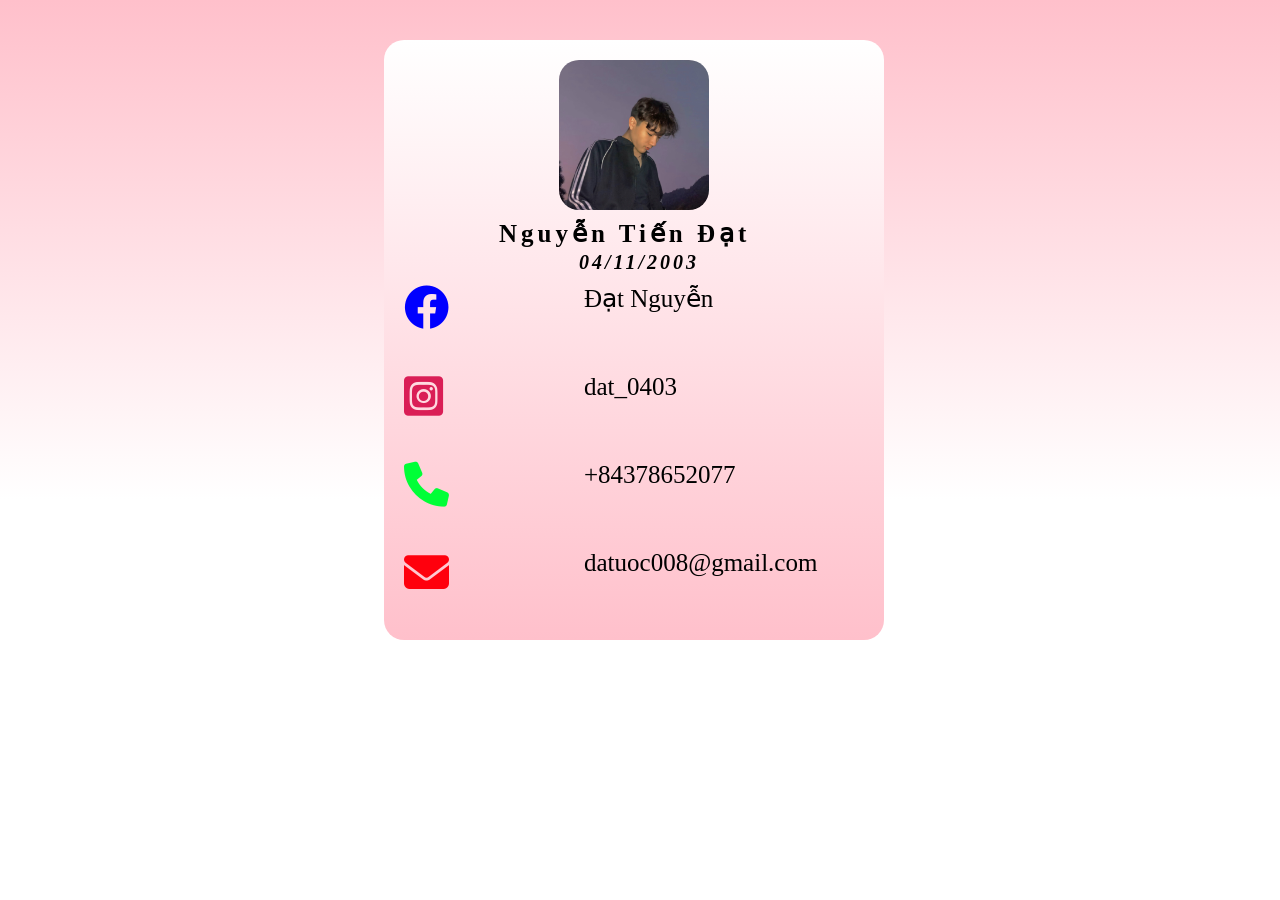
<file: index.html>
<!DOCTYPE html>
<html lang="en">
<head>
    <meta charset="UTF-8">
    <meta http-equiv="X-UA-Compatible" content="IE=edge">
    <meta name="viewport" content="width=device-width, initial-scale=1.0">
    <title>THÔNG TIN CÁ NHÂN</title>
    <link rel="stylesheet" href="styles.css">
    <link rel="stylesheet" href="./fontawesome-free-6.1.2-web/css/all.css">

</head>
<body>
    <div class="background">
    
     <div class="main">
        <div class="main-title">

            <!-----------------------------ảnh------------------------------------->

            <div class="main-img">
                <img src="./img/z2866304963231_3ff04d4823ffe29dd3f2441cf1e4a76d.jpg" alt="">
                <p>Nguyễn Tiến Đạt</p> <br>
                <i>04/11/2003</i>
            </div>

            <!-----------------------------------icon, link---------------------------------------------->

            <div class="main-content">
                <div class="content-1-of-4-fb">
                    <div class="icon"><i class="fa-brands fa-facebook"></i></div>
                    <div class="information"><a href="https://www.facebook.com/profile.php?id=100025674014356" target="_blank">Đạt Nguyễn</a></div>
                </div>
                <div class="content-1-of-4-ins">
                    <div class="icon"><i class="fa-brands fa-square-instagram"></i></div>
                    <div class="information"><a href="https://www.instagram.com/dat_0403/" target="_blank">dat_0403</a></div>
                </div>
                <div class="content-1-of-4-phone">
                    <div class="icon"><i class="fa-solid fa-phone"></i></div>
                    <div class="information"><a href="">+84378652077</a></div>
                </div>
                <div class="content-1-of-4-gmail">
                    <div class="icon"><i class="fa-solid fa-envelope"></i></div>
                    <div class="information"><a href="">datuoc008@gmail.com</a></div>
                </div>
            </div>

        </div>
     </div>
    </div>
</body>
</html>
</file>
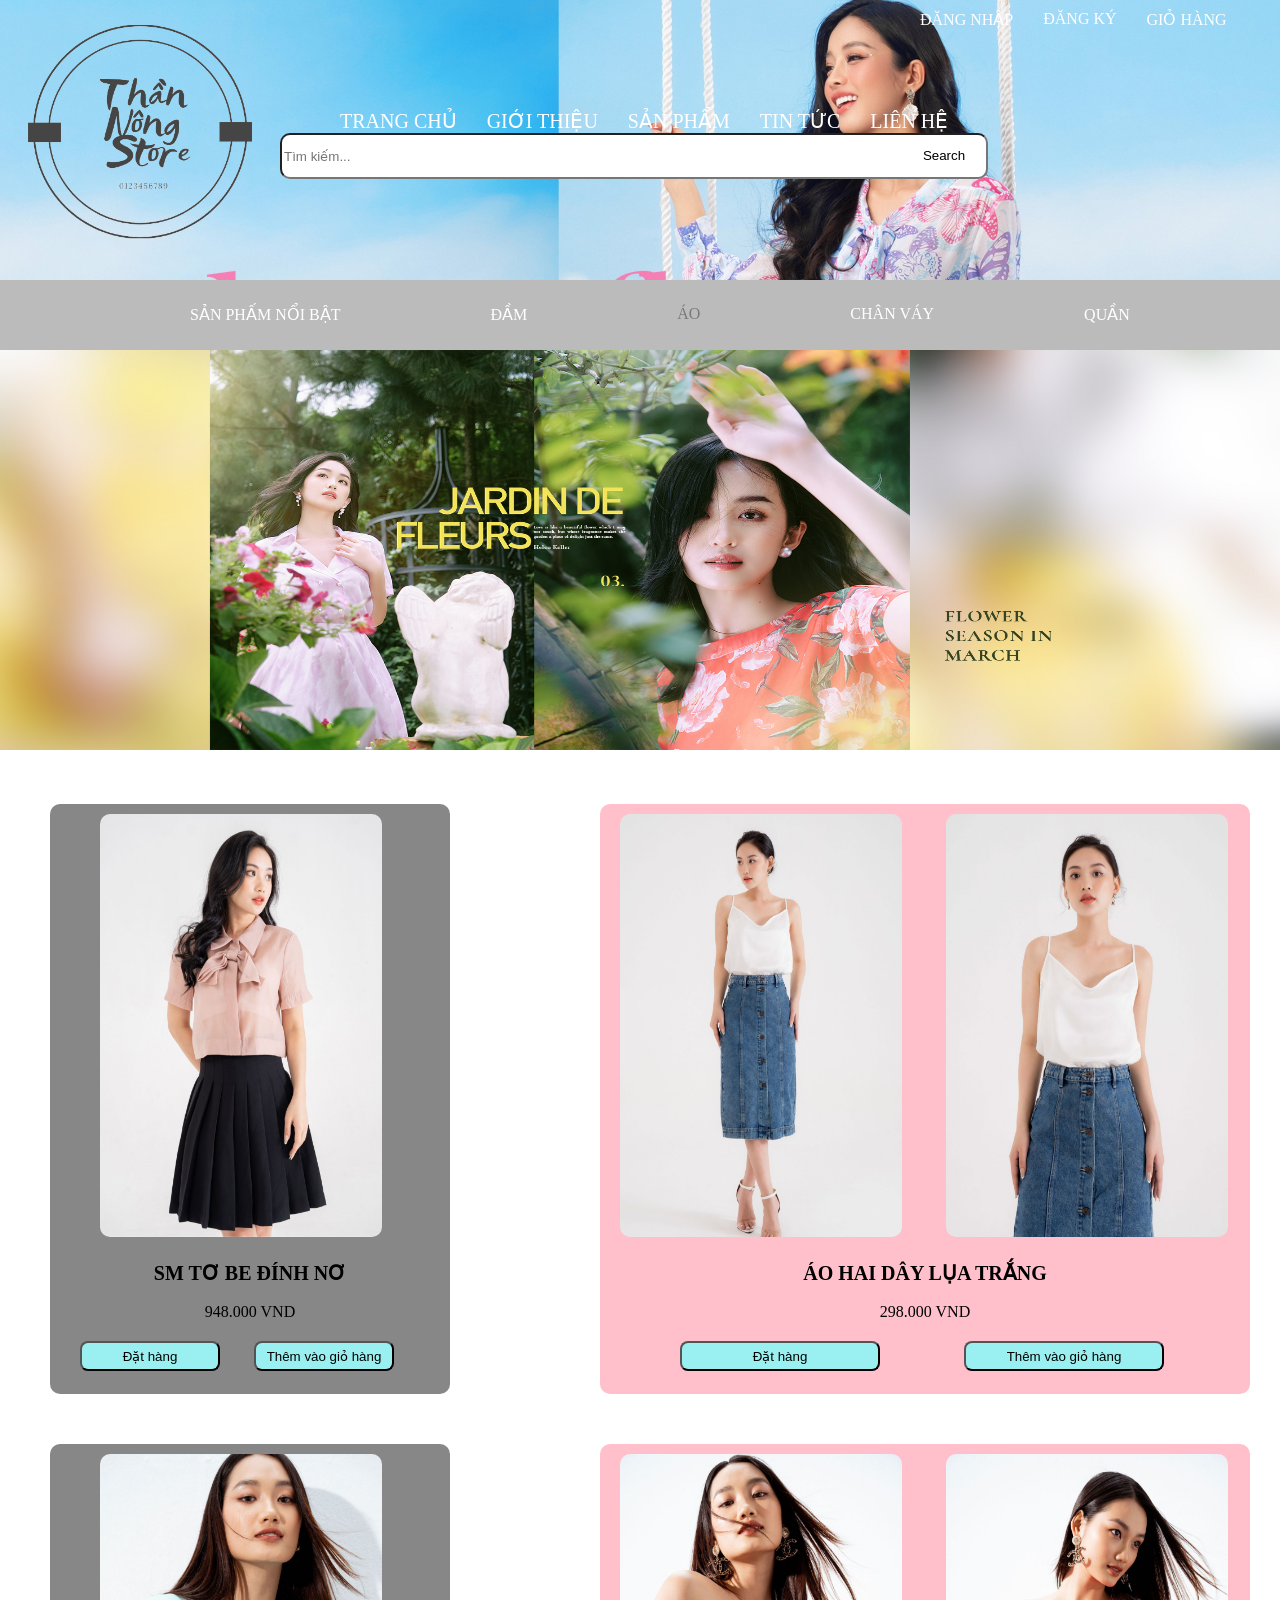
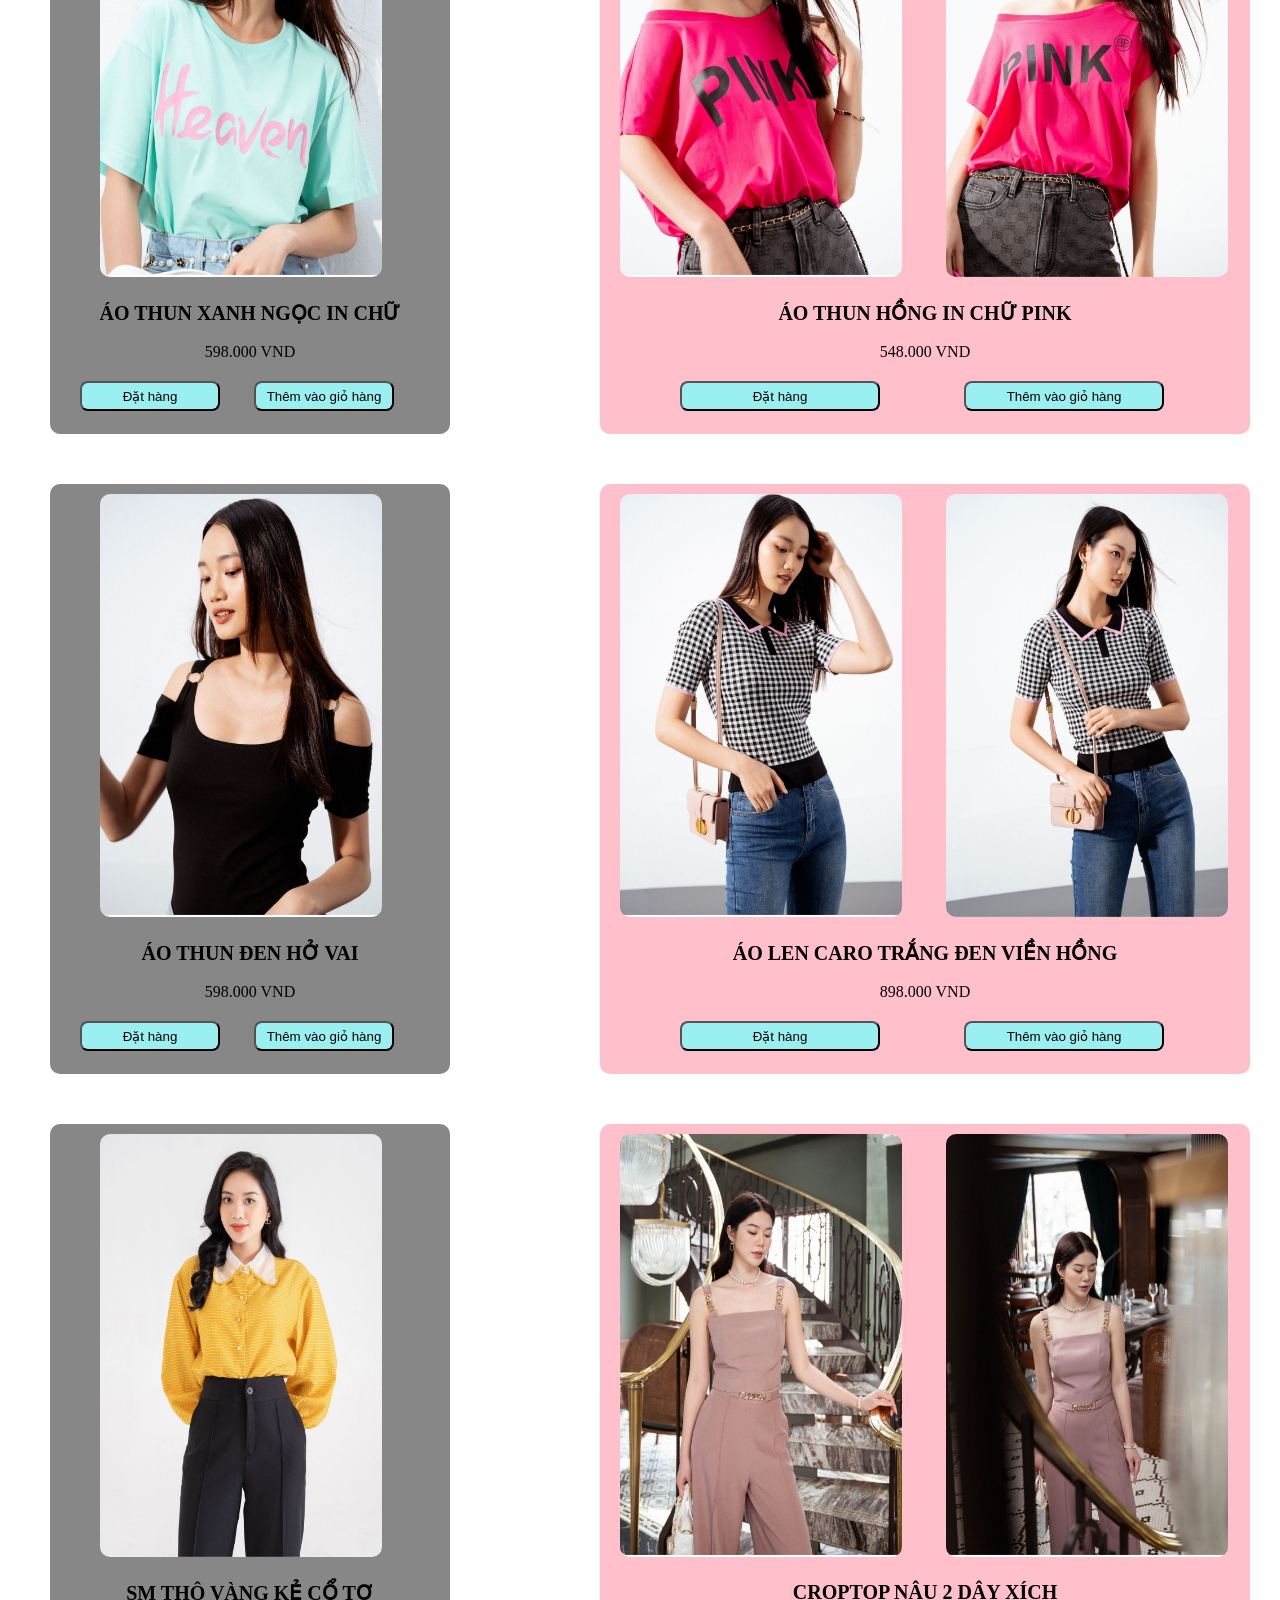
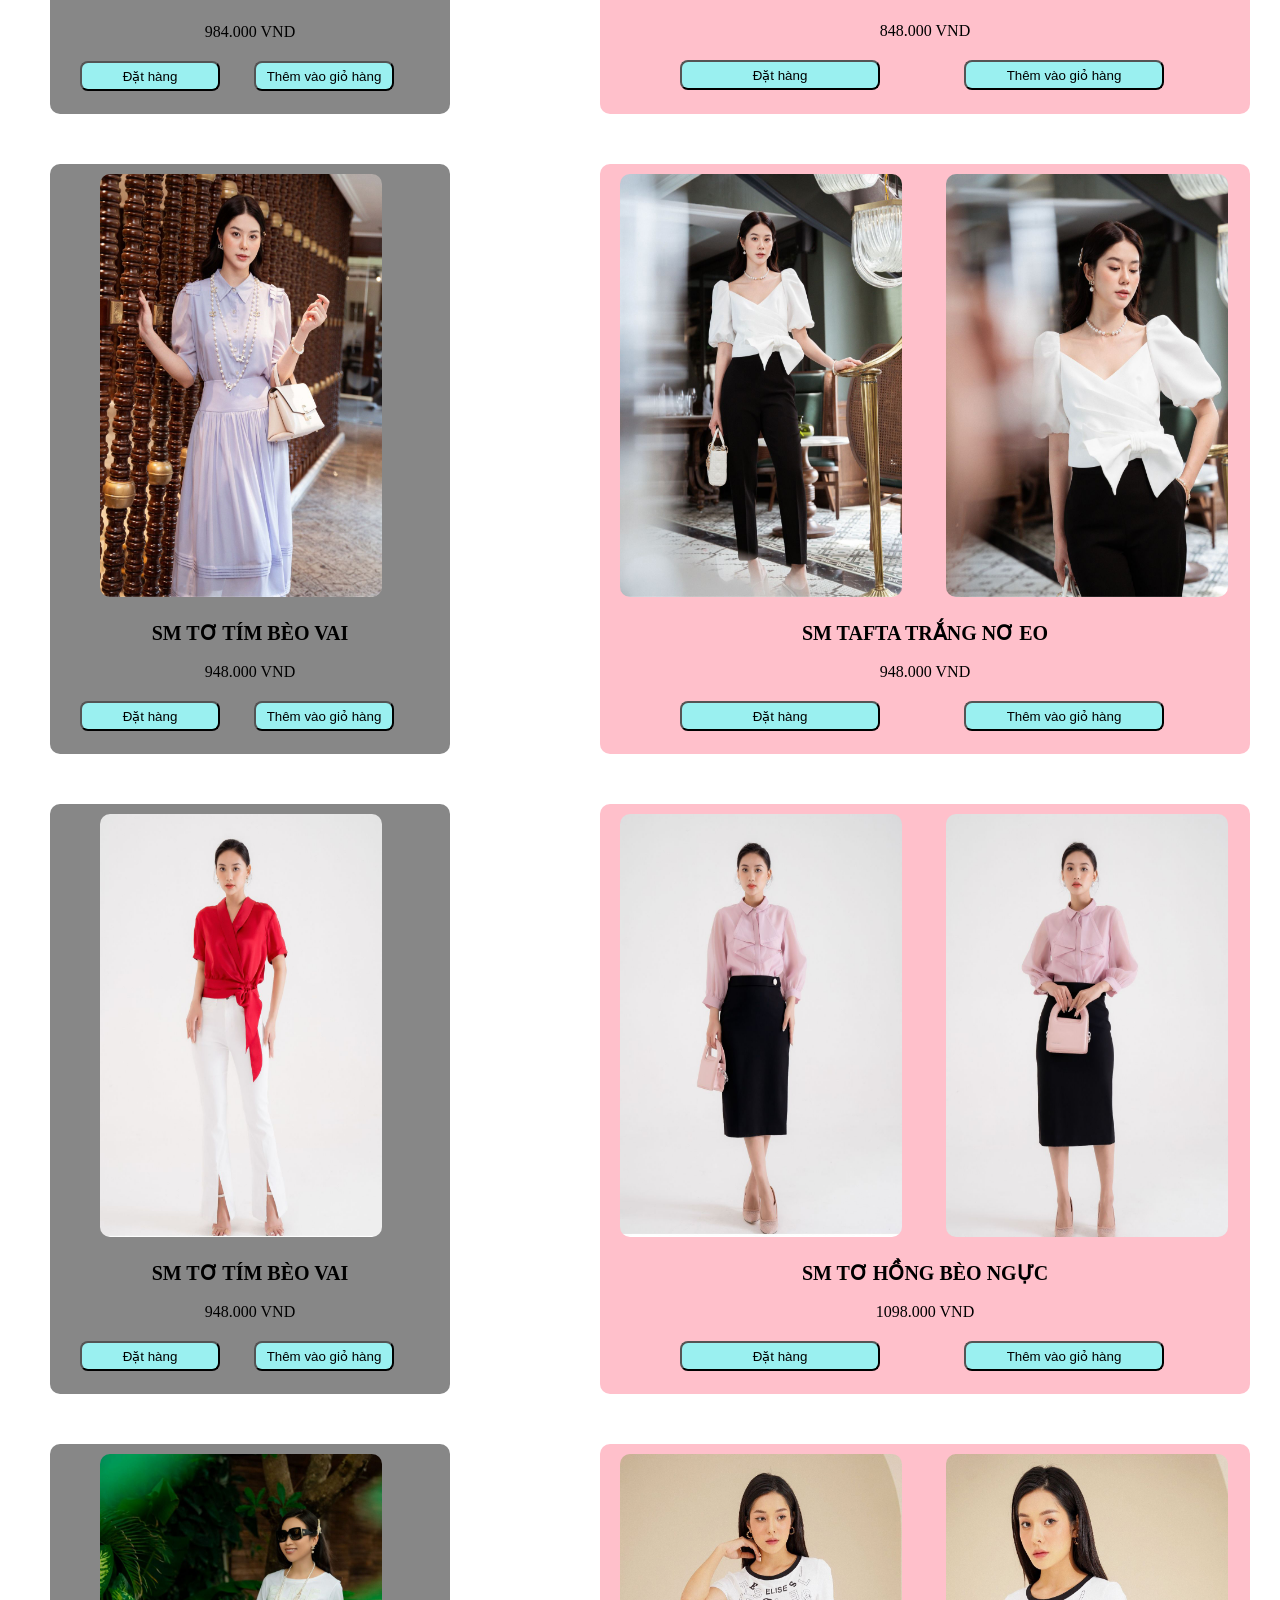
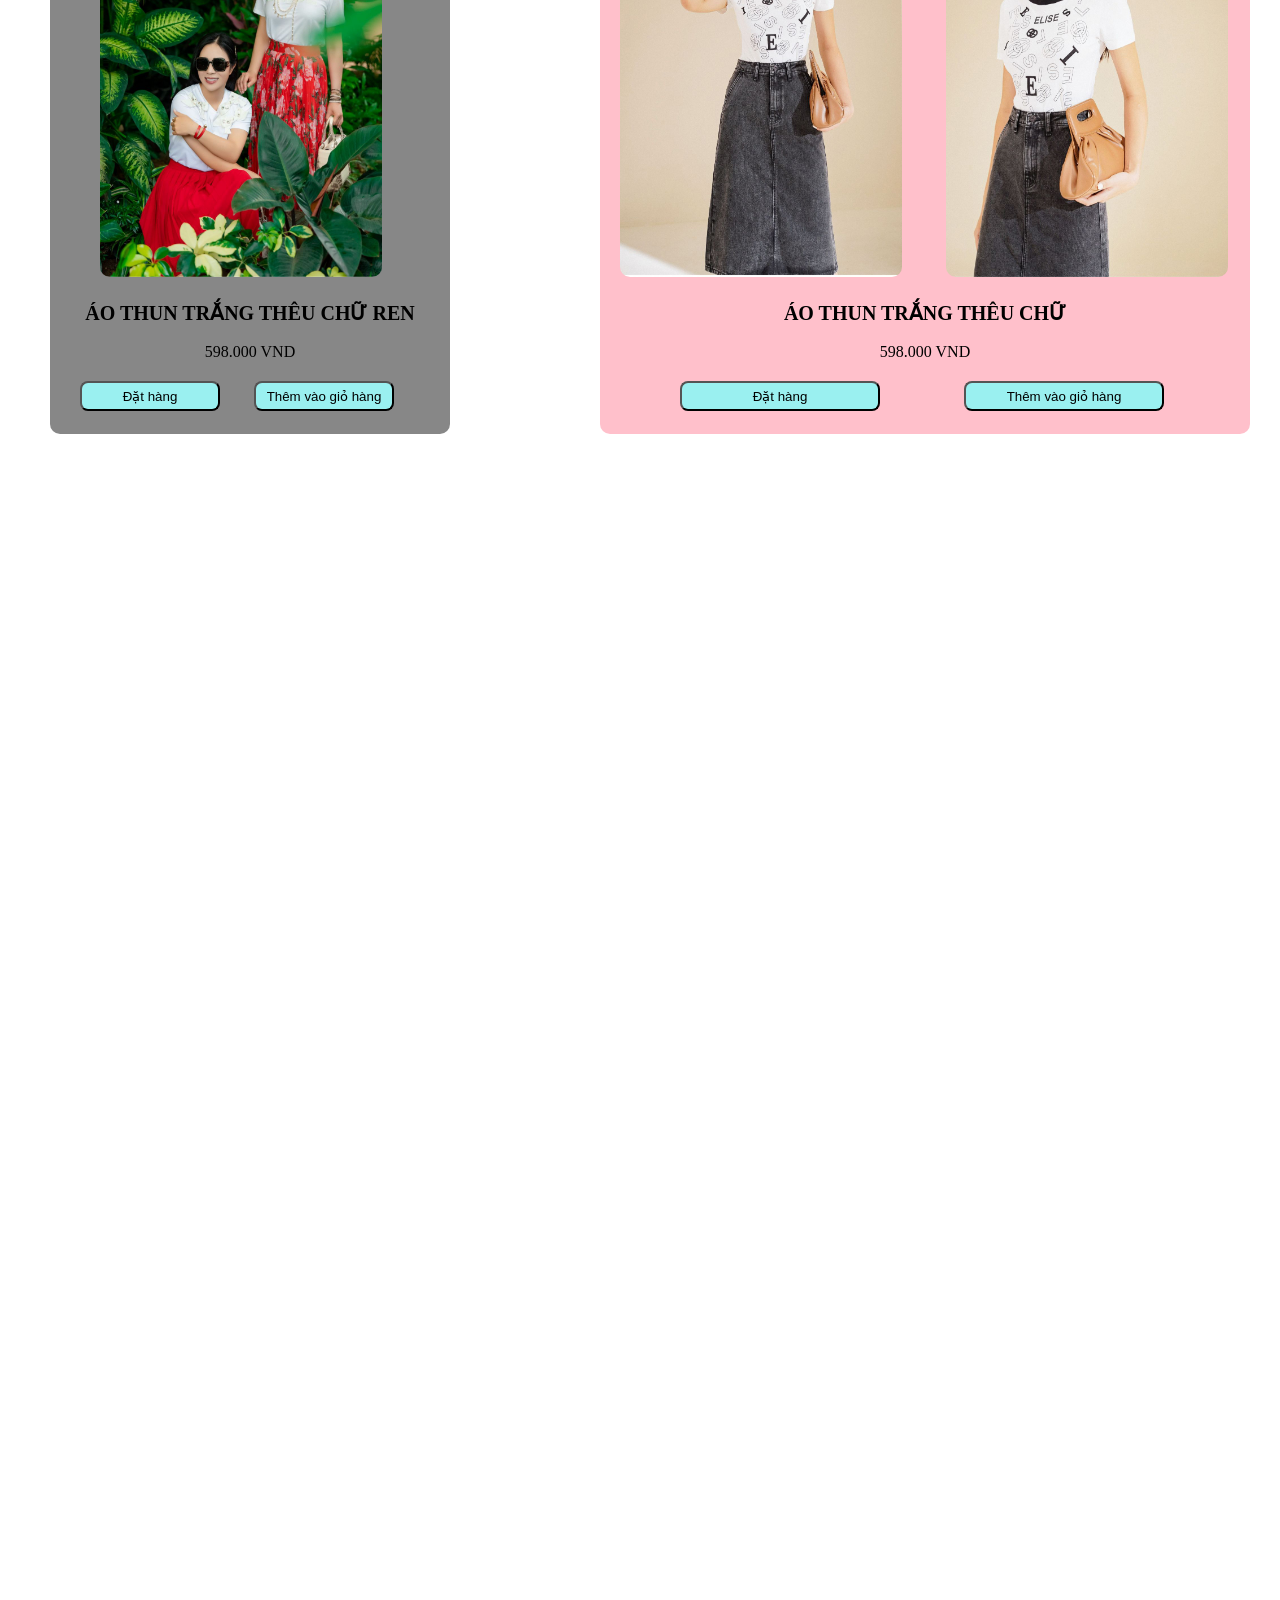
<file: ao.html>
<!DOCTYPE html>
<html lang="en">
<head>
    <meta charset="UTF-8">
    <meta http-equiv="X-UA-Compatible" content="IE=edge">
    <meta name="viewport" content="width=device-width, initial-scale=1.0">
    <title>ÁO</title>
    <link rel="stylesheet" href="ao.css">
</head>

<body>
    <header>
        <div class="container">
            <div class="logo">
                <img src="img/logo.png" alt=""></div>
            
            <div class="dangky-dangnhap">
                <ul>
                    <li> <a href="dangnhap.html" target="_blank">ĐĂNG NHẬP</a> </li>
                    <li><a href="dangky.html" target="_blank">ĐĂNG KÝ</a></li>
                    <li><a href="giohang.html">GIỎ HÀNG</a></li>
                </ul>
            </div>
            



           <div class="menu">
                <ul>
                    <li><a href="index.html">TRANG CHỦ  </a> </li>
                    <li><a href="#"> GIỚI THIỆU   </a></li>
                    <li><a href="#"> SẢN PHẨM  </a></li>
                    <li><a href="#">TIN TỨC </a></li>
                    <li><a href="#"> LIÊN HỆ </a></li>
                </ul>

            </div> 
            <div class="search">
                <input type="text" placeholder="Tìm kiếm...">
                <form action="#" target="_blank">
                    <input type="button" value="Search">
                </form>
            </div>
          
        </div>
    </header> 
 <div class="menuduoi">
    <ul>
    <li><a href="sanphamnoibat.html">SẢN PHẤM NỔI BẬT</a></li>
    <li><a href="dam.html">ĐẦM</a></li>
    <li><a style="color: rgb(122, 122, 122)" href="ao.html">ÁO</a></li>
    <li><a href="chanvay.html">CHÂN VÁY</a></li>
    <li><a href="quan.html">QUẦN</a></li>
</ul></div>
<img src="thoitrang/cover23_copy.jpg" alt="" width="100%" height="400px">
<div class="table">
    <div class="anh1">
        <img src="ao/189971e0dd9f1dc1448e_1.jpg" width="282" height="423"  alt="">
        <p align="center"><b> SM TƠ BE ĐÍNH NƠ</b> <br> <br> 948.000 VND </p>
        <button type="submit">Đặt hàng</button>
        <button type="submit"> Thêm vào giỏ hàng</button>
    </div>
    <div class="anh2">
     <img class="anh21" src="ao/ao-hai-day-lua-trang-fs2202014tnsiwh.jpg" width="282" height="423" alt="">
     <img class="anh22" src="ao/ao-hai-day-lua-trang-fs2202014tnsiwh-2.jpg" alt="" width="282" height="423">
     <p align="center"><b> ÁO HAI DÂY LỤA TRẮNG</b> <br> <br> 298.000 VND </p>
     <button type="submit">Đặt hàng</button>
     <button type="submit"> Thêm vào giỏ hàng</button>
    </div> 
    
        <div class="anh1">
            <img src="ao/ao-thun-xanh-ngoc-in-chu-fs2204008tskcge-1.jpg" width="282" height="423"  alt="">
            <p align="center"><b> ÁO THUN XANH NGỌC IN CHỮ</b> <br> <br> 598.000 VND </p>
            <button type="submit">Đặt hàng</button>
            <button type="submit"> Thêm vào giỏ hàng</button>
        </div>
        <div class="anh2">
         <img class="anh21" src="ao/ao-thun-hong-in-chu-pink-fs2204009tnkcpk-1.jpg" width="282" height="423" alt="">
         <img class="anh22" src="ao/ao-thun-hong-in-chu-pink-fs2204009tnkcpk-2.jpg" alt="" width="282" height="423">
         <p align="center"><b> ÁO THUN HỒNG IN CHỮ PINK</b> <br> <br> 548.000 VND </p>
         <button type="submit">Đặt hàng</button>
         <button type="submit"> Thêm vào giỏ hàng</button>
        </div> 
        <div class="anh1">
            <img src="ao/ao-thun-den-ho-vai-fs2203084tskcbk-2.jpg" width="282" height="423"  alt="">
            <p align="center"><b> ÁO THUN ĐEN HỞ VAI</b> <br> <br> 598.000 VND </p>
            <button type="submit">Đặt hàng</button>
            <button type="submit"> Thêm vào giỏ hàng</button>
        </div>
        <div class="anh2">
         <img class="anh21" src="ao/ao-len-caro-trang-den-vien-hong-fs2203141tskfck-1.jpg" width="282" height="423" alt="">
         <img class="anh22" src="ao/ao-len-caro-trang-den-vien-hong-fs2203141tskfck-2.jpg" alt="" width="282" height="423">
         <p align="center"><b>ÁO LEN CARO TRẮNG ĐEN VIỀN HỒNG</b> <br> <br> 898.000 VND </p>
         <button type="submit">Đặt hàng</button>
         <button type="submit"> Thêm vào giỏ hàng</button>
        </div> 
        <div class="anh1">
            <img src="ao/sm-tho-vang-ke-co-to-fs2203256tlwoyl-1.jpg" width="282" height="423"  alt="">
            <p align="center"><b> SM THÔ VÀNG KẺ CỔ TƠ</b> <br> <br> 984.000 VND </p>
            <button type="submit">Đặt hàng</button>
            <button type="submit"> Thêm vào giỏ hàng</button>
        </div>
        <div class="anh2">
         <img class="anh21" src="ao/croptop-nau-2-day-xich-fs2203012tnwobr-1.jpg" width="282" height="423" alt="">
         <img class="anh22" src="ao/croptop-nau-2-day-xich-fs2203012tnwobr-2.jpg" alt="" width="282" height="423">
         <p align="center"><b>CROPTOP NÂU 2 DÂY XÍCH</b> <br> <br> 848.000 VND </p>
         <button type="submit">Đặt hàng</button>
         <button type="submit"> Thêm vào giỏ hàng</button>
        </div>
        <div class="anh1">
            <img src="ao/sm-to-tim-beo-vai-fs2201074tlorpu-1.jpg" width="282" height="423"  alt="">
            <p align="center"><b> SM TƠ TÍM BÈO VAI</b> <br> <br> 948.000 VND </p>
            <button type="submit">Đặt hàng</button>
            <button type="submit"> Thêm vào giỏ hàng</button>
        </div>
        <div class="anh2">
         <img class="anh21" src="ao/sm-tafta-trang-no-eo-fs2111194tswowh-1_1_2.jpg" width="282" height="423" alt="">
         <img class="anh22" src="ao/sm-tafta-trang-no-eo-fs2111194tswowh-2_3.jpg" alt="" width="282" height="423">
         <p align="center"><b>SM TAFTA TRẮNG NƠ EO</b> <br> <br> 948.000 VND </p>
         <button type="submit">Đặt hàng</button>
         <button type="submit"> Thêm vào giỏ hàng</button>
        </div>
        <div class="anh1">
            <img src="ao/sm-lua-do-dai-no-eo-fs2201121tssird-1.jpg" width="282" height="423"  alt="">
            <p align="center"><b> SM TƠ TÍM BÈO VAI</b> <br> <br> 948.000 VND </p>
            <button type="submit">Đặt hàng</button>
            <button type="submit"> Thêm vào giỏ hàng</button>
        </div>
        <div class="anh2">
         <img class="anh21" src="ao/sm-to-hong-beo-nguc-fs2203219tlorpk-1.jpg" width="282" height="423" alt="">
         <img class="anh22" src="ao/sm-to-hong-beo-nguc-fs2203219tlorpk-2.jpg" alt="" width="282" height="423">
         <p align="center"><b>SM TƠ HỒNG BÈO NGỰC</b> <br> <br> 1098.000 VND </p>
         <button type="submit">Đặt hàng</button>
         <button type="submit"> Thêm vào giỏ hàng</button>
        </div>
        <div class="anh1">
            <img src="ao/dsc_1032_result_1.jpg" width="282" height="423"  alt="">
            <p align="center"><b> ÁO THUN TRẮNG THÊU CHỮ REN</b> <br> <br> 598.000 VND </p>
            <button type="submit">Đặt hàng</button>
            <button type="submit"> Thêm vào giỏ hàng</button>
        </div>
        <div class="anh2">
         <img class="anh21" src="ao/ao-thun-trang-theu-chu-fs2202113tskcpw-1.jpg" width="282" height="423" alt="">
         <img class="anh22" src="ao/ao-thun-trang-theu-chu-fs2202113tskcpw-2.jpg" alt="" width="282" height="423">
         <p align="center"><b>ÁO THUN TRẮNG THÊU CHỮ</b> <br> <br> 598.000 VND </p>
         <button type="submit">Đặt hàng</button>
         <button type="submit"> Thêm vào giỏ hàng</button>
        </div>
        
        





</div>
    </body>
    </html>
</file>
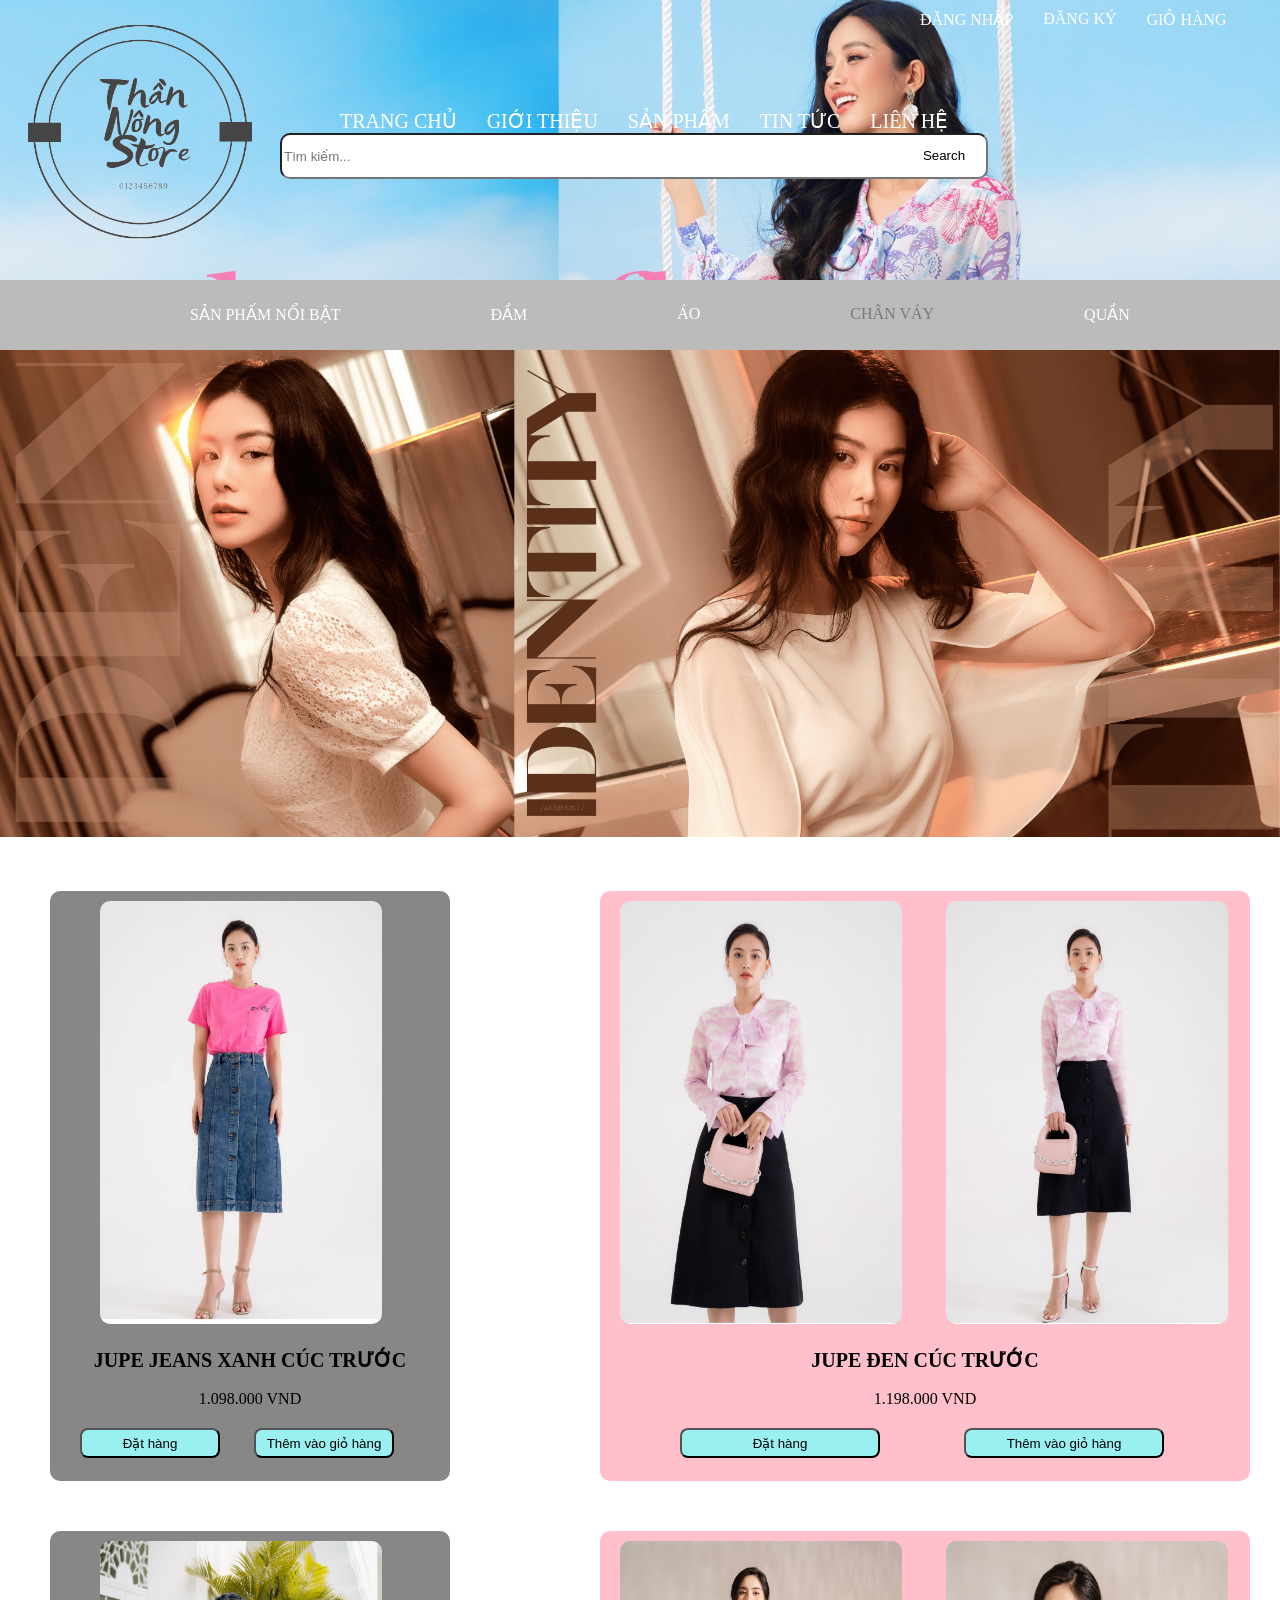
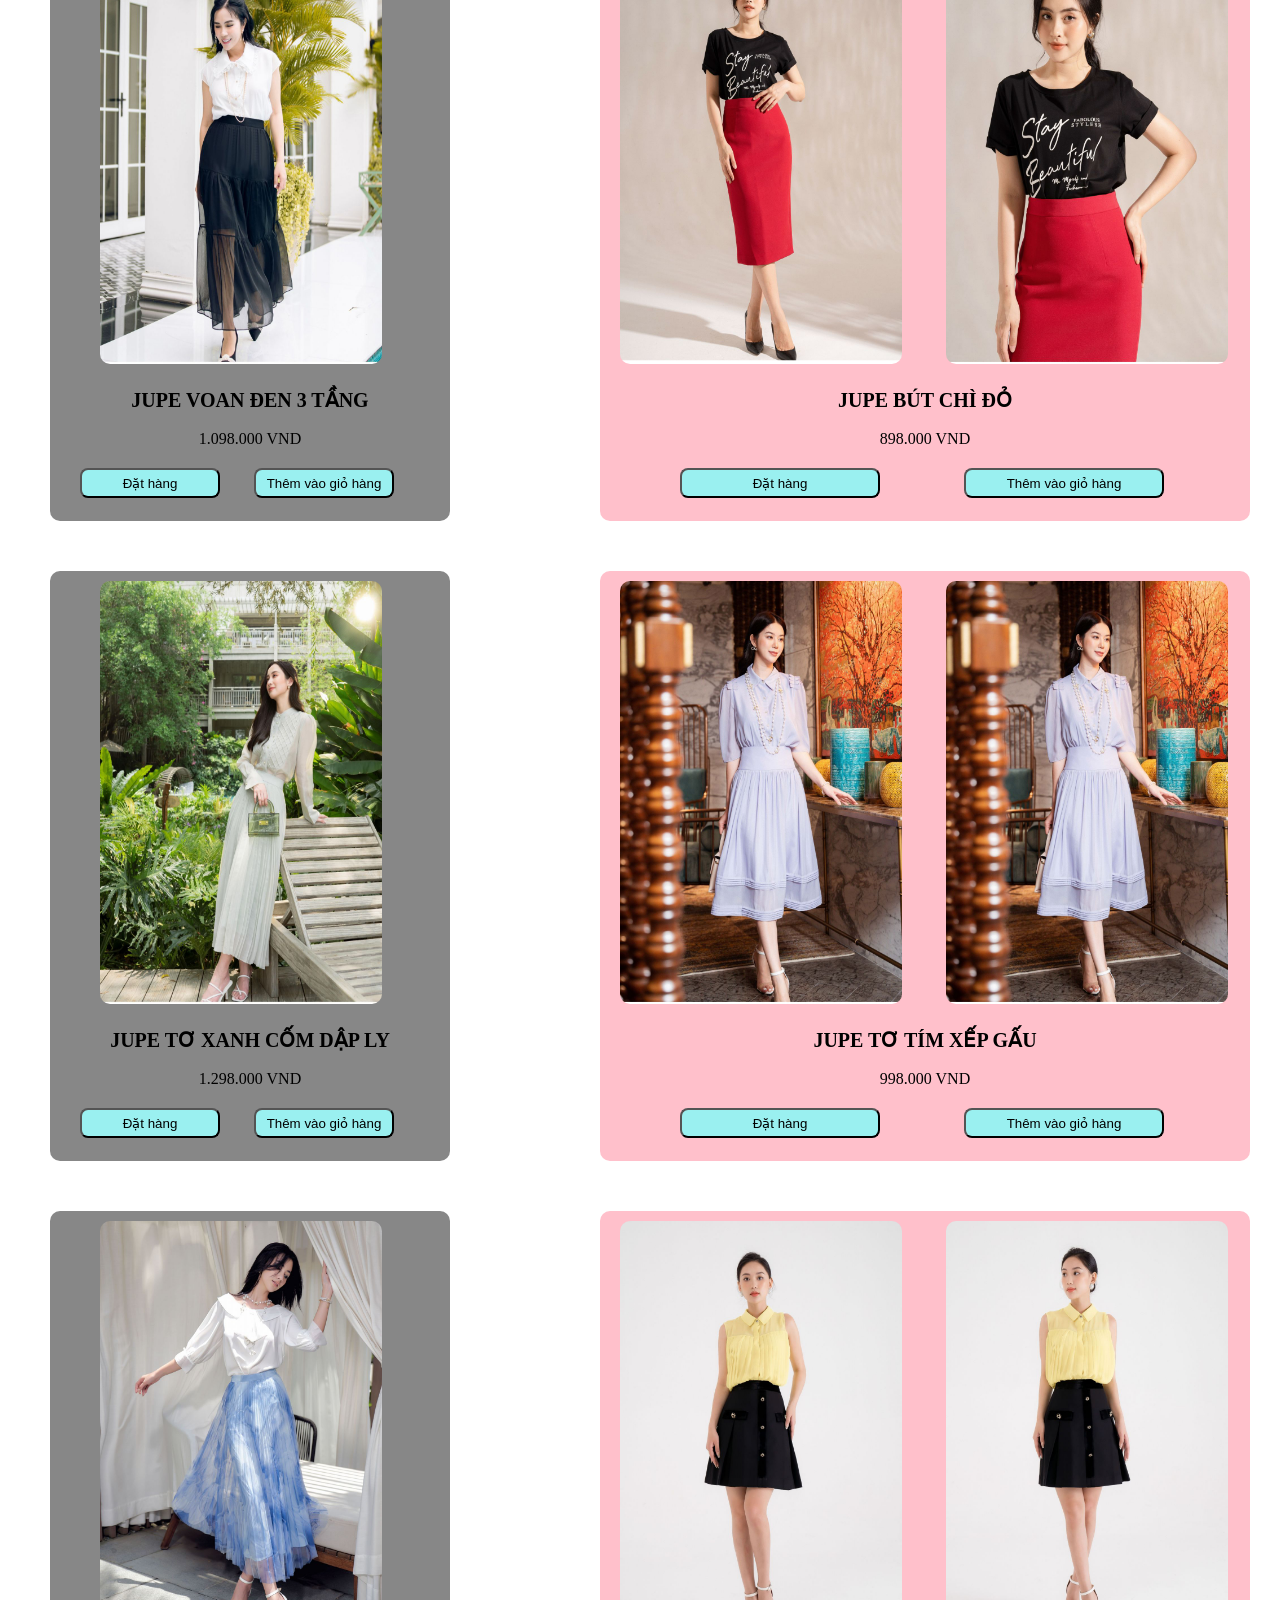
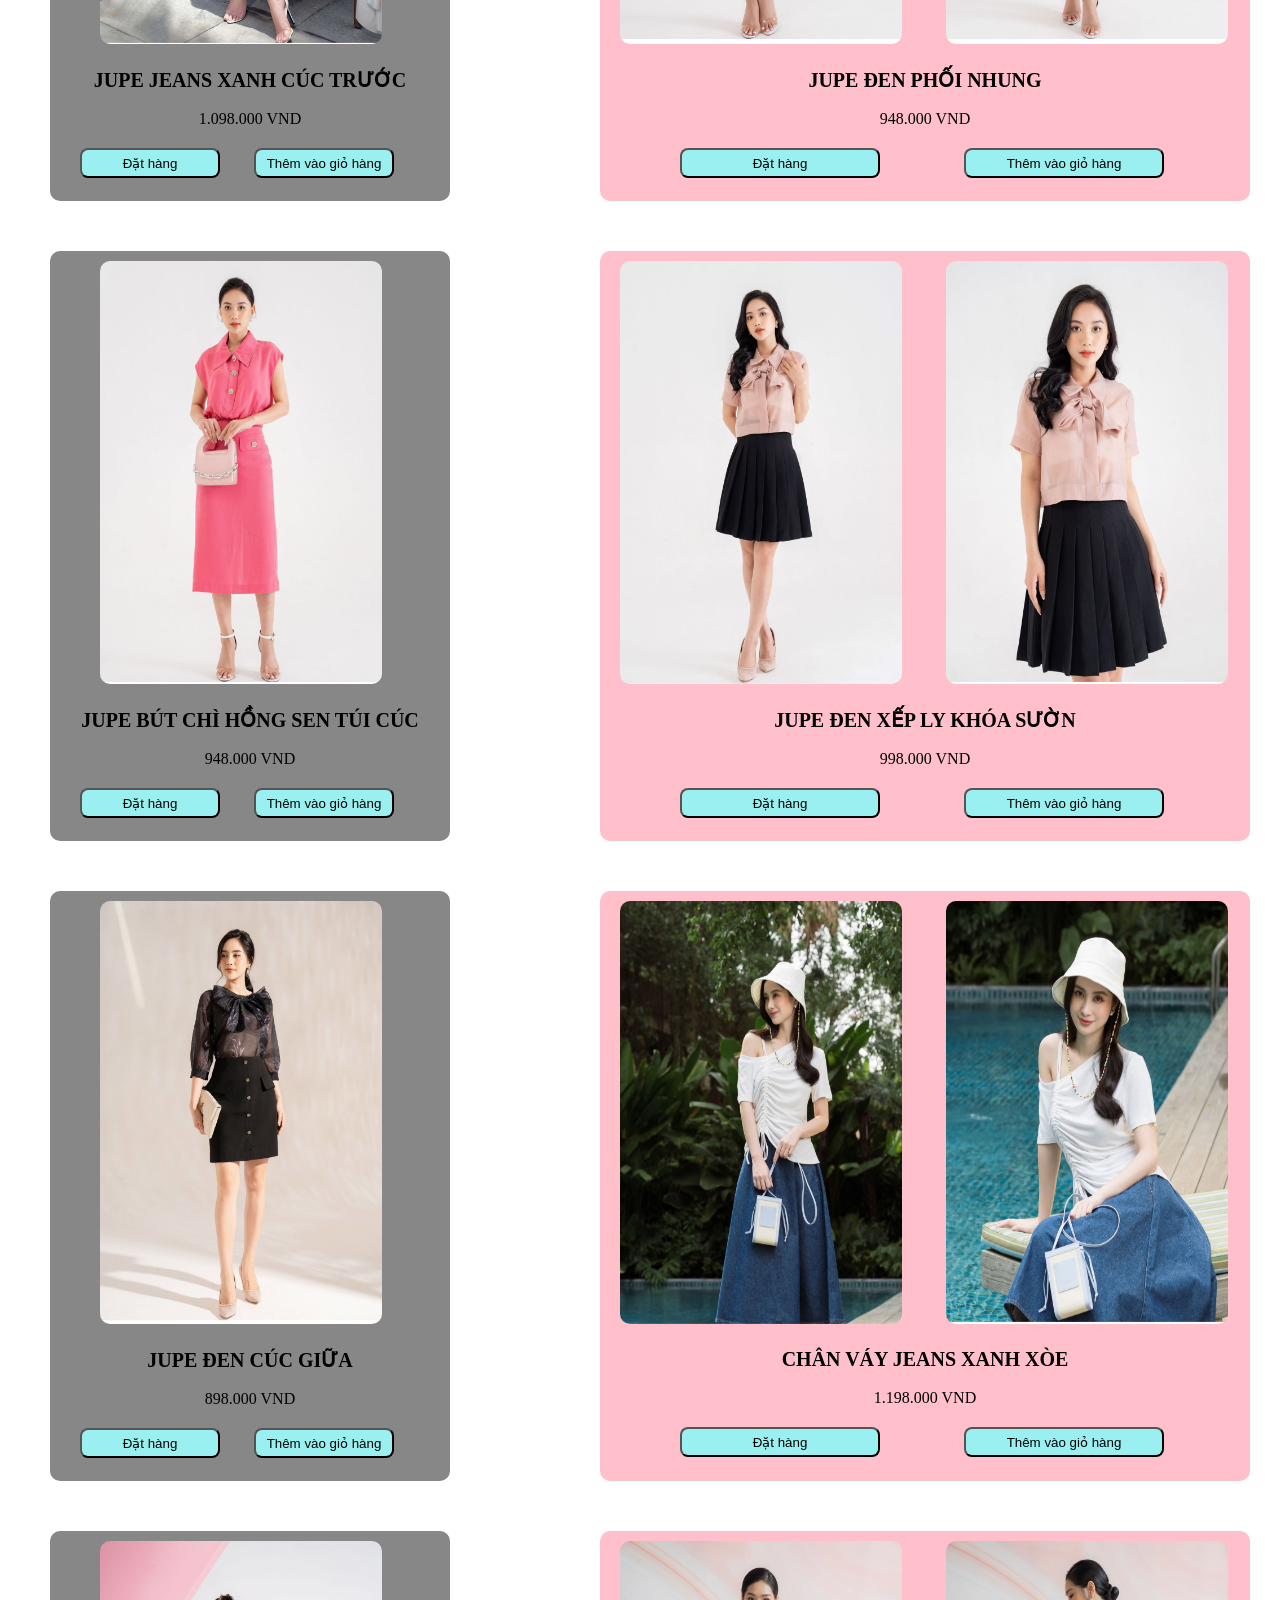
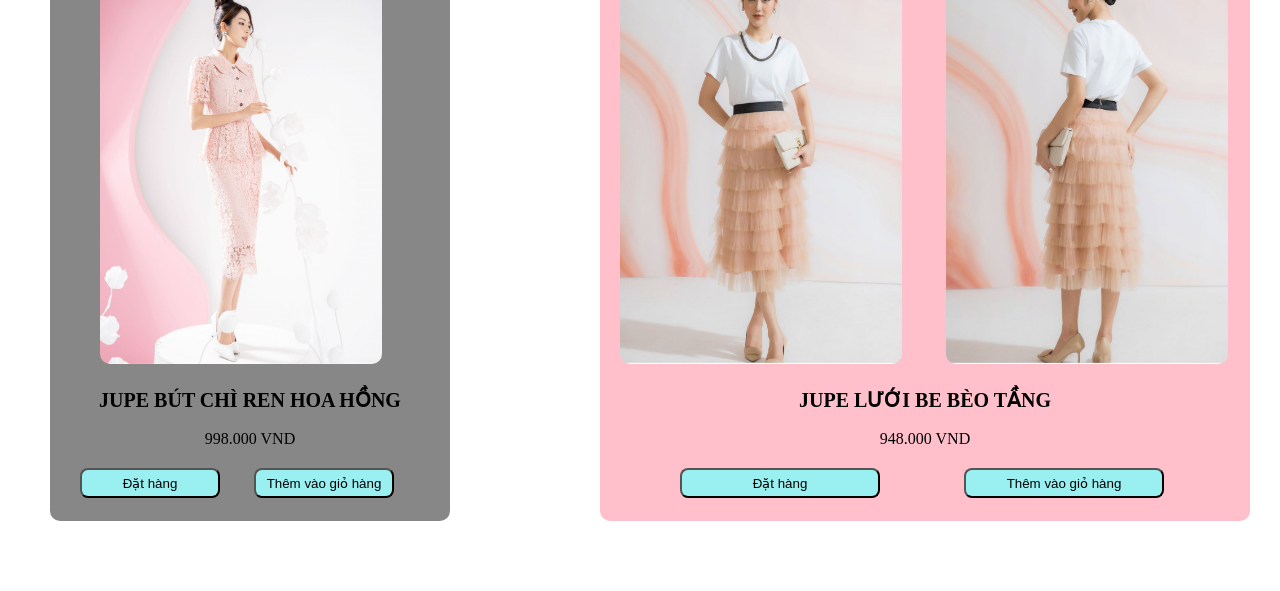
<file: chanvay.html>
<!DOCTYPE html>
<html lang="en">
<head>
    <meta charset="UTF-8">
    <meta http-equiv="X-UA-Compatible" content="IE=edge">
    <meta name="viewport" content="width=device-width, initial-scale=1.0">
    <title>CHÂN VÁY</title>
    <link rel="stylesheet" href="chanvay.css">
</head>

<body>
    <header>
        <div class="container">
            <div class="logo">
                <img src="img/logo.png" alt=""></div>
            
            <div class="dangky-dangnhap">
                <ul>
                    <li> <a href="dangnhap.html" target="_blank">ĐĂNG NHẬP</a> </li>
                    <li><a href="dangky.html" target="_blank">ĐĂNG KÝ</a></li>
                    <li><a href="giohang.html">GIỎ HÀNG</a></li>
                </ul>
            </div>
            



           <div class="menu">
                <ul>
                    <li><a href="index.html">TRANG CHỦ  </a> </li>
                    <li><a href="#"> GIỚI THIỆU   </a></li>
                    <li><a href="#"> SẢN PHẨM  </a></li>
                    <li><a href="#">TIN TỨC </a></li>
                    <li><a href="#"> LIÊN HỆ </a></li>
                </ul>

            </div> 
            <div class="search">
                <input type="text" placeholder="Tìm kiếm...">
                <form action="#" target="_blank">
                    <input type="button" value="Search">
                </form>
            </div>
          
        </div>
    </header> 
 <div class="menuduoi">
    <ul>
    <li><a href="sanphamnoibat.html">SẢN PHẤM NỔI BẬT</a></li>
    <li><a href="dam.html">ĐẦM</a></li>
    <li><a href="ao.html">ÁO</a></li>
    <li><a style="color: rgb(122, 122, 122)" href="chanvay.html">CHÂN VÁY</a></li>
    <li><a href="quan.html">QUẦN</a></li>
</ul>

 </div>
 <img src="thoitrang/22-min.png" alt="" width="100%">
 <div class="table">
    <div class="anh1">
        <img src="chanvay/jupe-jeans-xanh-cuc-truoc-fs2203131bkdebl-1.jpg" width="282" height="423"  alt="">
        <p align="center"><b>JUPE JEANS XANH CÚC TRƯỚC</b> <br> <br> 1.098.000 VND </p>
        <button type="submit">Đặt hàng</button>
        <button type="submit"> Thêm vào giỏ hàng</button>
    </div>
    <div class="anh2">
     <img class="anh21" src="chanvay/jupe-den-cuc-truoc-fs2203253bkwobk-1.jpg" width="282" height="423" alt="">
     <img class="anh22" src="chanvay/jupe-den-cuc-truoc-fs2203253bkwobk-2.jpg" alt="" width="282" height="423">
     <p align="center"><b>JUPE ĐEN CÚC TRƯỚC</b> <br> <br> 1.198.000 VND </p>
     <button type="submit">Đặt hàng</button>
     <button type="submit"> Thêm vào giỏ hàng</button>
    </div> 
    <div class="anh1">
        <img src="chanvay/jupe-voan-den-3-tang-fs2203126bkwobk-1.jpg" width="282" height="423"  alt="">
        <p align="center"><b>JUPE VOAN ĐEN 3 TẦNG</b> <br> <br> 1.098.000 VND </p>
        <button type="submit">Đặt hàng</button>
        <button type="submit"> Thêm vào giỏ hàng</button>
    </div>
    <div class="anh2">
     <img class="anh21" src="chanvay/fs2202023tskcbk.fs2201145bkword_1.jpg" width="282" height="423" alt="">
     <img class="anh22" src="chanvay/fs2202023tskcbk.fs2201145bkword1_1.jpg" alt="" width="282" height="423">
     <p align="center"><b>JUPE BÚT CHÌ ĐỎ</b> <br> <br> 898.000 VND </p>
     <button type="submit">Đặt hàng</button>
     <button type="submit"> Thêm vào giỏ hàng</button>
    </div>
    <div class="anh1">
        <img src="chanvay/jupe-to-xanh-com-dap-ly-fs2111031bkorge.jpg" width="282" height="423"  alt="">
        <p align="center"><b>JUPE TƠ XANH CỐM DẬP LY</b> <br> <br> 1.298.000 VND </p>
        <button type="submit">Đặt hàng</button>
        <button type="submit"> Thêm vào giỏ hàng</button>
    </div>
    <div class="anh2">
     <img class="anh21" src="chanvay/jupe-to-tim-xep-gau-fs2201075bkorpu-4_1.jpg" width="282" height="423" alt="">
     <img class="anh22" src="chanvay/jupe-to-tim-xep-gau-fs2201075bkorpu-4_1.jpg" alt="" width="282" height="423">
     <p align="center"><b>JUPE TƠ TÍM XẾP GẤU</b> <br> <br> 998.000 VND </p>
     <button type="submit">Đặt hàng</button>
     <button type="submit"> Thêm vào giỏ hàng</button>
    </div>
    <div class="anh1">
        <img src="chanvay/jupe-luoi-ht-xanh-loang-fs2202011bklapl.jpg" width="282" height="423"  alt="">
        <p align="center"><b>JUPE JEANS XANH CÚC TRƯỚC</b> <br> <br> 1.098.000 VND </p>
        <button type="submit">Đặt hàng</button>
        <button type="submit"> Thêm vào giỏ hàng</button>
    </div>
    <div class="anh2">
     <img class="anh21" src="chanvay/jupe-den-phoi-nhung-fs2203065bkwobk.jpg" width="282" height="423" alt="">
     <img class="anh22" src="chanvay/jupe-den-phoi-nhung-fs2203065bkwobk-2.jpg" alt="" width="282" height="423">
     <p align="center"><b>JUPE ĐEN PHỐI NHUNG</b> <br> <br> 948.000 VND </p>
     <button type="submit">Đặt hàng</button>
     <button type="submit"> Thêm vào giỏ hàng</button>
    </div>
    <div class="anh1">
        <img src="chanvay/jupe-but-chi-hong-sen-tui-cuc-fs2203079bkwopk.jpg" width="282" height="423"  alt="">
        <p align="center"><b>JUPE BÚT CHÌ HỒNG SEN TÚI CÚC</b> <br> <br> 948.000 VND </p>
        <button type="submit">Đặt hàng</button>
        <button type="submit"> Thêm vào giỏ hàng</button>
    </div>
    <div class="anh2">
     <img class="anh21" src="chanvay/jupe-be-xep-ly-khoa-suon-fs2202132bkwobe_1.jpg" width="282" height="423" alt="">
     <img class="anh22" src="chanvay/jupe-be-xep-ly-khoa-suon-fs2202132bkwobe-2_1.jpg" alt="" width="282" height="423">
     <p align="center"><b>JUPE ĐEN XẾP LY KHÓA SƯỜN</b> <br> <br> 998.000 VND </p>
     <button type="submit">Đặt hàng</button>
     <button type="submit"> Thêm vào giỏ hàng</button>
    </div>
    <div class="anh1">
        <img src="chanvay/fs2202016tlorpt.fs2201153bkwobk.jpg" width="282" height="423"  alt="">
        <p align="center"><b>JUPE ĐEN CÚC GIỮA</b> <br> <br> 898.000 VND </p>
        <button type="submit">Đặt hàng</button>
        <button type="submit"> Thêm vào giỏ hàng</button>
    </div>
    <div class="anh2">
     <img class="anh21" src="chanvay/chan-vay-jeans-xanh-xoe-fs2203137bkdebl.jpg" width="282" height="423" alt="">
     <img class="anh22" src="chanvay/2022-04-19_elise957_result.jpg" alt="" width="282" height="423">
     <p align="center"><b>CHÂN VÁY JEANS XANH XÒE</b> <br> <br> 1.198.000 VND </p>
     <button type="submit">Đặt hàng</button>
     <button type="submit"> Thêm vào giỏ hàng</button>
    </div>
    <div class="anh1">
        <img src="chanvay/jupe-but-chi-ren-hoa-hong-fs2201008bklapk-1.jpg" width="282" height="423"  alt="">
        <p align="center"><b>JUPE BÚT CHÌ REN HOA HỒNG</b> <br> <br> 998.000 VND </p>
        <button type="submit">Đặt hàng</button>
        <button type="submit"> Thêm vào giỏ hàng</button>
    </div>
    <div class="anh2">
     <img class="anh21" src="chanvay/fs2109023tskcwh.fs2104106bklabe.jpg" width="282" height="423" alt="">
     <img class="anh22" src="chanvay/fs2109023tskcwh.fs2104106bklabe3.jpg" alt="" width="282" height="423">
     <p align="center"><b>JUPE LƯỚI BE BÈO TẦNG</b> <br> <br> 948.000 VND </p>
     <button type="submit">Đặt hàng</button>
     <button type="submit"> Thêm vào giỏ hàng</button>
    </div>




    </div>
 </body>
 </html>
</file>
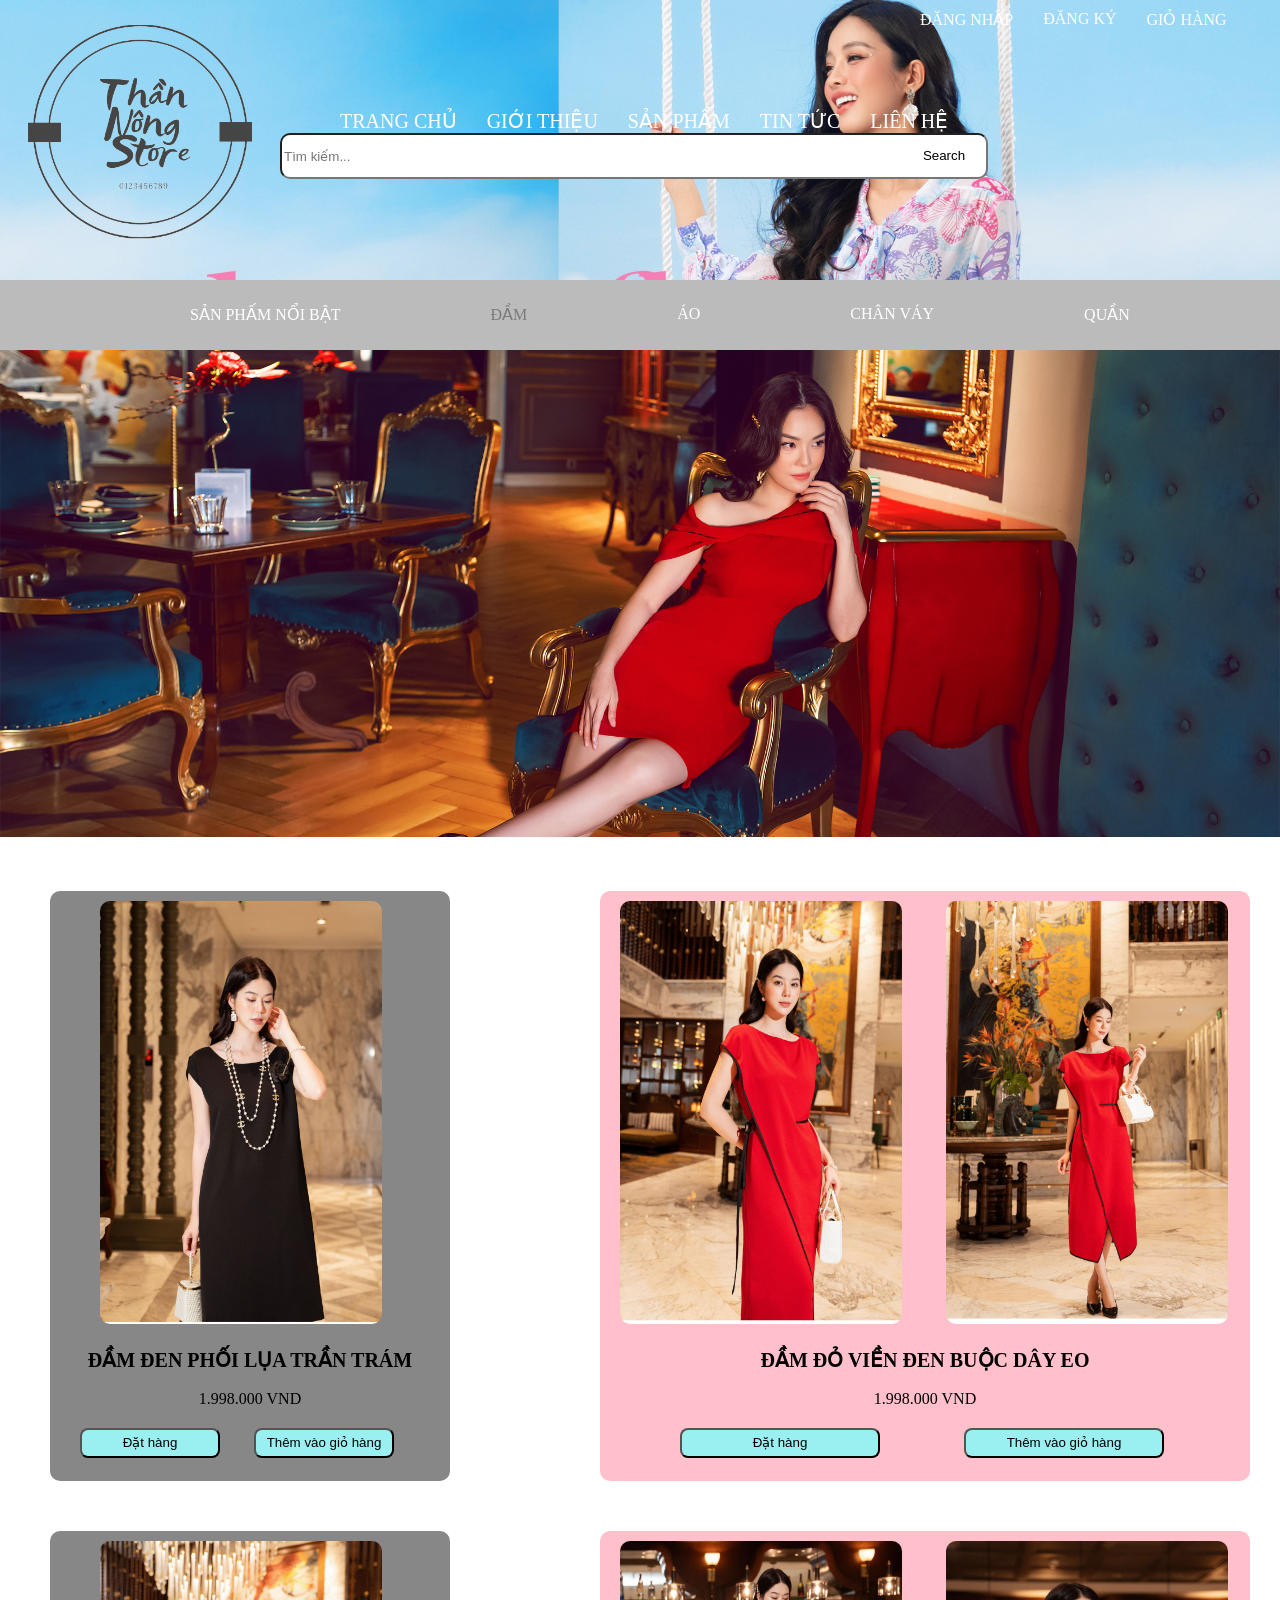
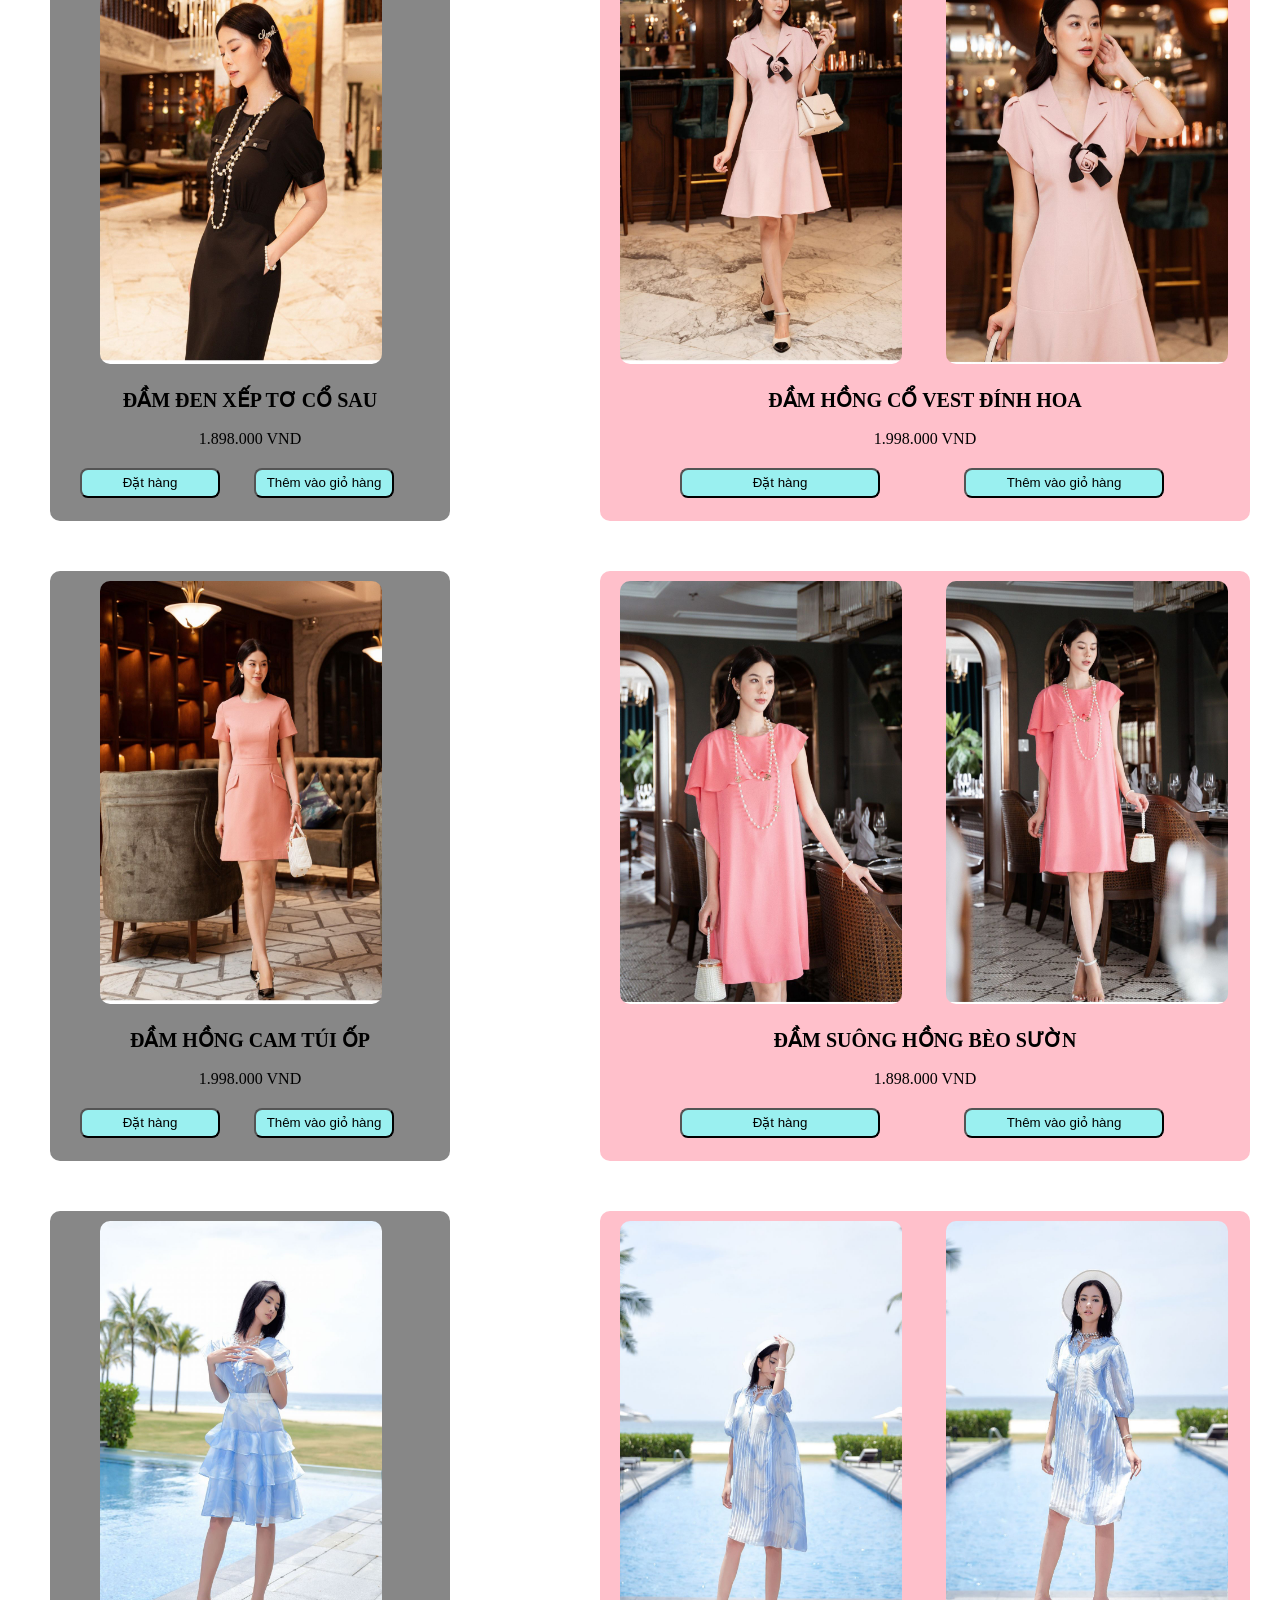
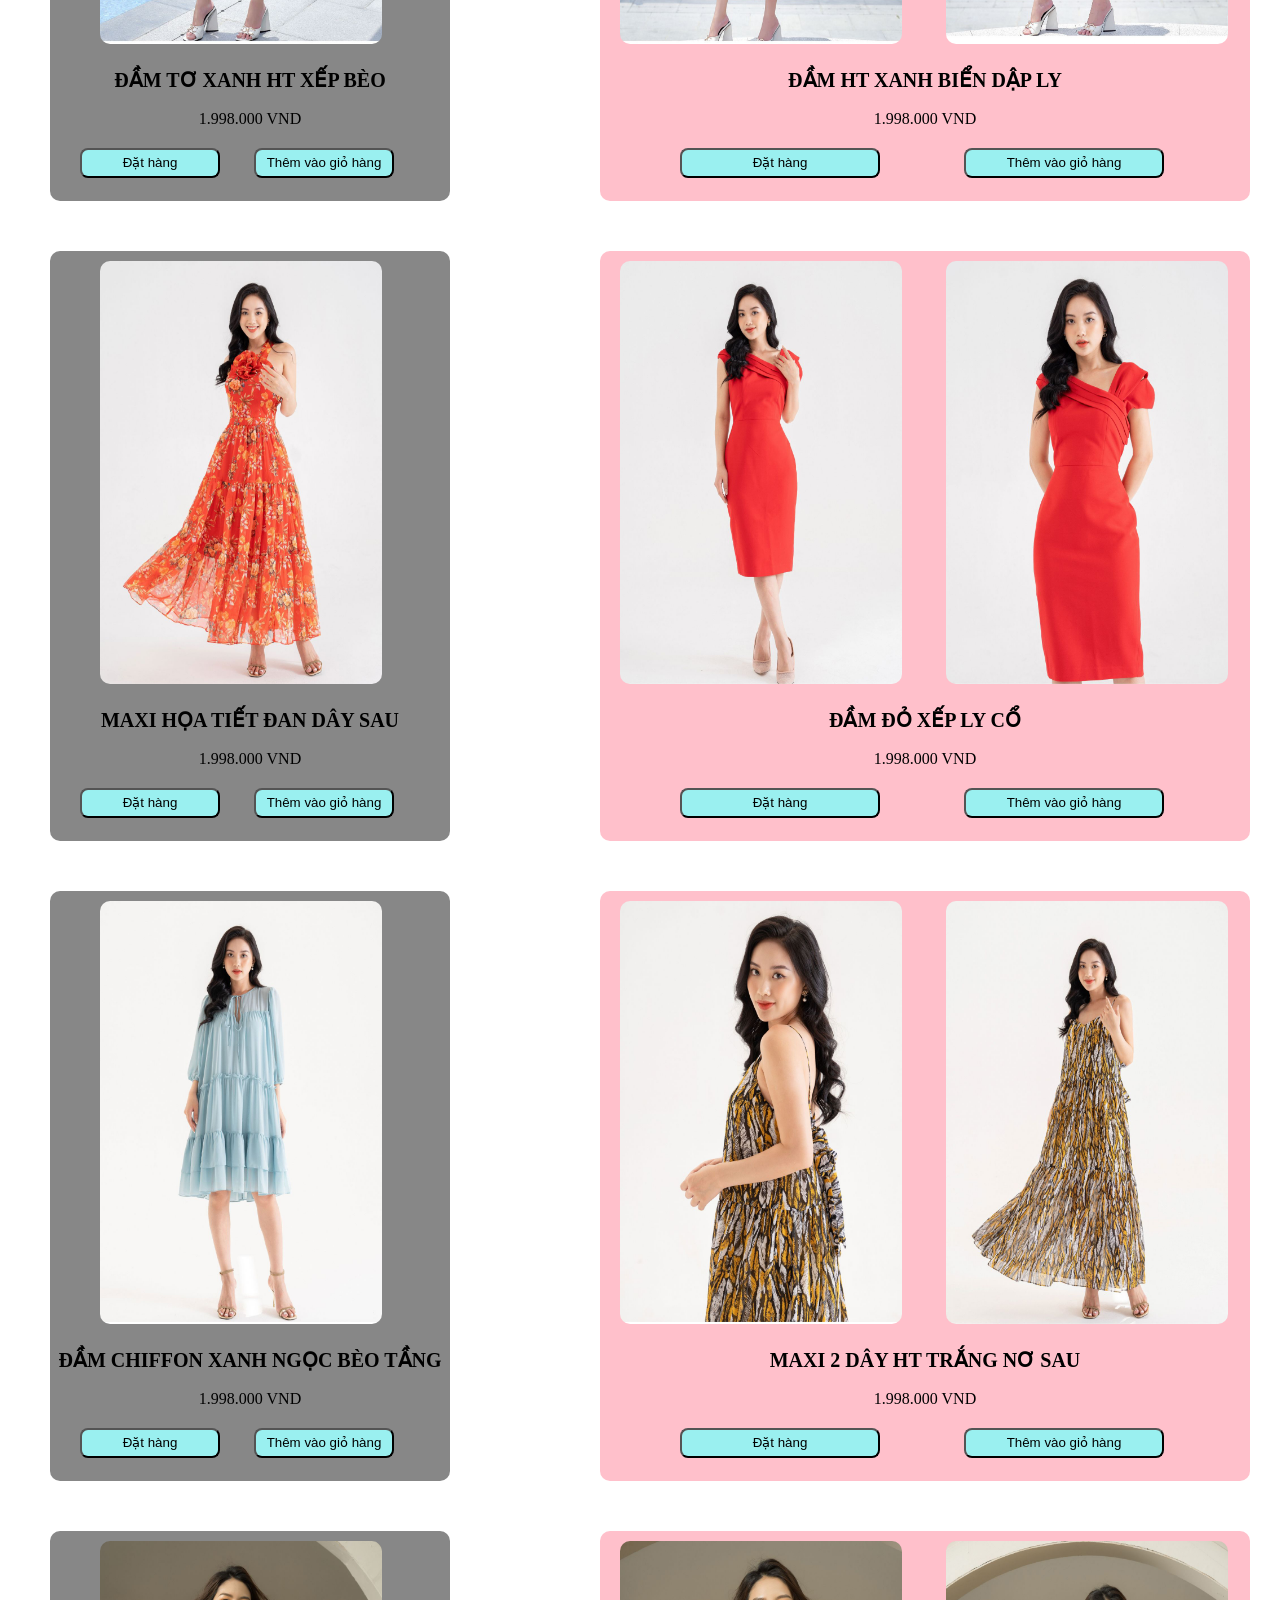
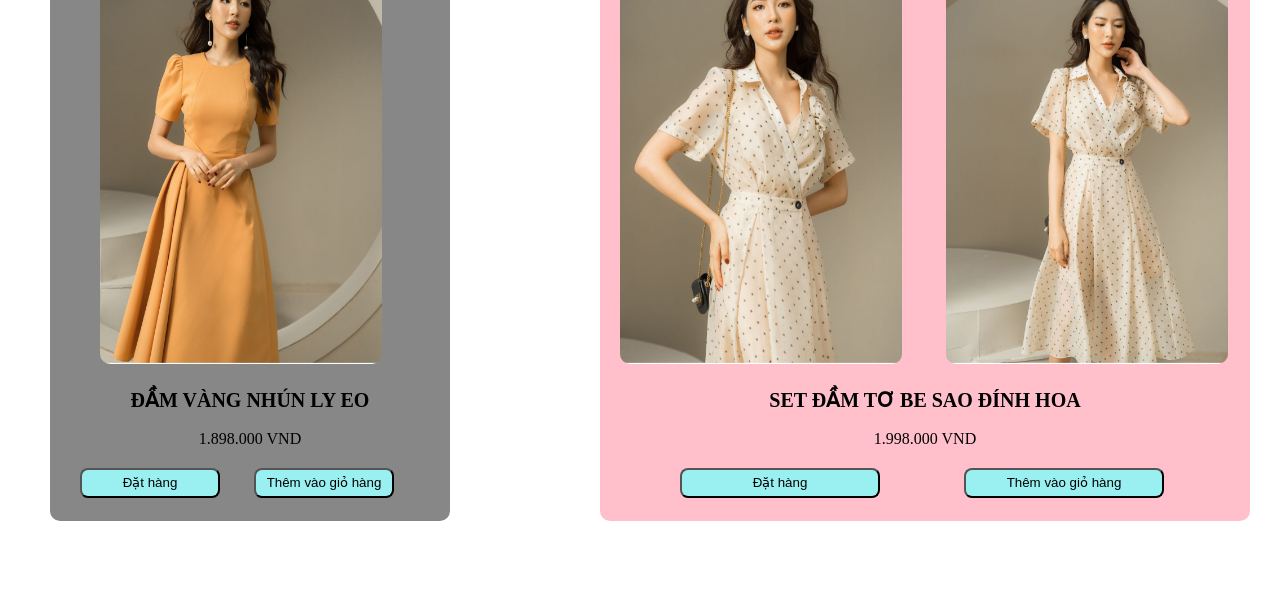
<file: dam.html>
<!DOCTYPE html>
<html lang="en">

<head>
    <meta charset="UTF-8">
    <meta http-equiv="X-UA-Compatible" content="IE=edge">
    <meta name="viewport" content="width=device-width, initial-scale=1.0">
    <link rel="stylesheet" href="style.css">
    <title>Document</title>
    
    <link rel="stylesheet" href="dam.css">
</head>

<body>
    <header>
        <div class="container">
            <div class="logo">
                <img src="img/logo.png" alt=""></div>
            
            <div class="dangky-dangnhap">
                <ul>
                    <li> <a href="dangnhap.html" target="_blank">ĐĂNG NHẬP</a> </li>
                    <li><a href="dangky.html" target="_blank">ĐĂNG KÝ</a></li>
                    <li><a href="giohang.html">GIỎ HÀNG</a></li>
                </ul>
            </div>
            



           <div class="menu">
                <ul>
                    <li><a href="index.html">TRANG CHỦ  </a> </li>
                    <li><a href="#"> GIỚI THIỆU   </a></li>
                    <li><a href="#"> SẢN PHẨM  </a></li>
                    <li><a href="#">TIN TỨC </a></li>
                    <li><a href="#"> LIÊN HỆ </a></li>
                </ul>

            </div> 
            <div class="search">
                <input type="text" placeholder="Tìm kiếm...">
                <form action="#" target="_blank">
                    <input type="button" value="Search">
                </form>
            </div>
          
        </div>
    </header> 
 <div class="menuduoi">
    <ul>
    <li ><a  href="sanphamnoibat.html">SẢN PHẤM NỔI BẬT</a></li>
    <li ><a style="color: rgb(122, 122, 122)" href="dam.html">ĐẦM</a></li>
    <li ><a href="ao.html">ÁO</a></li>
    <li ><a href="chanvay.html">CHÂN VÁY</a></li>
    <li ><a href="quan.html">QUẦN</a></li>
</ul>

 </div>
 <img src="thoitrang/cover_1_1.jpg" width="100%">
     
	 <div class="table">
        <div class="anh1">
            <img src="thoitrang/Đầm đen1.jpg" width="282" height="423"  alt="">
            <p align="center"><b> ĐẦM ĐEN PHỐI LỤA TRẦN TRÁM</b> <br> <br> 1.998.000 VND </p>
            <button type="submit">Đặt hàng</button>
            <button type="submit"> Thêm vào giỏ hàng</button>
        </div>
        <div class="anh2">
         <img class="anh21" src="thoitrang/dam-do-vien-den-buoc-day-eo-fs2203147diword-2 (1).jpg" width="282" height="423" alt="">
         <img class="anh22" src="thoitrang/đầm đỏ.jpg" alt="" width="282" height="423">
         <p align="center"><b> ĐẦM ĐỎ VIỀN ĐEN BUỘC DÂY EO</b> <br> <br> 1.998.000 VND </p>
         <button type="submit">Đặt hàng</button>
         <button type="submit"> Thêm vào giỏ hàng</button>
        </div> 
        <div class="anh1">
            <img src="thoitrang/đầm đen 2.1.jpg" width="282" height="423"  alt="">
            <p align="center"><b> ĐẦM ĐEN XẾP TƠ CỔ SAU</b> <br> <br> 1.898.000 VND </p>
            <button type="submit">Đặt hàng</button>
            <button type="submit"> Thêm vào giỏ hàng</button>
        </div>
        <div class="anh2">
         <img class="anh21" src="thoitrang/đầm hồng 2.jpg" width="282" height="423" alt="">
         <img class="anh22" src="thoitrang/đầm hồng 2.1.jpg" alt="" width="282" height="423">
         <p align="center"><b> ĐẦM HỒNG CỔ VEST ĐÍNH HOA</b> <br> <br> 1.998.000 VND </p>
         <button type="submit">Đặt hàng</button>
         <button type="submit"> Thêm vào giỏ hàng</button>
        </div>
        <div class="anh1">
            <img  src="thoitrang/đầm hồng cam.jpg" width="282" height="423"  alt="">
            <p align="center"><b> ĐẦM HỒNG CAM TÚI ỐP</b> <br> <br> 1.998.000 VND </p>
            <button type="submit">Đặt hàng</button>
            <button type="submit"> Thêm vào giỏ hàng</button>
        </div>
        <div class="anh2">
         <img class="anh21" src="thoitrang/dam-suong-hong-beo-suon-fs2204028dmwopk-1.jpg" width="282" height="423" alt="">
         <img class="anh22" src="thoitrang/dam-suong-hong-beo-suon-fs2204028dmwopk.jpg" alt="" width="282" height="423">
         <p align="center"><b> ĐẦM SUÔNG HỒNG BÈO SƯỜN</b> <br> <br> 1.898.000 VND </p>
         <button type="submit">Đặt hàng</button>
         <button type="submit"> Thêm vào giỏ hàng</button>
        </div>
        <div class="anh1">
            <img src="thoitrang/dam-to-xanh-ht-xep-beo-fs2203072dmorpl.jpg" width="282" height="423"  alt="">
            <p align="center"><b> ĐẦM TƠ XANH HT XẾP BÈO</b> <br> <br> 1.998.000 VND </p>
            <button type="submit">Đặt hàng</button>
            <button type="submit"> Thêm vào giỏ hàng</button>
        </div>
        <div class="anh2">
         <img class="anh21" src="thoitrang/dam-ht-xanh-bien-dap-ly-fs2202028dmwopl-1.jpg" width="282" height="423" alt="">
         <img class="anh22" src="thoitrang/dam-ht-xanh-bien-dap-ly-fs2202028dmwopl.jpg" alt="" width="282" height="423">
         <p align="center"><b> ĐẦM HT XANH BIỂN DẬP LY</b> <br> <br> 1.998.000 VND </p>
         <button type="submit">Đặt hàng</button>
         <button type="submit"> Thêm vào giỏ hàng</button>
        </div>
        <div class="anh1">
            <img src="thoitrang/maxi-hoa-tiet-dan-day-sau-fs2204137dxwomu.jpg" width="282" height="423"  alt="">
            <p align="center"><b>MAXI HỌA TIẾT ĐAN DÂY SAU</b> <br> <br> 1.998.000 VND </p>
            <button type="submit">Đặt hàng</button>
            <button type="submit"> Thêm vào giỏ hàng</button>
        </div>
        <div class="anh2">
         <img class="anh21" src="thoitrang/dam-do-xep-ly-co-fs2201059diword.jpg" width="282" height="423" alt="">
         <img class="anh22" src="thoitrang/dam-do-xep-ly-co-fs2201059diword-2.jpg" alt="" width="282" height="423">
         <p align="center"><b> ĐẦM ĐỎ XẾP LY CỔ</b> <br> <br> 1.998.000 VND </p>
         <button type="submit">Đặt hàng</button>
         <button type="submit"> Thêm vào giỏ hàng</button>
        </div>
        <div class="anh1">
            <img src="thoitrang/dam-chiffon-xanh-ngoc-beo-tang-fs2202083dmwobl.jpg" width="282" height="423"  alt="">
            <p align="center"><b>ĐẦM CHIFFON XANH NGỌC BÈO TẦNG</b> <br> <br> 1.998.000 VND </p>
            <button type="submit">Đặt hàng</button>
            <button type="submit"> Thêm vào giỏ hàng</button>
        </div>
        <div class="anh2">
         <img class="anh21" src="thoitrang/maxi-2-day-ht-trang-no-sau-fs2203120dxwopw-1_2.jpg" width="282" height="423" alt="">
         <img class="anh22" src="thoitrang/maxi-2-day-ht-trang-no-sau-fs2203120dxwopw_3.jpg" alt="" width="282" height="423">
         <p align="center"><b> MAXI 2 DÂY HT TRẮNG NƠ SAU</b> <br> <br> 1.998.000 VND </p>
         <button type="submit">Đặt hàng</button>
         <button type="submit"> Thêm vào giỏ hàng</button>
        </div>
        <div class="anh1">
            <img src="thoitrang/dam_vang_nhun_ly_eo_fs2201065diwoyl-1.jpg" width="282" height="423"  alt="">
            <p align="center"><b>ĐẦM VÀNG NHÚN LY EO</b> <br> <br> 1.898.000 VND </p>
            <button type="submit">Đặt hàng</button>
            <button type="submit"> Thêm vào giỏ hàng</button>
        </div>
        <div class="anh2">
         <img class="anh21" src="thoitrang/set_dam_to_be_sao_dinh_hoa_fs2111161sdorbe-1.jpg" width="282" height="423" alt="">
         <img class="anh22" src="thoitrang/set_dam_to_be_sao_dinh_hoa_fs2111161sdorbe-2.jpg" alt="" width="282" height="423">
         <p align="center"><b> SET ĐẦM TƠ BE SAO ĐÍNH HOA</b> <br> <br> 1.998.000 VND </p>
         <button type="submit">Đặt hàng</button>
         <button type="submit"> Thêm vào giỏ hàng</button>
        </div>




  </div>
        </body>
        </html>
</file>
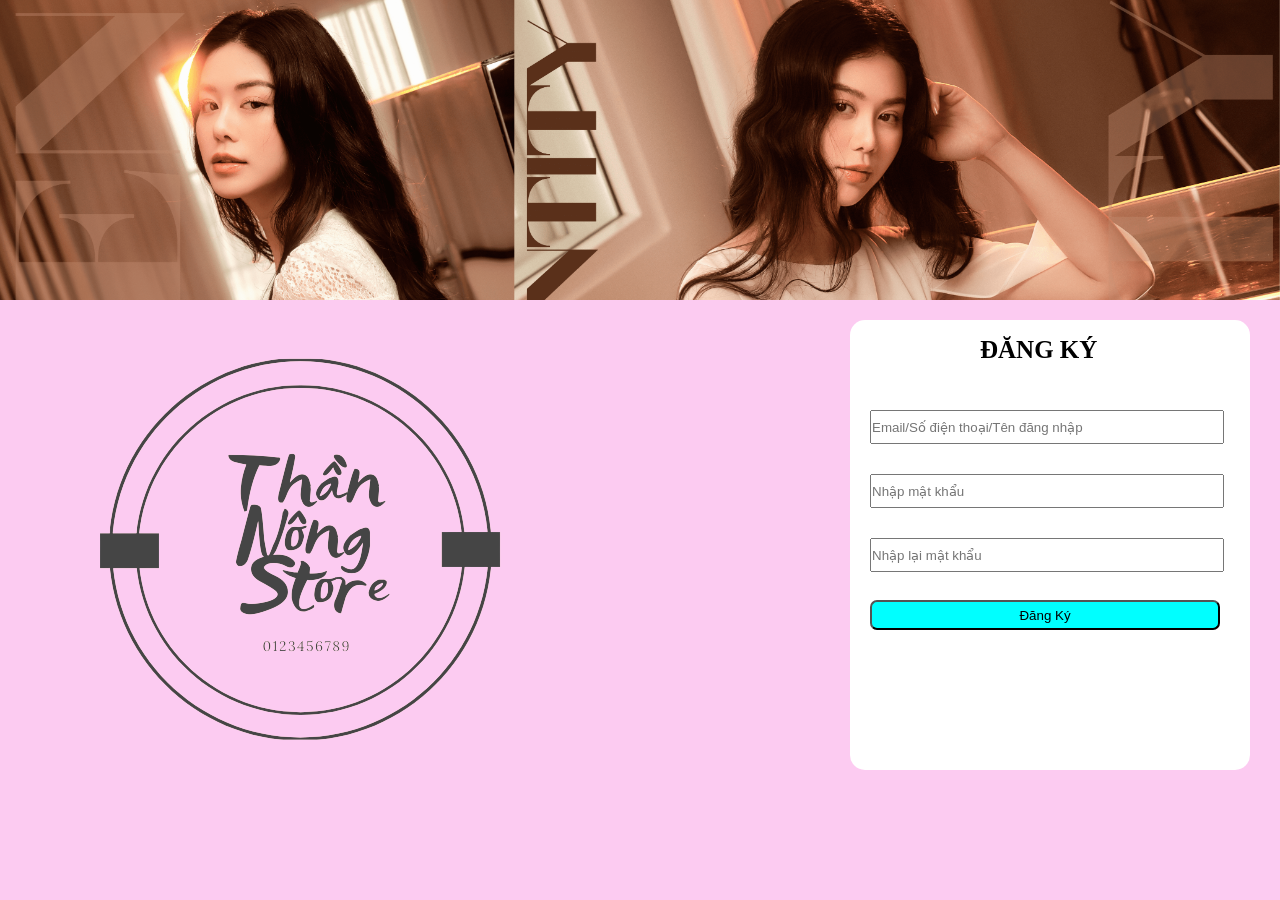
<file: dangky.html>
<!DOCTYPE html>
<html lang="en">

<head>
    <meta charset="UTF-8">
    <meta http-equiv="X-UA-Compatible" content="IE=edge">
    <meta name="viewport" content="width=device-width, initial-scale=1.0">
    <title>Đăng Ký</title>
    <link rel="stylesheet" href="dangky.css">
</head>

<body>
    <div class="container">
        <div class="logo">
           
        </div>
    </div>
    <div class="duoi">
        <div class="bieutuong">
            <img src="img/logo.png" alt="">
        </div>

        <div class="form">
            <div class="chu">
                <p><b>ĐĂNG KÝ</b></p>
                <input type="text" placeholder="Email/Số điện thoại/Tên đăng nhập"> <br>
                <input type="password" placeholder="Nhập mật khẩu">
                <input type="password" placeholder="Nhập lại mật khẩu">
            </div>


            <div class="ghinhomatkhau">

                <div class="nutdangky">
                    <form action="index.html">
                        <input type="submit" value="Đăng Ký">
                    </form>


                </div>



            </div>
        </div>
</body>

</html>
</file>
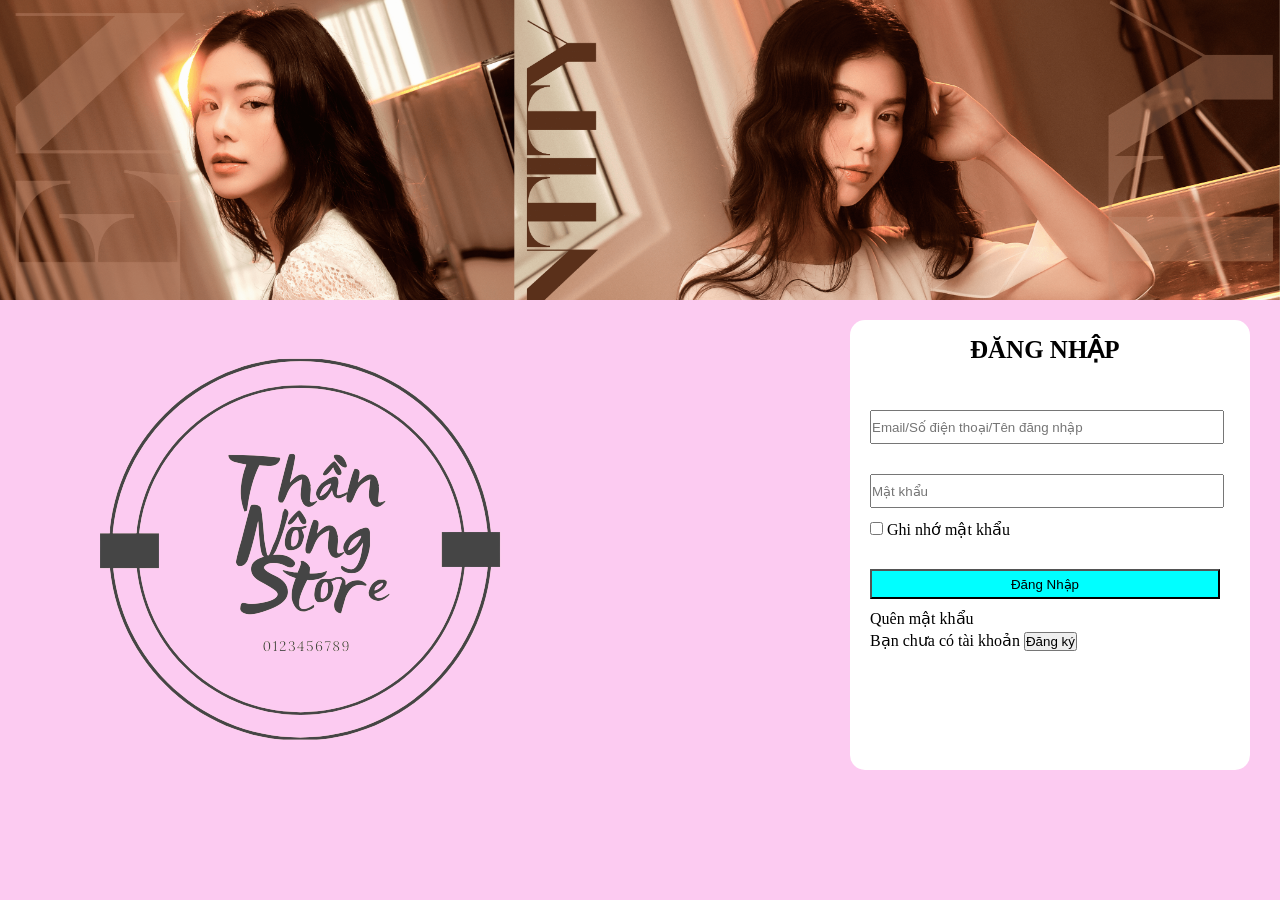
<file: dangnhap.html>
<!DOCTYPE html>
<html lang="en">

<head>
    <meta charset="UTF-8">
    <meta http-equiv="X-UA-Compatible" content="IE=edge">
    <meta name="viewport" content="width=device-width, initial-scale=1.0">
    <title>Đăng nhập</title>
    <link rel="stylesheet" href="dangnhap.css">
</head>

<body>
    <div class="container">
        <div class="logo">
            
        </div>
    </div>
    <div class="duoi">
        <div class="bieutuong">
            <img src="img/logo.png" alt="">
        </div>
       
        <div class="form">
            <div class="chu">
                <p><b>ĐĂNG NHẬP</b></p>
                <input type="text" placeholder="Email/Số điện thoại/Tên đăng nhập"> <br>
                <input type="password" placeholder="Mật khẩu"></div>
                
            
            <div class="ghinhomatkhau">
               <input type="checkbox" > Ghi nhớ mật khẩu</div>
               <div class="nutdangnhap">
                <form action="index.html">
                 <input type="submit" value="Đăng Nhập"></form>
                 <p>Quên mật khẩu</p>
                
               </div>
               <div class="nutdangky">
                 <form action="dangky.html">Bạn chưa có tài khoản <input  type="submit" value="Đăng ký"></form>
               </div> 
               

        </div>
    </div>
</body>

</html>
</file>
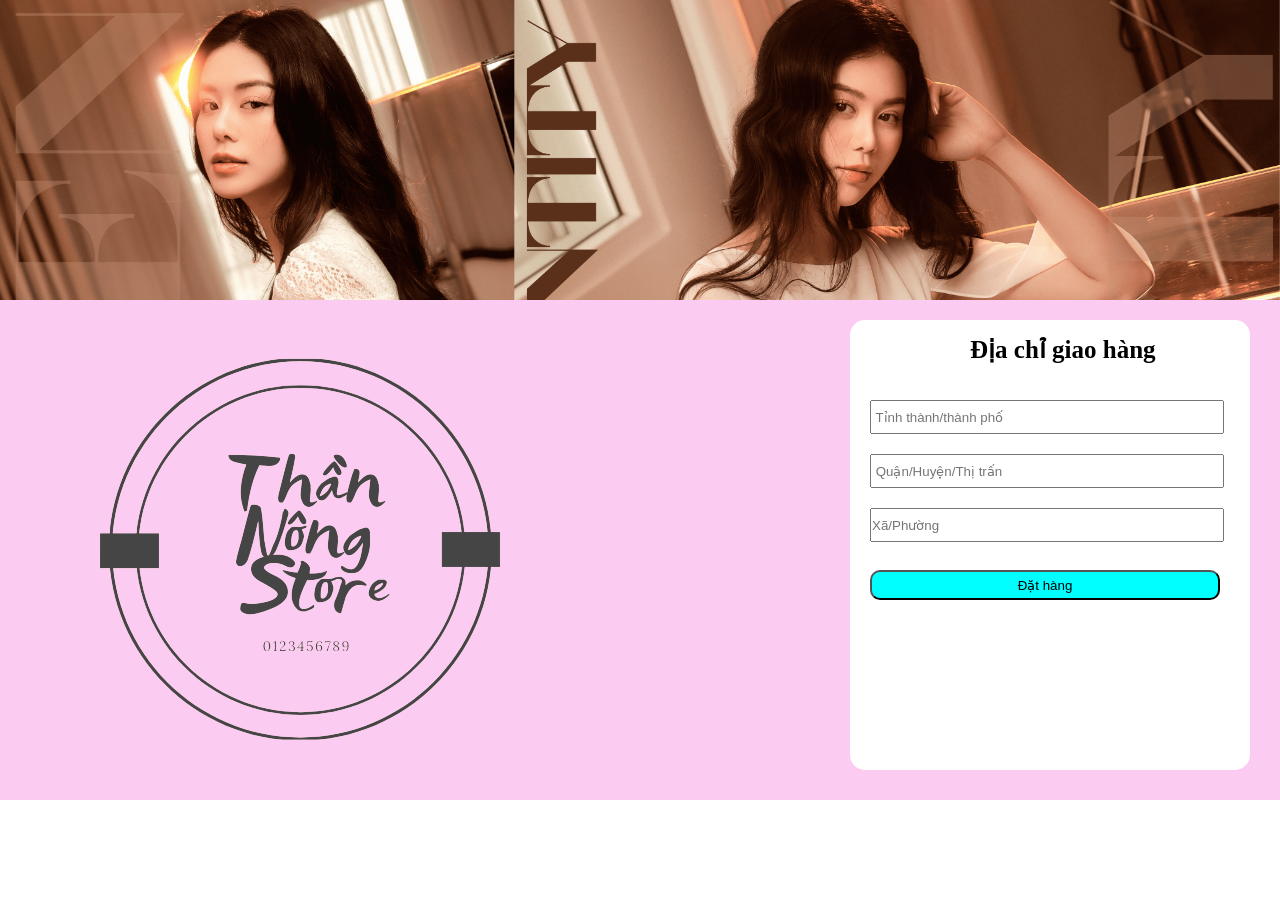
<file: giohang.html>
<!DOCTYPE html>
<html lang="en">

<head>
    <meta charset="UTF-8">
    <meta http-equiv="X-UA-Compatible" content="IE=edge">
    <meta name="viewport" content="width=device-width, initial-scale=1.0">
    <title>Gỏi hàng</title>
    <link rel="stylesheet" href="giohang.css">
</head>

<body>
    <div class="container">
        <div class="logo">
           
        </div>
    </div>
    <div class="duoi">
        <div class="bieutuong">
            <img src="img/logo.png" alt="">
        </div>

        <div class="form">
            <div class="chu">
                <p><b>Địa chỉ giao hàng</b></p>
                <input type="text" placeholder=" Tỉnh thành/thành phố"> <br>
                <input type="text" placeholder=" Quận/Huyện/Thị trấn"> <br>
                <input type="text" placeholder="Xã/Phường"> <br>
            </div>
            <div class="nutdathang">
                <form action="index.html">
                    <input type="submit" value="Đặt hàng">
                </form>
            </div>






        </div>
</body>

</html>
</file>
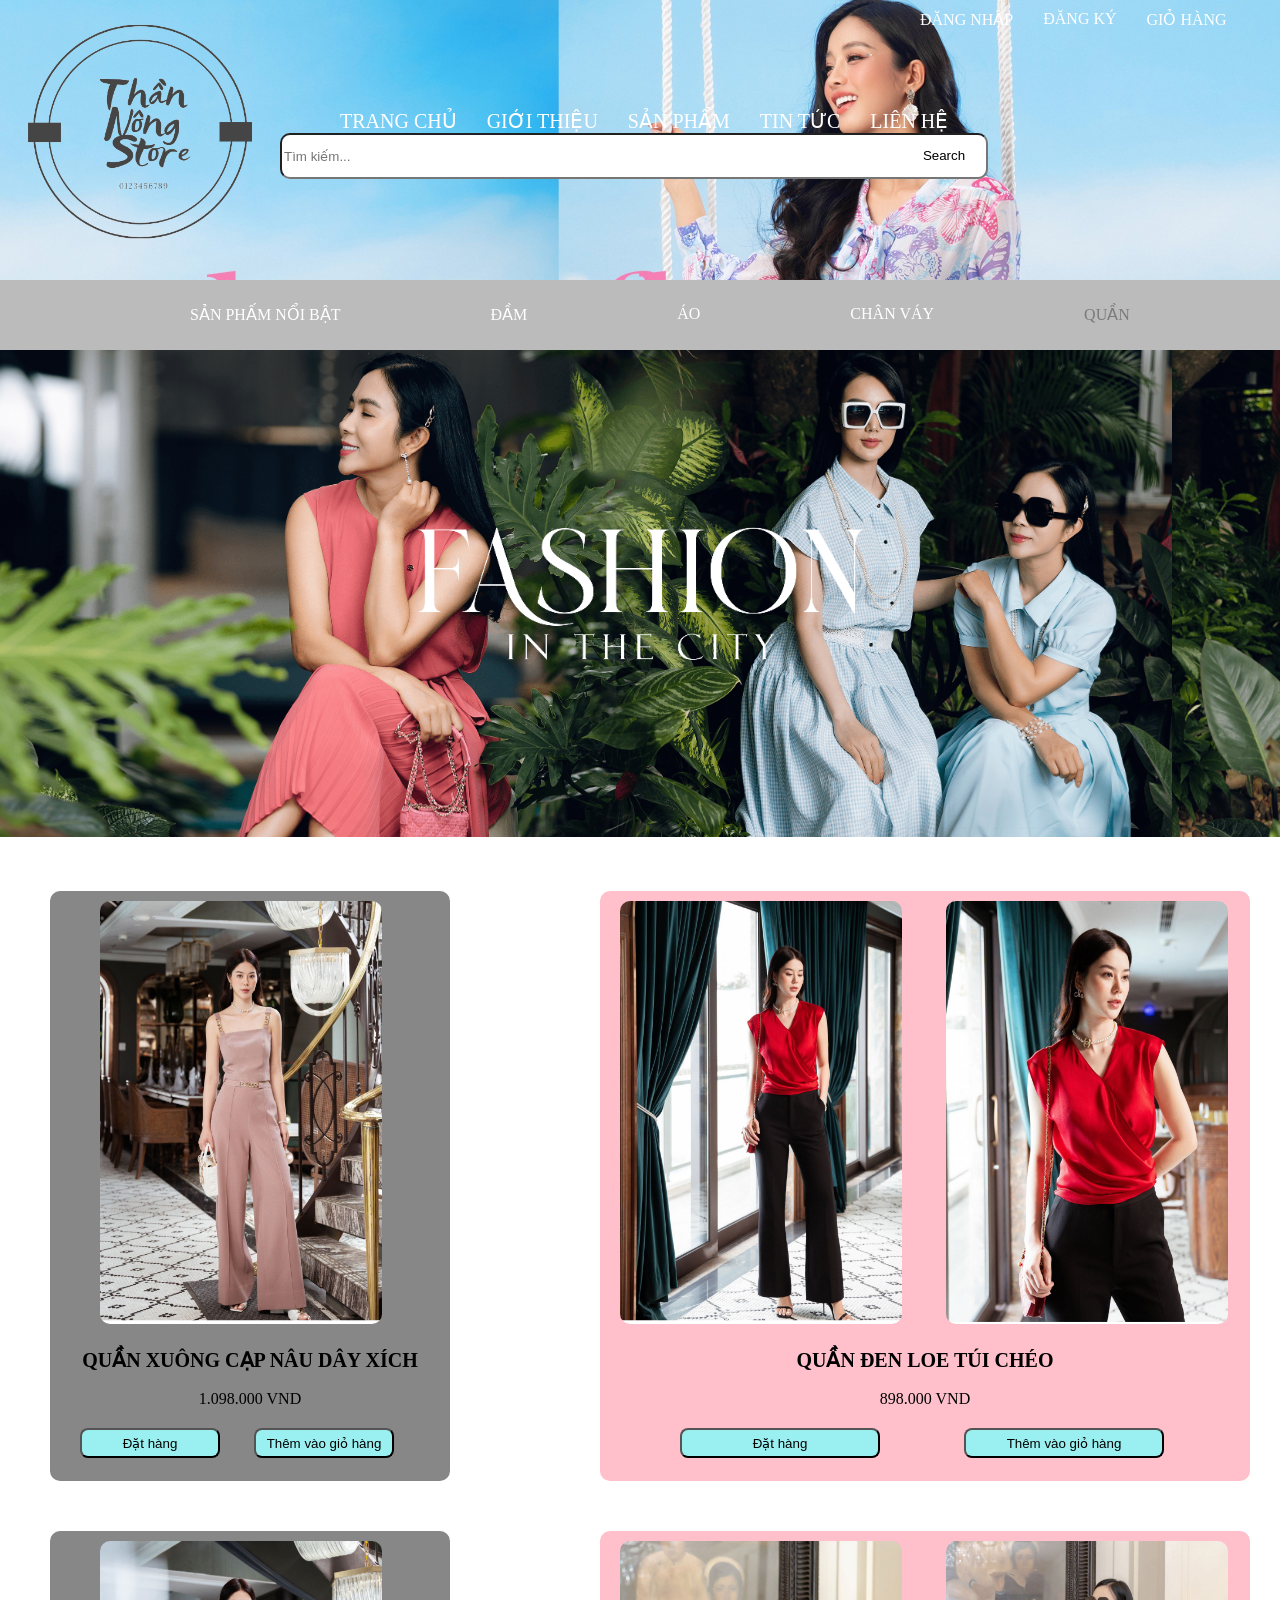
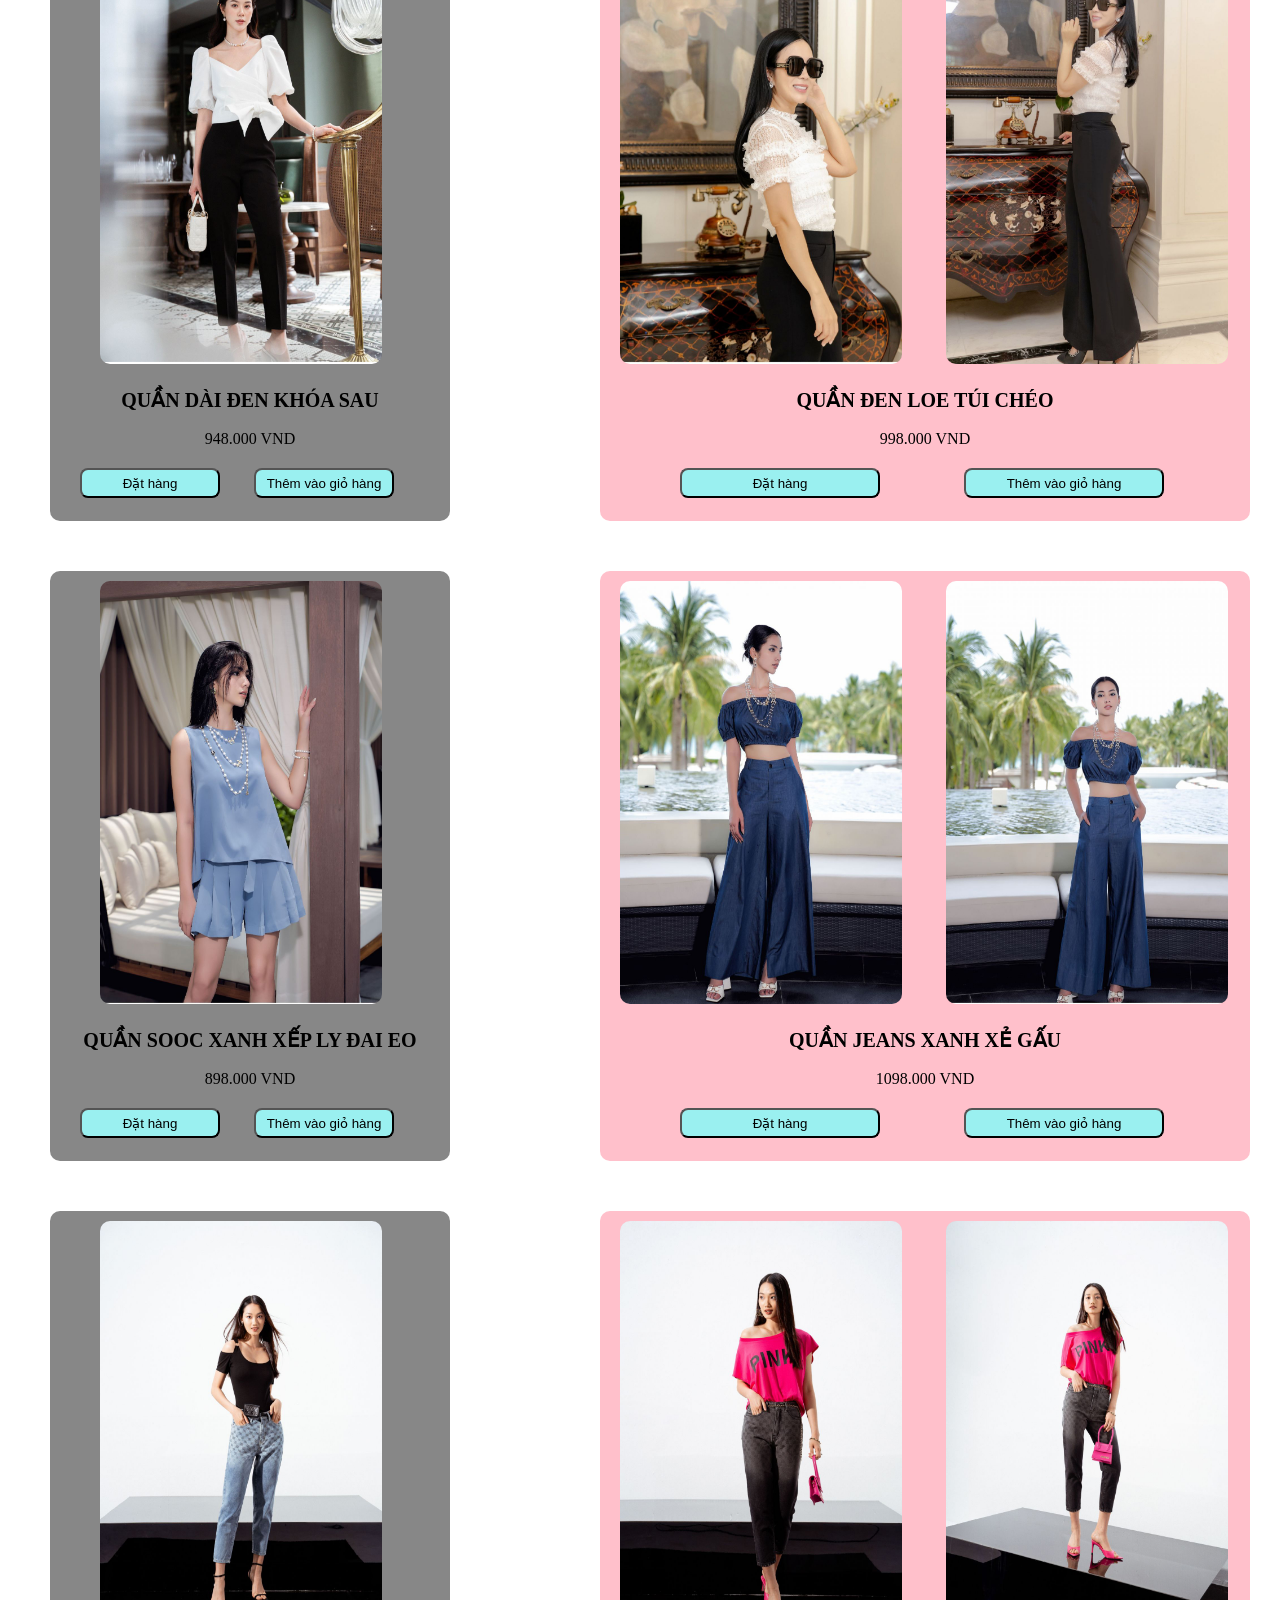
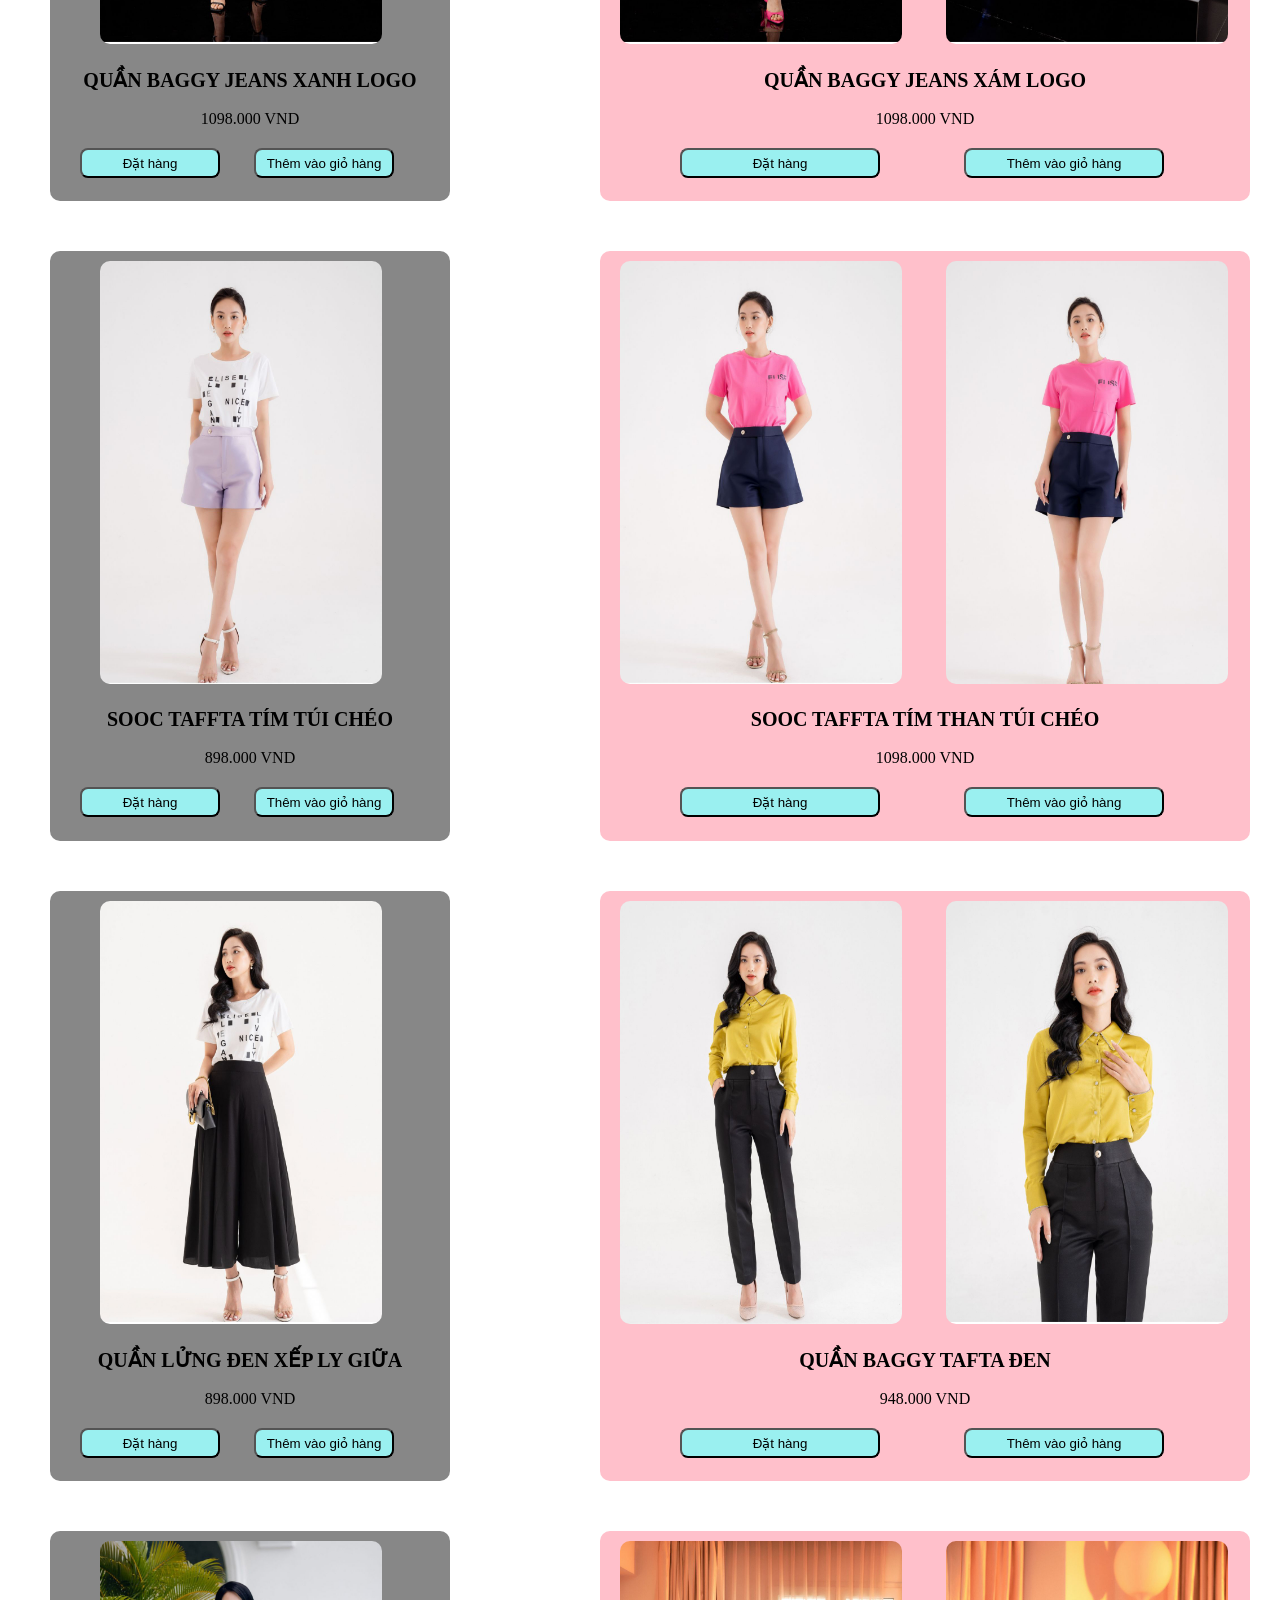
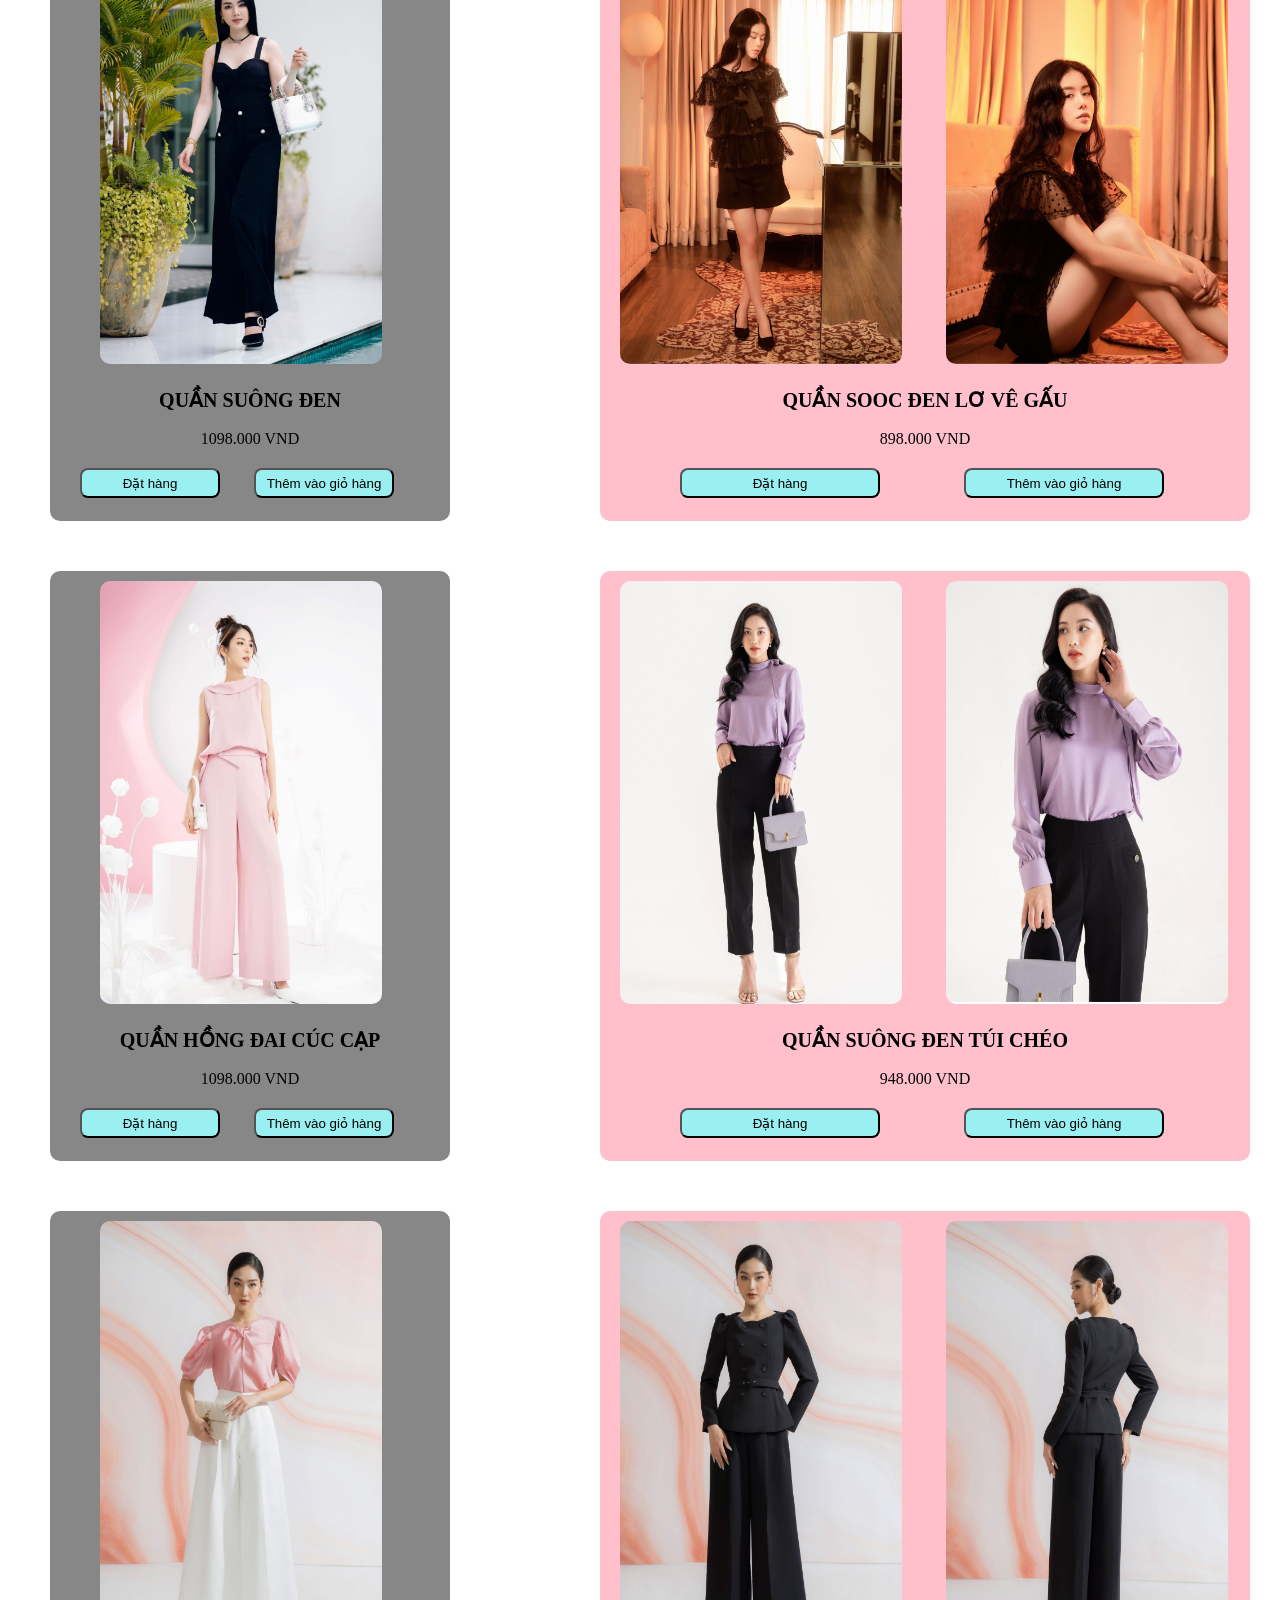
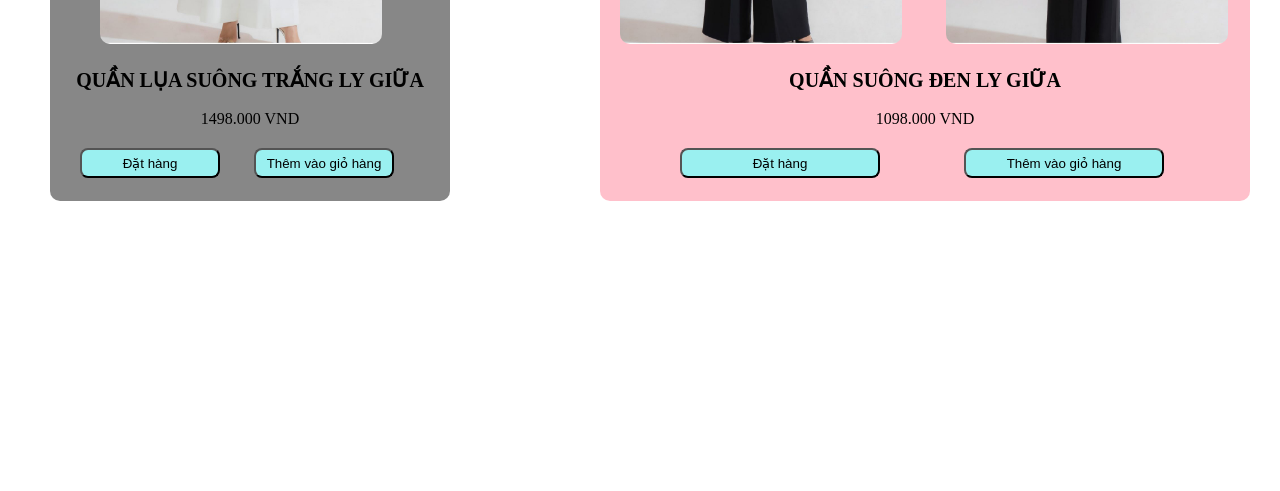
<file: quan.html>
<!DOCTYPE html>
<html lang="en">
<head>
    <meta charset="UTF-8">
    <meta http-equiv="X-UA-Compatible" content="IE=edge">
    <meta name="viewport" content="width=device-width, initial-scale=1.0">
    <title>QUẦN</title>
    <link rel="stylesheet" href="quan.css">
</head>

<body>
    <header>
        <div class="container">
            <div class="logo">
                <img src="img/logo.png" alt=""></div>
            
            <div class="dangky-dangnhap">
                <ul>
                    <li> <a href="dangnhap.html" target="_blank">ĐĂNG NHẬP</a> </li>
                    <li><a href="dangky.html" target="_blank">ĐĂNG KÝ</a></li>
                    <li><a href="giohang.html">GIỎ HÀNG</a></li>
                </ul>
            </div>
            



           <div class="menu">
                <ul>
                    <li><a href="index.html">TRANG CHỦ  </a> </li>
                    <li><a href="#"> GIỚI THIỆU   </a></li>
                    <li><a href="#"> SẢN PHẨM  </a></li>
                    <li><a href="#">TIN TỨC </a></li>
                    <li><a href="#"> LIÊN HỆ </a></li>
                </ul>

            </div> 
            <div class="search">
                <input type="text" placeholder="Tìm kiếm...">
                <form action="#" target="_blank">
                    <input type="button" value="Search">
                </form>
            </div>
          
        </div>
    </header> 
 <div class="menuduoi">
    <ul>
    <li><a href="sanphamnoibat.html">SẢN PHẤM NỔI BẬT</a></li>
    <li><a href="dam.html">ĐẦM</a></li>
    <li><a href="ao.html">ÁO</a></li>
    <li><a href="chanvay.html">CHÂN VÁY</a></li>
    <li><a style="color: rgb(122, 122, 122)" href="quan.html">QUẦN</a></li>
</ul>

 </div>
 <img src="thoitrang/cover-min.png" width="100%">
 <div class="table">
    <div class="anh1">
        <img src="quan/quần nâu.jpg" width="282" height="423"  alt="">
        <p align="center"><b>QUẦN XUÔNG CẠP NÂU DÂY XÍCH</b> <br> <br> 1.098.000 VND </p>
        <button type="submit">Đặt hàng</button>
        <button type="submit"> Thêm vào giỏ hàng</button>
    </div>
    <div class="anh2">
     <img class="anh21" src="quan/quan-den-loe-tui-cheo-fs2204203bpwobk-1.jpg" width="282" height="423" alt="">
     <img class="anh22" src="quan/quan-den-loe-tui-cheo-fs2204203bpwobk-2.jpg" alt="" width="282" height="423">
     <p align="center"><b>QUẦN ĐEN LOE TÚI CHÉO</b> <br> <br> 898.000 VND </p>
     <button type="submit">Đặt hàng</button>
     <button type="submit"> Thêm vào giỏ hàng</button>
    </div>
    <div class="anh1">
        <img src="quan/quan-dai-den-khoa-sau-fs2204199bpwobk-2.jpg" width="282" height="423"  alt="">
        <p align="center"><b>QUẦN DÀI ĐEN KHÓA SAU</b> <br> <br> 948.000 VND </p>
        <button type="submit">Đặt hàng</button>
        <button type="submit"> Thêm vào giỏ hàng</button>
    </div>
    <div class="anh2">
     <img class="anh21" src="quan/z3506842590956_0c825f17cdf66f057337dad3362686e2.jpg" width="282" height="423" alt="">
     <img class="anh22" src="quan/z3506842604156_53a23728460dc5a767092fe85f03ff9a.jpg" alt="" width="282" height="423">
     <p align="center"><b>QUẦN ĐEN LOE TÚI CHÉO</b> <br> <br>998.000 VND </p>
     <button type="submit">Đặt hàng</button>
     <button type="submit"> Thêm vào giỏ hàng</button>
    </div>
    <div class="anh1">
        <img src="quan/quan-sooc-xanh-xep-ly-dai-eo-fs2204168bswobl-1.jpg" width="282" height="423"  alt="">
        <p align="center"><b>QUẦN SOOC XANH XẾP LY ĐAI EO</b> <br> <br> 898.000 VND </p>
        <button type="submit">Đặt hàng</button>
        <button type="submit"> Thêm vào giỏ hàng</button>
    </div>
    <div class="anh2">
     <img class="anh21" src="quan/quan-jeans-xanh-xe-gau-fs2204178bpdebl.jpg" width="282" height="423" alt="">
     <img class="anh22" src="quan/quan-jeans-xanh-xe-gau-fs2204178bpdebl-1.jpg" alt="" width="282" height="423">
     <p align="center"><b>QUẦN JEANS XANH XẺ GẤU</b> <br> <br>1098.000 VND </p>
     <button type="submit">Đặt hàng</button>
     <button type="submit"> Thêm vào giỏ hàng</button>
    </div>
    <div class="anh1">
        <img src="quan/quan-baggy-jeans-xanh-logo-fs2204159bpdebl-1.jpg" width="282" height="423"  alt="">
        <p align="center"><b>QUẦN BAGGY JEANS XANH LOGO</b> <br> <br> 1098.000 VND </p>
        <button type="submit">Đặt hàng</button>
        <button type="submit"> Thêm vào giỏ hàng</button>
    </div>
    <div class="anh2">
     <img class="anh21" src="quan/quan-baggy-jeans-xam-logo-fs2204163bpdegr-1.jpg" width="282" height="423" alt="">
     <img class="anh22" src="quan/quan-baggy-jeans-xam-logo-fs2204163bpdegr-4.jpg" alt="" width="282" height="423">
     <p align="center"><b>QUẦN BAGGY JEANS XÁM LOGO</b> <br> <br>1098.000 VND </p>
     <button type="submit">Đặt hàng</button>
     <button type="submit"> Thêm vào giỏ hàng</button>
    </div>
    <div class="anh1">
        <img src="quan/sooc-taffta-tim-tui-cheo-fs2203281bswopu.jpg" width="282" height="423"  alt="">
        <p align="center"><b>SOOC TAFFTA TÍM TÚI CHÉO</b> <br> <br> 898.000 VND </p>
        <button type="submit">Đặt hàng</button>
        <button type="submit"> Thêm vào giỏ hàng</button>
    </div>
    <div class="anh2">
     <img class="anh21" src="quan/sooc-taffta-tim-than-tui-cheo-fs2203281bswonv-1.jpg" width="282" height="423" alt="">
     <img class="anh22" src="quan/sooc-taffta-tim-than-tui-cheo-fs2203281bswonv.jpg" alt="" width="282" height="423">
     <p align="center"><b>SOOC TAFFTA TÍM THAN TÚI CHÉO</b> <br> <br>1098.000 VND </p>
     <button type="submit">Đặt hàng</button>
     <button type="submit"> Thêm vào giỏ hàng</button>
    </div>
    <div class="anh1">
        <img src="quan/quan-lung-den-xep-ly-giua-fs2203193bpwobk.jpg" width="282" height="423"  alt="">
        <p align="center"><b>QUẦN LỬNG ĐEN XẾP LY GIỮA</b> <br> <br> 898.000 VND </p>
        <button type="submit">Đặt hàng</button>
        <button type="submit"> Thêm vào giỏ hàng</button>
    </div>
    <div class="anh2">
     <img class="anh21" src="quan/quan-baggy-tafta-den-fs2201082bpwobk-1.jpg" width="282" height="423" alt="">
     <img class="anh22" src="quan/quan-baggy-tafta-den-fs2201082bpwobk-2.jpg" alt="" width="282" height="423">
     <p align="center"><b>QUẦN BAGGY TAFTA ĐEN</b> <br> <br>948.000 VND </p>
     <button type="submit">Đặt hàng</button>
     <button type="submit"> Thêm vào giỏ hàng</button>
    </div>
    <div class="anh1">
        <img src="quan/quan-suong-den-fs2202098bpwobk-3_1.jpg" width="282" height="423"  alt="">
        <p align="center"><b>QUẦN SUÔNG ĐEN</b> <br> <br> 1098.000 VND </p>
        <button type="submit">Đặt hàng</button>
        <button type="submit"> Thêm vào giỏ hàng</button>
    </div>
    <div class="anh2">
     <img class="anh21" src="quan/quan-sooc-den-lo-ve-gau_1.jpg" width="282" height="423" alt="">
     <img class="anh22" src="quan/quan-sooc-den-lo-ve-gau-1_1.jpg" alt="" width="282" height="423">
     <p align="center"><b>QUẦN SOOC ĐEN LƠ VÊ GẤU</b> <br> <br>898.000 VND </p>
     <button type="submit">Đặt hàng</button>
     <button type="submit"> Thêm vào giỏ hàng</button>
    </div>
    <div class="anh1">
        <img src="quan/quan-hong-dai-cuc-cap-fs2202104bpwopk-3.jpg" width="282" height="423"  alt="">
        <p align="center"><b>QUẦN HỒNG ĐAI CÚC CẠP</b> <br> <br> 1098.000 VND </p>
        <button type="submit">Đặt hàng</button>
        <button type="submit"> Thêm vào giỏ hàng</button>
    </div>
    <div class="anh2">
     <img class="anh21" src="quan/quan-suong-den-tui-cheo-fs2202037bpwobk.jpg" width="282" height="423" alt="">
     <img class="anh22" src="quan/quan-suong-den-tui-cheo-fs2202037bpwobk-1.jpg" alt="" width="282" height="423">
     <p align="center"><b>QUẦN SUÔNG ĐEN TÚI CHÉO</b> <br> <br>948.000 VND </p>
     <button type="submit">Đặt hàng</button>
     <button type="submit"> Thêm vào giỏ hàng</button>
    </div>
    <div class="anh1">
        <img src="quan/fs2202164bplawh.jpg" width="282" height="423"  alt="">
        <p align="center"><b>QUẦN LỤA SUÔNG TRẮNG LY GIỮA</b> <br> <br> 1498.000 VND </p>
        <button type="submit">Đặt hàng</button>
        <button type="submit"> Thêm vào giỏ hàng</button>
    </div>
    <div class="anh2">
     <img class="anh21" src="quan/fs2107138bpwobk.jpg" width="282" height="423" alt="">
     <img class="anh22" src="quan/fs2107138bpwobk3.jpg" alt="" width="282" height="423">
     <p align="center"><b>QUẦN SUÔNG ĐEN LY GIỮA</b> <br> <br>1098.000 VND </p>
     <button type="submit">Đặt hàng</button>
     <button type="submit"> Thêm vào giỏ hàng</button>
    </div>


    
    

    </div>
 </body>
 </html>
</file>
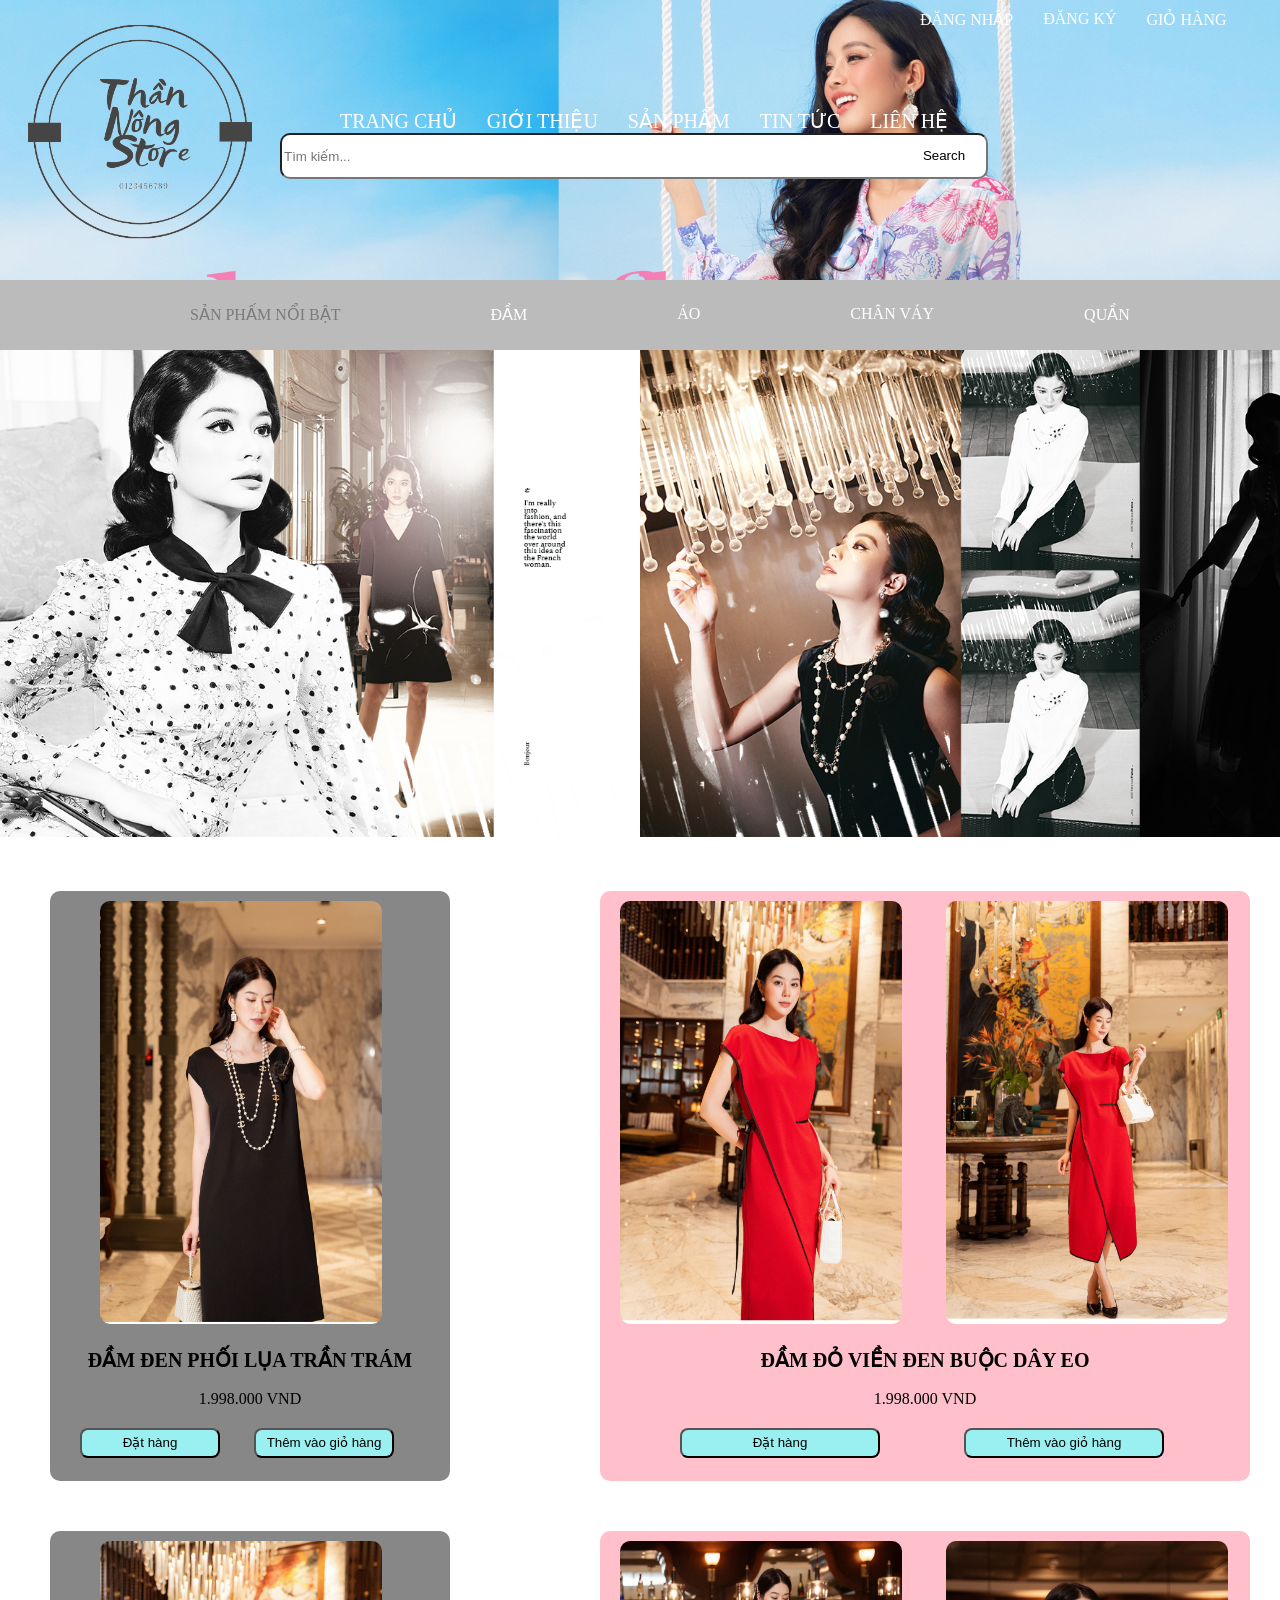
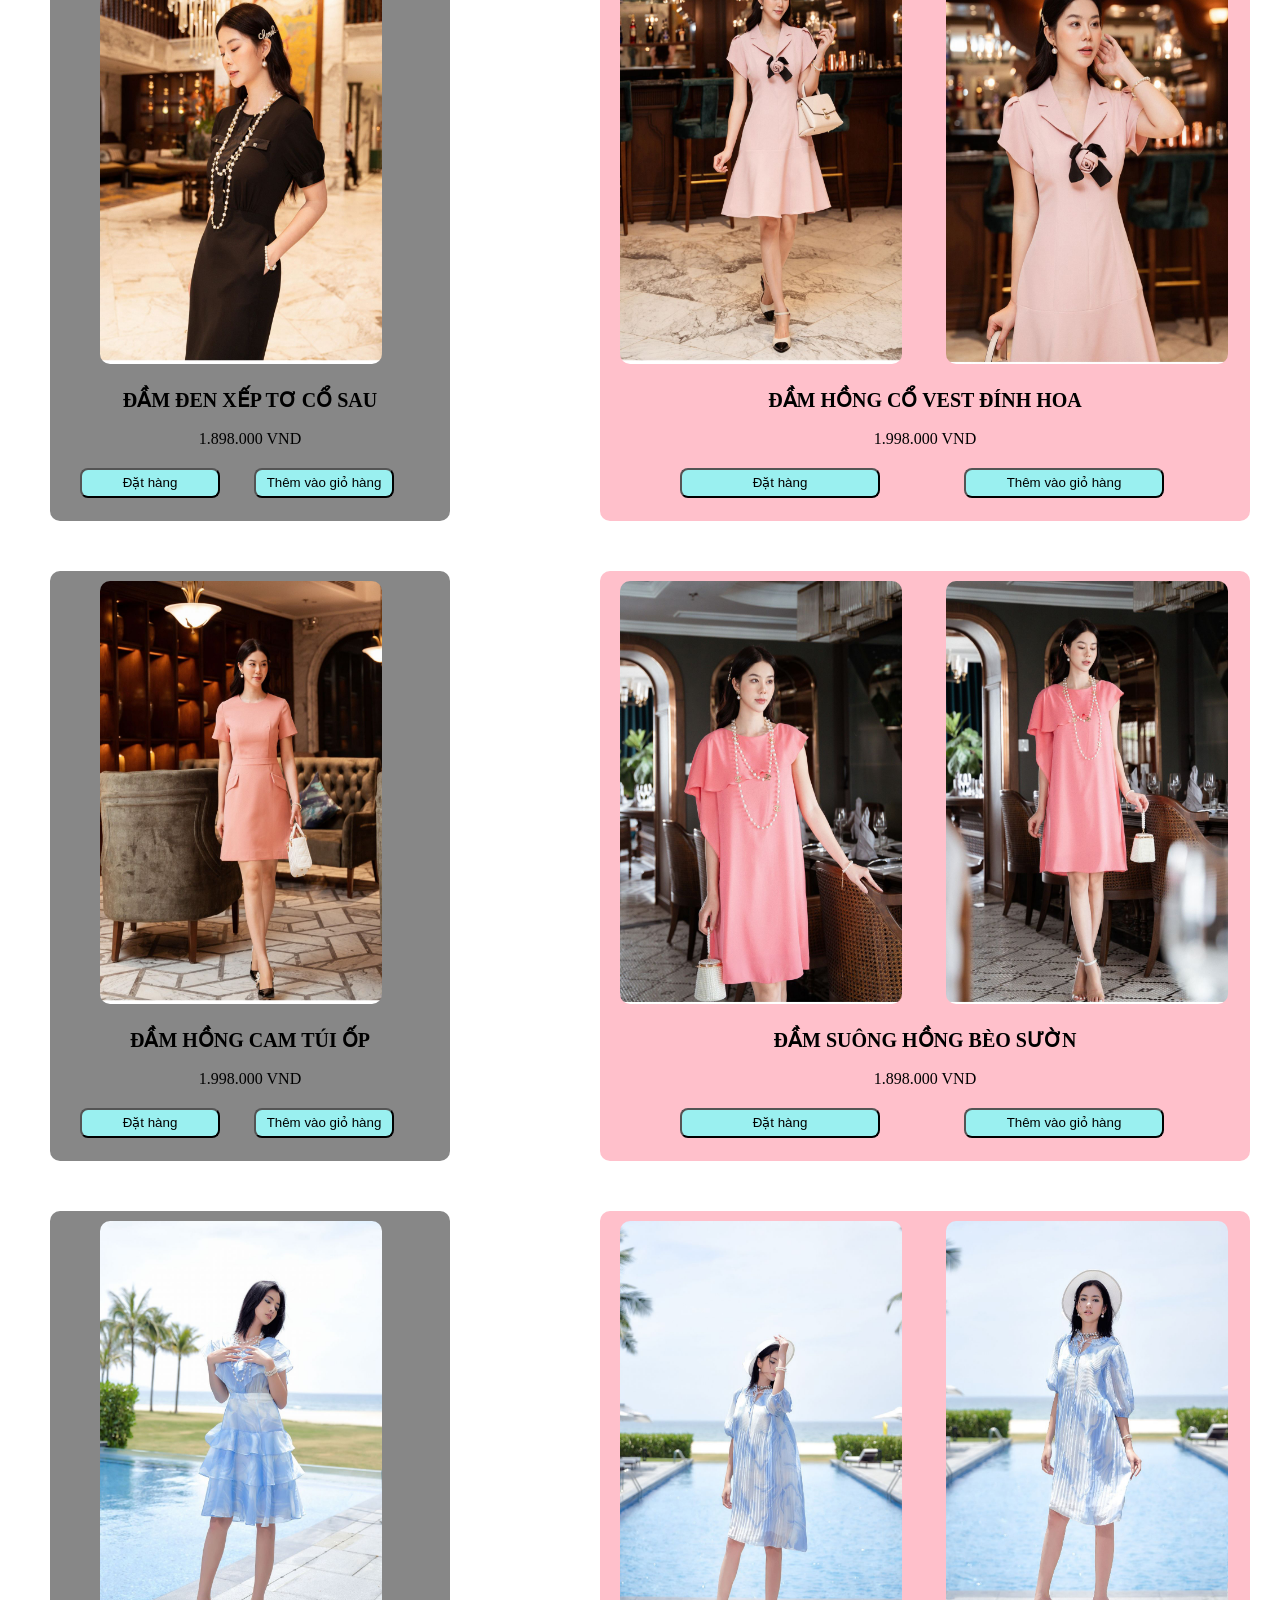
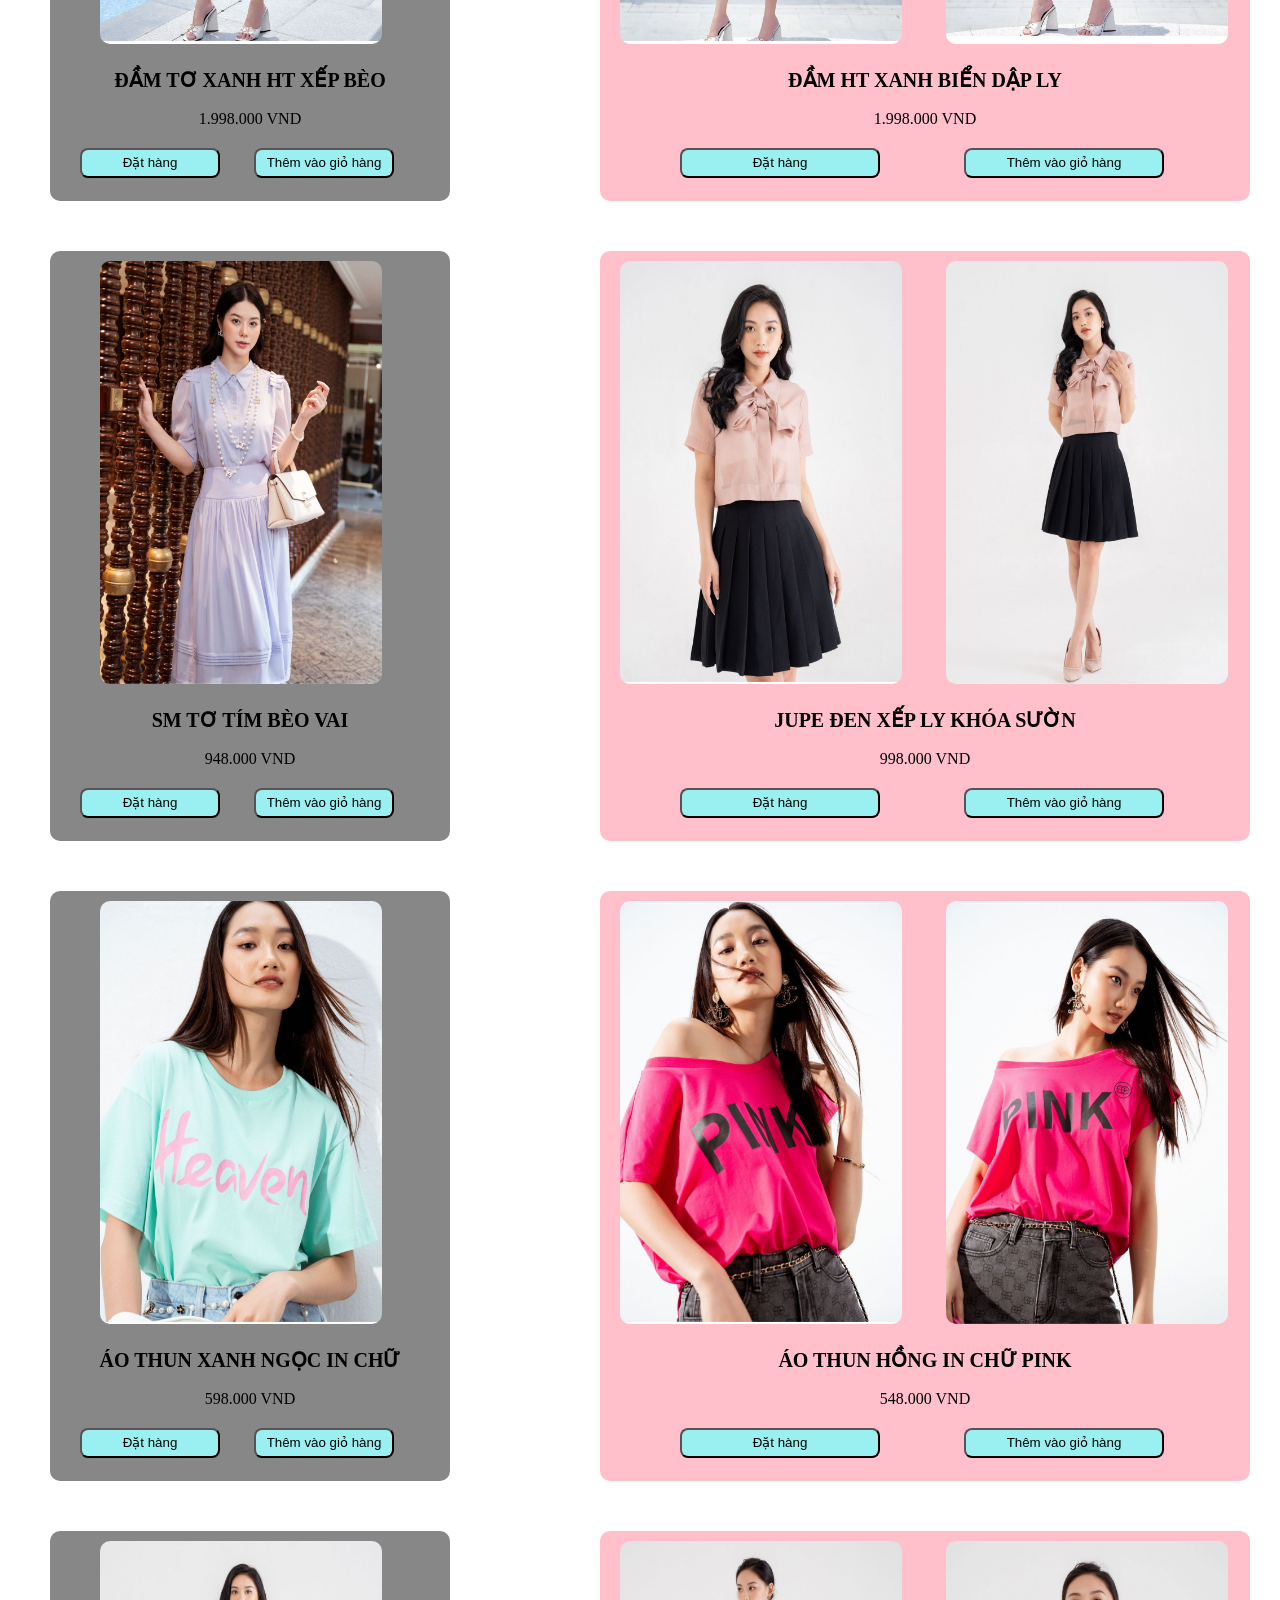
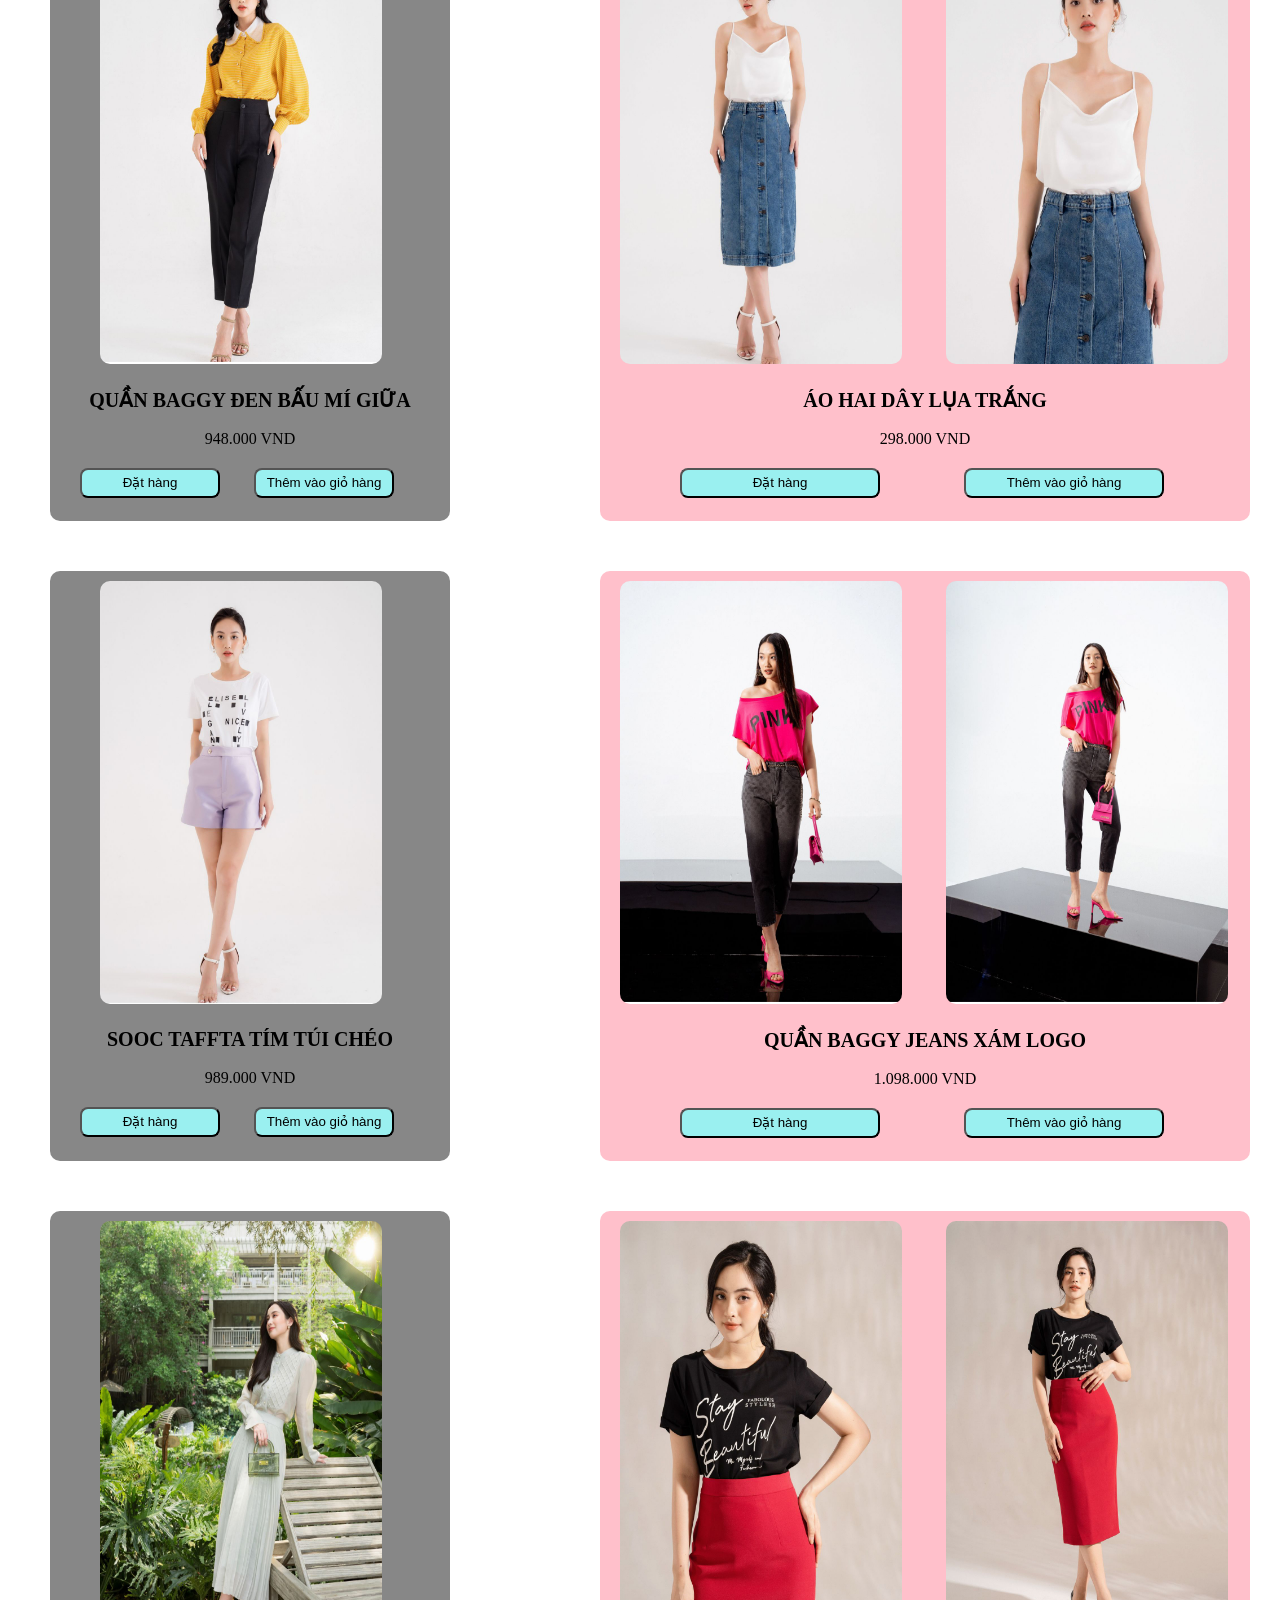
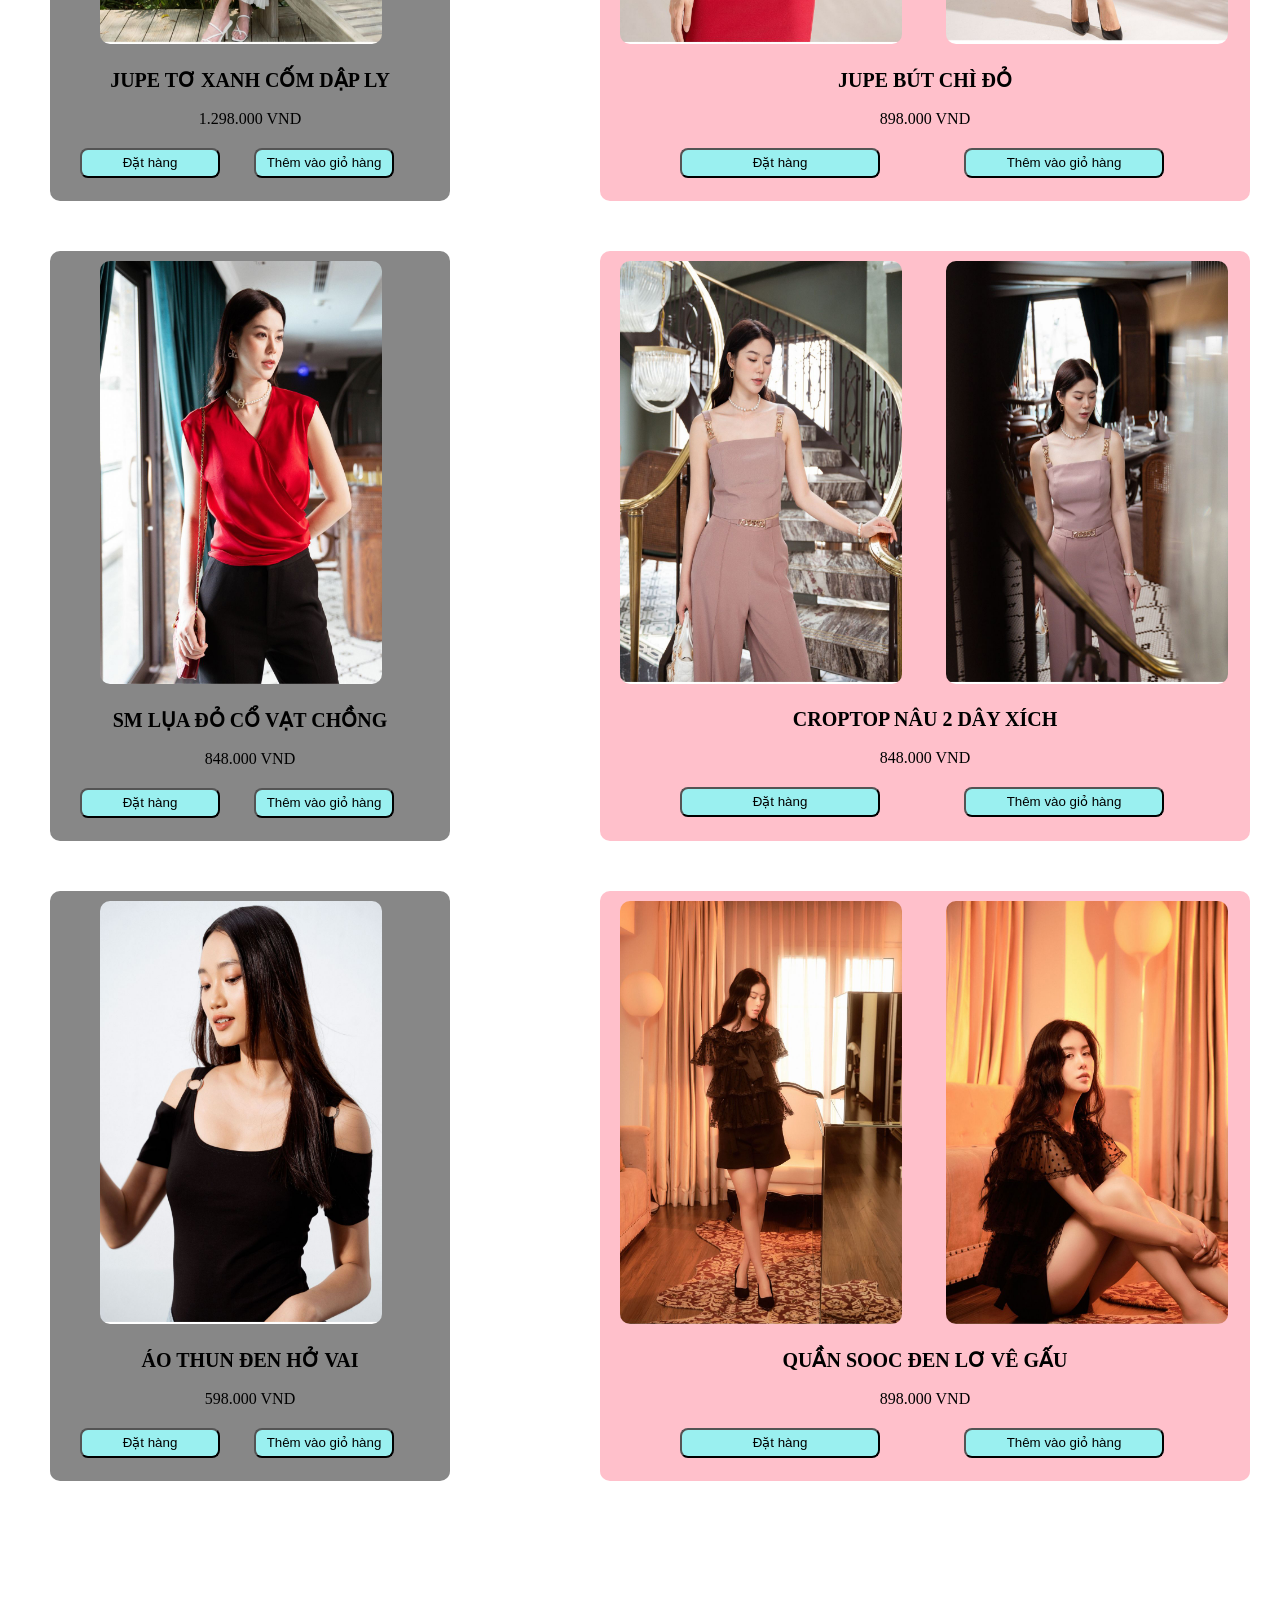
<file: sanphamnoibat.html>
<!DOCTYPE html>
<html lang="en">

<head>
    <meta charset="UTF-8">
    <meta http-equiv="X-UA-Compatible" content="IE=edge">
    <meta name="viewport" content="width=device-width, initial-scale=1.0">
    <link rel="stylesheet" href="style.css">
    <title>SẢN PHẨM NỔI BẬT</title>
    
    <link rel="stylesheet" href="sanphamnoibat.css">
</head>

<body>
    <header>
        <div class="container">
            <div class="logo">
                <img src="img/logo.png" alt=""></div>
            
            <div class="dangky-dangnhap">
                <ul>
                    <li> <a href="dangnhap.html" target="_blank">ĐĂNG NHẬP</a> </li>
                    <li><a href="dangky.html" target="_blank">ĐĂNG KÝ</a></li>
                    <li><a href="giohang.html">GIỎ HÀNG</a></li>
                </ul>
            </div>
            



           <div class="menu">
                <ul>
                    <li><a href="index.html">TRANG CHỦ  </a> </li>
                    <li><a href="#"> GIỚI THIỆU   </a></li>
                    <li><a href="#"> SẢN PHẨM  </a></li>
                    <li><a href="#">TIN TỨC </a></li>
                    <li><a href="#"> LIÊN HỆ </a></li>
                </ul>

            </div> 
            <div class="search">
                <input type="text" placeholder="Tìm kiếm...">
                <form action="#" target="_blank">
                    <input type="button" value="Search">
                </form>
            </div>
          
        </div>
    </header> 
 <div class="menuduoi">
    <ul>
    <li ><a style="color: rgb(122, 122, 122)" href="sanphamnoibat.html">SẢN PHẤM NỔI BẬT</a></li>
    <li ><a href="dam.html">ĐẦM</a></li>
    <li ><a href="ao.html">ÁO</a></li>
    <li ><a href="chanvay.html">CHÂN VÁY</a></li>
    <li ><a href="quan.html">QUẦN</a></li>
</ul>

 </div>
     <img src="thoitrang/cover-1.jpg" width="100%">
	 <div class="table">
        <div class="anh1">
            <img src="thoitrang/Đầm đen1.jpg" width="282" height="423"  alt="">
            <p align="center"><b> ĐẦM ĐEN PHỐI LỤA TRẦN TRÁM</b> <br> <br> 1.998.000 VND </p>
            <button type="submit">Đặt hàng</button>
            <button type="submit"> Thêm vào giỏ hàng</button>
        </div>
        <div class="anh2">
         <img class="anh21" src="thoitrang/dam-do-vien-den-buoc-day-eo-fs2203147diword-2 (1).jpg" width="282" height="423" alt="">
         <img class="anh22" src="thoitrang/đầm đỏ.jpg" alt="" width="282" height="423">
         <p align="center"><b> ĐẦM ĐỎ VIỀN ĐEN BUỘC DÂY EO</b> <br> <br> 1.998.000 VND </p>
         <button type="submit">Đặt hàng</button>
         <button type="submit"> Thêm vào giỏ hàng</button>
        </div> 
        
        <div class="anh1">
            <img src="thoitrang/đầm đen 2.1.jpg" width="282" height="423"  alt="">
            <p align="center"><b> ĐẦM ĐEN XẾP TƠ CỔ SAU</b> <br> <br> 1.898.000 VND </p>
            <button type="submit">Đặt hàng</button>
            <button type="submit"> Thêm vào giỏ hàng</button>
        </div>
        <div class="anh2">
         <img class="anh21" src="thoitrang/đầm hồng 2.jpg" width="282" height="423" alt="">
         <img class="anh22" src="thoitrang/đầm hồng 2.1.jpg" alt="" width="282" height="423">
         <p align="center"><b> ĐẦM HỒNG CỔ VEST ĐÍNH HOA</b> <br> <br> 1.998.000 VND </p>
         <button type="submit">Đặt hàng</button>
         <button type="submit"> Thêm vào giỏ hàng</button>
        </div>
        <div class="anh1">
            <img  src="thoitrang/đầm hồng cam.jpg" width="282" height="423"  alt="">
            <p align="center"><b> ĐẦM HỒNG CAM TÚI ỐP</b> <br> <br> 1.998.000 VND </p>
            <button type="submit">Đặt hàng</button>
            <button type="submit"> Thêm vào giỏ hàng</button>
        </div>
        <div class="anh2">
         <img class="anh21" src="thoitrang/dam-suong-hong-beo-suon-fs2204028dmwopk-1.jpg" width="282" height="423" alt="">
         <img class="anh22" src="thoitrang/dam-suong-hong-beo-suon-fs2204028dmwopk.jpg" alt="" width="282" height="423">
         <p align="center"><b> ĐẦM SUÔNG HỒNG BÈO SƯỜN</b> <br> <br> 1.898.000 VND </p>
         <button type="submit">Đặt hàng</button>
         <button type="submit"> Thêm vào giỏ hàng</button>
        </div>
        <div class="anh1">
            <img src="thoitrang/dam-to-xanh-ht-xep-beo-fs2203072dmorpl.jpg" width="282" height="423"  alt="">
            <p align="center"><b> ĐẦM TƠ XANH HT XẾP BÈO</b> <br> <br> 1.998.000 VND </p>
            <button type="submit">Đặt hàng</button>
            <button type="submit"> Thêm vào giỏ hàng</button>
        </div>
        <div class="anh2">
         <img class="anh21" src="thoitrang/dam-ht-xanh-bien-dap-ly-fs2202028dmwopl-1.jpg" width="282" height="423" alt="">
         <img class="anh22" src="thoitrang/dam-ht-xanh-bien-dap-ly-fs2202028dmwopl.jpg" alt="" width="282" height="423">
         <p align="center"><b> ĐẦM HT XANH BIỂN DẬP LY</b> <br> <br> 1.998.000 VND </p>
         <button type="submit">Đặt hàng</button>
         <button type="submit"> Thêm vào giỏ hàng</button>
        </div>
        <!--------------------------------------------------ÁO----------------------------------------------------------->
        <div class="anh1">
            <img src="ao/sm-to-tim-beo-vai-fs2201074tlorpu-1.jpg" width="282" height="423"  alt="">
            <p align="center"><b> SM TƠ TÍM BÈO VAI</b> <br> <br> 948.000 VND </p>
            <button type="submit">Đặt hàng</button>
            <button type="submit"> Thêm vào giỏ hàng</button>
        </div>
        <div class="anh2">
         <img class="anh21" src="chanvay/jupe-be-xep-ly-khoa-suon-fs2202132bkwobe-2_1.jpg" width="282" height="423" alt="">
         <img class="anh22" src="chanvay/jupe-be-xep-ly-khoa-suon-fs2202132bkwobe_1.jpg" alt="" width="282" height="423">
         <p align="center"><b> JUPE ĐEN XẾP LY KHÓA SƯỜN</b> <br> <br> 998.000 VND </p>
         <button type="submit">Đặt hàng</button>
         <button type="submit"> Thêm vào giỏ hàng</button>
        </div>
        <div class="anh1">
            <img src="ao/ao-thun-xanh-ngoc-in-chu-fs2204008tskcge-1.jpg" width="282" height="423"  alt="">
            <p align="center"><b>ÁO THUN XANH NGỌC IN CHỮ</b> <br> <br> 598.000 VND </p>
            <button type="submit">Đặt hàng</button>
            <button type="submit"> Thêm vào giỏ hàng</button>
        </div>
        <div class="anh2">
         <img class="anh21" src="ao/ao-thun-hong-in-chu-pink-fs2204009tnkcpk-1.jpg" width="282" height="423" alt="">
         <img class="anh22" src="ao/ao-thun-hong-in-chu-pink-fs2204009tnkcpk-2.jpg" alt="" width="282" height="423">
         <p align="center"><b> ÁO THUN HỒNG IN CHỮ PINK</b> <br> <br> 548.000 VND </p>
         <button type="submit">Đặt hàng</button>
         <button type="submit"> Thêm vào giỏ hàng</button>
        </div>
        <div class="anh1">
            <img src="quan/quan-baggy-den-bau-mi-giua-fs2203083bpwobk-1.jpg" width="282" height="423"  alt="">
            <p align="center"><b> QUẦN BAGGY ĐEN BẤU MÍ GIỮA</b> <br> <br> 948.000 VND </p>
            <button type="submit">Đặt hàng</button>
            <button type="submit"> Thêm vào giỏ hàng</button>
        </div>
        <div class="anh2">
         <img class="anh21" src="ao/ao-hai-day-lua-trang-fs2202014tnsiwh.jpg" width="282" height="423" alt="">
         <img class="anh22" src="ao/ao-hai-day-lua-trang-fs2202014tnsiwh-2.jpg" alt="" width="282" height="423">
         <p align="center"><b> ÁO HAI DÂY LỤA TRẮNG</b> <br> <br> 298.000 VND </p>
         <button type="submit">Đặt hàng</button>
         <button type="submit"> Thêm vào giỏ hàng</button>
        </div>
        <div class="anh1">
            <img src="quan/sooc-taffta-tim-tui-cheo-fs2203281bswopu.jpg" width="282" height="423"  alt="">
            <p align="center"><b> SOOC TAFFTA TÍM TÚI CHÉO</b> <br> <br> 989.000 VND </p>
            <button type="submit">Đặt hàng</button>
            <button type="submit"> Thêm vào giỏ hàng</button>
        </div>
        <div class="anh2">
         <img class="anh21" src="quan/quan-baggy-jeans-xam-logo-fs2204163bpdegr-1.jpg" width="282" height="423" alt="">
         <img class="anh22" src="quan/quan-baggy-jeans-xam-logo-fs2204163bpdegr-4.jpg" alt="" width="282" height="423">
         <p align="center"><b> QUẦN BAGGY JEANS XÁM LOGO</b> <br> <br> 1.098.000 VND </p>
         <button type="submit">Đặt hàng</button>
         <button type="submit"> Thêm vào giỏ hàng</button>
        </div>
        <div class="anh1">
            <img src="chanvay/jupe-to-xanh-com-dap-ly-fs2111031bkorge.jpg" width="282" height="423"  alt="">
            <p align="center"><b> JUPE TƠ XANH CỐM DẬP LY</b> <br> <br> 1.298.000 VND </p>
            <button type="submit">Đặt hàng</button>
            <button type="submit"> Thêm vào giỏ hàng</button>
        </div>
        <div class="anh2">
         <img class="anh21" src="chanvay/fs2202023tskcbk.fs2201145bkword1_1.jpg" width="282" height="423" alt="">
         <img class="anh22" src="chanvay/fs2202023tskcbk.fs2201145bkword_1.jpg" alt="" width="282" height="423">
         <p align="center"><b> JUPE BÚT CHÌ ĐỎ</b> <br> <br> 898.000 VND </p>
         <button type="submit">Đặt hàng</button>
         <button type="submit"> Thêm vào giỏ hàng</button>
        </div>
        <div class="anh1">
            <img src="ao/sm-lua-do-co-vat-chong-fs2203080tnsird-1.jpg" width="282" height="423"  alt="">
            <p align="center"><b> SM LỤA ĐỎ CỔ VẠT CHỒNG</b> <br> <br> 848.000 VND </p>
            <button type="submit">Đặt hàng</button>
            <button type="submit"> Thêm vào giỏ hàng</button>
        </div>
        <div class="anh2">
         <img class="anh21" src="ao/croptop-nau-2-day-xich-fs2203012tnwobr-1.jpg" width="282" height="423" alt="">
         <img class="anh22" src="ao/croptop-nau-2-day-xich-fs2203012tnwobr-2.jpg" alt="" width="282" height="423">
         <p align="center"><b> CROPTOP NÂU 2 DÂY XÍCH</b> <br> <br> 848.000 VND </p>
         <button type="submit">Đặt hàng</button>
         <button type="submit"> Thêm vào giỏ hàng</button>
        </div>
        <div class="anh1">
            <img src="ao/ao-thun-den-ho-vai-fs2203084tskcbk-2.jpg" width="282" height="423"  alt="">
            <p align="center"><b> ÁO THUN ĐEN HỞ VAI</b> <br> <br> 598.000 VND </p>
            <button type="submit">Đặt hàng</button>
            <button type="submit"> Thêm vào giỏ hàng</button>
        </div>
        <div class="anh2">
         <img class="anh21" src="quan/quan-sooc-den-lo-ve-gau_1.jpg" width="282" height="423" alt="">
         <img class="anh22" src="quan/quan-sooc-den-lo-ve-gau-1_1.jpg" alt="" width="282" height="423">
         <p align="center"><b> QUẦN SOOC ĐEN LƠ VÊ GẤU</b> <br> <br> 898.000 VND </p>
         <button type="submit">Đặt hàng</button>
         <button type="submit"> Thêm vào giỏ hàng</button>
        </div>
        
       
        </div>
      
	
</body>
</html>
</file>
<file: styles.css>
* {
    margin: 0;
    padding: 0;
    box-sizing: border-box;
 }
 .background {
   background-image: linear-gradient(pink, white) ;
 width: 100%;
 height: 500px;

}

.main {
   background-image: linear-gradient(white, pink) ;
   height: 600px;
   width: 500px;
   position: relative;
   top: 8%;
   left: 30%;
   border-radius: 20px ;
   
}
.main .main-title .main-img img {
   width: 30%;
   position: relative;
   top:20px ;
   left: 35%;
   border-radius: 20px ;
  
}
.main .main-title .main-img p {
   font-size: 25px;
   font-family: Cursive;
   font-weight: bold;
   letter-spacing: 4px;
   position: relative;
   top: 25px;
   left: 23%;
}
.main .main-title .main-img i {
   font-size: 20px;
   position: relative;
   top: 10px;
   left: 39%;
   font-weight: bold;
   letter-spacing: 3px;
}
.main-content  .icon {
   font-size: 45px;
   position: relative;
   left: 20px;
   top: 15px;
   margin: 4px 0px;
}
.main-content .content-1-of-4-fb {
   color: blue;
}
.main-content .content-1-of-4-fb .information {
position: relative;
left: 200px;
top: -40px;
font-size: 25px;


}
.main-content .content-1-of-4-fb .information a {
   text-decoration: none; 
   color: black;
   font-family: cursive;
}

.main-content .content-1-of-4-ins {
   color: rgb(218, 30, 86);
}
.main-content .content-1-of-4-ins .information {
   position: relative;
   left: 200px;
   top: -40px;
   font-size: 25px;
   
   
   }
   .main-content .content-1-of-4-ins .information a {
      text-decoration: none; 
      color: black;
      font-family: cursive;
   }
.main-content .content-1-of-4-phone {
   color: rgb(0, 255, 55);
}
.main-content .content-1-of-4-phone .information {
   position: relative;
   left: 200px;
   top: -40px;
   font-size: 25px;
   
   
   }
   .main-content .content-1-of-4-phone .information a {
      text-decoration: none; 
      color: black;
      font-family: cursive;
   }
.main-content .content-1-of-4-gmail {
   color: rgb(255, 0, 13);
}
.main-content .content-1-of-4-gmail .information {
   position: relative;
   left: 200px;
   top: -40px;
   font-size: 25px;
   
   
   }
   .main-content .content-1-of-4-gmail .information a {
      text-decoration: none; 
      color: black;
      font-family: cursive;
   }
.main-content .content-1-of-4-fb .information:active a,
.main-content .content-1-of-4-ins .information:active a,
.main-content .content-1-of-4-phone .information:active a,
.main-content .content-1-of-4-gmail .information:active a

{
  color: rgb(243, 140, 157);
}
</file>
<file: ao.css>
*{
    margin: 0;
    
}
.container {
    background-image: linear-gradient(0, #dcd9d9, #fff); /* đặt màu nền cho background */
    width: 100%;
    height: 280px;
    background-image:  url(thoitrang/z2335457253927_5dafe4040d894552031cdac9607cdb0e_5.jpg);
    background-size: cover ; /* thay đổi kích thước hình nền để che vừa toàn bộ background */

} 
.container .logo {
    
    width: 260px;
    height: 200px;
} 
.container .logo img {
    width: 280px;
    margin-top: -8px;
}
.container .dangky-dangnhap {
    /*background-color: aqua; */
   width: 400px;
   height: 40px;
   margin-left: 850px;
   margin-top: -200px;

}
.container .dangky-dangnhap ul li {
    float: left;
    list-style: none; /* để xóa dấu chấm của thẻ li */
    padding-left: 30px;
    padding-top: 10px;
}
.container .dangky-dangnhap ul li a {
    text-decoration:none ; /* để xóa dấu gạch chân */
    color: #fff;
}
.container .dangky-dangnhap ul li a:hover {
color: #7eff00;
}
.container .menu {

width: 800px;
height: 70px;
margin-left: 300px;
margin-top:-60px ;
}
.container .menu ul li {
    float: left; /* dùng để căn thẻ li nằm ngang */
    list-style-type: none; /* xóa dấu chấm thẻ li */
    margin-top: 80px;
}
.container .menu ul li a  {
    text-decoration: none;
    padding-right: 30px;
    font-size: 20px; /* kích thước chữ */
    color: #fff;
    
}

 .search {
    
    width: 750px;
    height: 60px;
    margin-top: 80px;
    margin-left: 280px;
    
}
.search input {
    width: 700px;
    height: 40px;
    border-radius: 10px; /* đường viền tròn */
    
}
 .search form input {
   
    width: 80px;
    height: 40px;
    border: none;
    background-color: #fff;
    
   
   
    
   
 }
 .search form {
  margin-top: -44px;
  margin-left: 624px;
 
 }
 .container .menu ul li a:hover {
    color: #878787;
 }
 .container .search input:hover {
    color: #31b5d1;
 }
 /*=========================================================================*/
.menuduoi {
    background-color: #bbbbbb;
    height: 70px;
    width: 100%;
    position: sticky; 
}
.menuduoi ul li {
   float: left;
   list-style: none;
margin-left: 150px;
 margin-top: 25px;
   
}
.menuduoi ul li a {
 color: #ffffff;
 text-decoration: none;
 
 
}
.menuduoi ul li a:hover {
    color: rgb(66, 63, 63);
}
/*------------------------------------------------------------------------*/
.table {
     
    width: 100%;
    height: 7500px;
}
.table .anh1 {
    background-color: #878787;
    width: 400px;
    height: 590px;
    margin-left: 50px;
    margin-top: 50px;
    border-radius: 10px;
    
}
.table .anh1 img {
    margin-left: 50px;
    margin-top: 10px;
    border-radius: 10px;
}
.table .anh1  p b {
    font-size: 20px;
    
    
}
.table .anh1 p {
    padding-top: 20px;
}
.table .anh1 button {
    background-color: rgb(154, 240, 240);
    width:140px;
    height: 30px;
    margin-left: 30px;
    margin-top: 20px;
    border-radius: 8px;
}
.table .anh1 button:hover {
    background-color: aqua;
}

 .table .anh2 {
    background-color: pink;
    width: 650px;
    height: 590px;
    margin-left: 600px;
    margin-top: -590px;
    border-radius: 10px;
}
.table .anh2 .anh21 {
    margin-left: 20px;
    margin-top: 10px;
    border-radius: 10px;
}
.table .anh2 .anh22 {
  margin-left:40px;
  margin-top: 10px;
  border-radius: 10px;
}
.table .anh2  p b {
    font-size: 20px;
    
    
}
.table .anh2 p {
    padding-top: 20px;
}
.table .anh2 button {
    background-color: rgb(154, 240, 240);
    width: 200px;
    height: 30px;
    margin-left: 80px;
    margin-top: 20px;
    border-radius: 8px;
}
.table .anh2 button:hover {
    background-color: aqua;
}
</file>
<file: chanvay.css>
*{
    margin: 0;
    
}
.container {
    background-image: linear-gradient(0, #dcd9d9, #fff); /* đặt màu nền cho background */
    width: 100%;
    height: 280px;
    background-image:  url(thoitrang/z2335457253927_5dafe4040d894552031cdac9607cdb0e_5.jpg);
    background-size: cover ; /* thay đổi kích thước hình nền để che vừa toàn bộ background */

} 
.container .logo {
    
    width: 260px;
    height: 200px;
} 
.container .logo img {
    width: 280px;
    margin-top: -8px;
}
.container .dangky-dangnhap {
    /*background-color: aqua; */
   width: 400px;
   height: 40px;
   margin-left: 850px;
   margin-top: -200px;

}
.container .dangky-dangnhap ul li {
    float: left;
    list-style: none; /* để xóa dấu chấm của thẻ li */
    padding-left: 30px;
    padding-top: 10px;
}
.container .dangky-dangnhap ul li a {
    text-decoration:none ; /* để xóa dấu gạch chân */
    color: #fff;
}
.container .dangky-dangnhap ul li a:hover {
color: #7eff00;
}
.container .menu {

width: 800px;
height: 70px;
margin-left: 300px;
margin-top:-60px ;
}
.container .menu ul li {
    float: left; /* dùng để căn thẻ li nằm ngang */
    list-style-type: none; /* xóa dấu chấm thẻ li */
    margin-top: 80px;
}
.container .menu ul li a  {
    text-decoration: none;
    padding-right: 30px;
    font-size: 20px; /* kích thước chữ */
    color: #fff;
    
}

 .search {
    
    width: 750px;
    height: 60px;
    margin-top: 80px;
    margin-left: 280px;
    
}
.search input {
    width: 700px;
    height: 40px;
    border-radius: 10px; /* đường viền tròn */
    
}
 .search form input {
   
    width: 80px;
    height: 40px;
    border: none;
    background-color: #fff;
    
   
   
    
   
 }
 .search form {
  margin-top: -44px;
  margin-left: 624px;
 
 }
 .container .menu ul li a:hover {
    color: #878787;
 }
 .container .search input:hover {
    color: #31b5d1;
 }
 /*=========================================================================*/
.menuduoi {
    background-color: #bbbbbb;
    height: 70px;
    width: 100%;
    position: sticky; 
}
.menuduoi ul li {
   float: left;
   list-style: none;
margin-left: 150px;
 margin-top: 25px;
   
}
.menuduoi ul li a {
 color: #ffffff;
 text-decoration: none;
 
 
}
.menuduoi ul li a:hover {
    color: rgb(66, 63, 63);
}
/*------------------------------------------------------------------------*/
.table {
     
    width: 100%;
    height: 4500px;
}
.table .anh1 {
    background-color: #878787;
    width: 400px;
    height: 590px;
    margin-left: 50px;
    margin-top: 50px;
    border-radius: 10px;
    
}
.table .anh1 img {
    margin-left: 50px;
    margin-top: 10px;
    border-radius: 10px;
}
.table .anh1  p b {
    font-size: 20px;
    
    
}
.table .anh1 p {
    padding-top: 20px;
}
.table .anh1 button {
    background-color: rgb(154, 240, 240);
    width:140px;
    height: 30px;
    margin-left: 30px;
    margin-top: 20px;
    border-radius: 8px;
}
.table .anh1 button:hover {
    background-color: aqua;
}

 .table .anh2 {
    background-color: pink;
    width: 650px;
    height: 590px;
    margin-left: 600px;
    margin-top: -590px;
    border-radius: 10px;
}
.table .anh2 .anh21 {
    margin-left: 20px;
    margin-top: 10px;
    border-radius: 10px;
}
.table .anh2 .anh22 {
  margin-left:40px;
  margin-top: 10px;
  border-radius: 10px;
}
.table .anh2  p b {
    font-size: 20px;
    
    
}
.table .anh2 p {
    padding-top: 20px;
}
.table .anh2 button {
    background-color: rgb(154, 240, 240);
    width: 200px;
    height: 30px;
    margin-left: 80px;
    margin-top: 20px;
    border-radius: 8px;
}
.table .anh2 button:hover {
    background-color: aqua;
}
</file>
<file: style.css>
*{
    margin: 0;
    
}
.container {
    background-image: linear-gradient(0, #dcd9d9, #fff); /* đặt màu nền cho background */
    width: 100%;
    height: 280px;
    background-image:  url(thoitrang/z2335457253927_5dafe4040d894552031cdac9607cdb0e_5.jpg);
    background-size: cover ; /* thay đổi kích thước hình nền để che vừa toàn bộ background */

} 
.container .logo {
    
    width: 260px;
    height: 200px;
} 
.container .logo img {
    width: 280px;
    margin-top: -8px;
}
.container .dangky-dangnhap {
    /*background-color: aqua; */
   width: 400px;
   height: 40px;
   margin-left: 850px;
   margin-top: -200px;

}
.container .dangky-dangnhap ul li {
    float: left;
    list-style: none; /* để xóa dấu chấm của thẻ li */
    padding-left: 30px;
    padding-top: 10px;
}
.container .dangky-dangnhap ul li a {
    text-decoration:none ; /* để xóa dấu gạch chân */
    color: #ffff;
}
.container .dangky-dangnhap ul li a:hover {
color: #0084ff;
}
.container .menu {

width: 800px;
height: 70px;
margin-left: 300px;
margin-top:-60px ;
}
.container .menu ul li {
    float: left; /* dùng để căn thẻ li nằm ngang */
    list-style-type: none; /* xóa dấu chấm thẻ li */
    margin-top: 80px;
}
.container .menu ul li a  {
    text-decoration: none;
    padding-right: 30px;
    font-size: 20px; /* kích thước chữ */
    color: #fff;
    
}

 .search {
    
    width: 750px;
    height: 60px;
    margin-top: 80px;
    margin-left: 280px;
    
}
.search input {
    width: 700px;
    height: 40px;
    border-radius: 10px; /* đường viền tròn */
    
}
 .search form input {
   
    width: 80px;
    height: 40px;
    border: none;
    background-color: #fff;
    
   
   
    
   
 }
 .search form {
  margin-top: -44px;
  margin-left: 624px;
 
 }
 .container .menu ul li a:hover {
    color: #878787;
 }
 .container .search input:hover {
    color: #31b5d1;
 }
 /*=========================================================================*/
.menuduoi {
    background-color: #bbbbbb;
    height: 70px;
    width: 100%;
    position: sticky; 
}
.menuduoi ul li {
   float: left;
   list-style: none;
margin-left: 150px;
 margin-top: 25px;
   
}
.menuduoi ul li a {
 color: #ffffff;
 text-decoration: none;
 
 
}
.menuduoi ul li a:hover {
    color: rgb(66, 63, 63);
}
/*------------------------------------------------------------------------*/
.table {
     
    width: 100%;
    height: 7200px;
}
.table .anh1 {
    background-color: #878787;
    width: 400px;
    height: 590px;
    margin-left: 50px;
    margin-top: 50px;
    border-radius: 10px;
    
}
.table .anh1 img {
    margin-left: 50px;
    margin-top: 10px;
    border-radius: 10px;
}
.table .anh1  p b {
    font-size: 20px;
    
    
}
.table .anh1 p {
    padding-top: 20px;
}
.table .anh1 button {
    background-color: rgb(154, 240, 240);
    width:140px;
    height: 30px;
    margin-left: 30px;
    margin-top: 20px;
    border-radius: 8px;
}
.table .anh1 button:hover {
    background-color: aqua;
}

 .table .anh2 {
    background-color: pink;
    width: 650px;
    height: 590px;
    margin-left: 600px;
    margin-top: -590px;
    border-radius: 10px;
}
.table .anh2 .anh21 {
    margin-left: 20px;
    margin-top: 10px;
    border-radius: 10px;
}
.table .anh2 .anh22 {
  margin-left:40px;
  margin-top: 10px;
  border-radius: 10px;
}
.table .anh2  p b {
    font-size: 20px;
    
    
}
.table .anh2 p {
    padding-top: 20px;
}
.table .anh2 button {
    background-color: rgb(154, 240, 240);
    width: 200px;
    height: 30px;
    margin-left: 80px;
    margin-top: 20px;
    border-radius: 8px;
}
.table .anh2 button:hover {
    background-color: aqua;
}
.bottom {
    background-color: black;
    width: 100%;
    height: 200px;
}
.bottom .left {
  
  width: 55%;
  height: 100%;
  text-align: center;
  color: #ffffff;
}

.bottom .left  p {
    margin-top: 10px;
}

.bottom .right {

width: 50%;
height: 100%;
margin-left: 700px;
margin-top: -200px;
text-align: center;
color: #ffffff;
}
.bottom .right  p {
    margin-top: 10px;
    
}
</file>
<file: dam.css>
*{
    margin: 0;
    
}
.container {
    background-image: linear-gradient(0, #dcd9d9, #fff); /* đặt màu nền cho background */
    width: 100%;
    height: 280px;
    background-image:  url(thoitrang/z2335457253927_5dafe4040d894552031cdac9607cdb0e_5.jpg);
    background-size: cover ; /* thay đổi kích thước hình nền để che vừa toàn bộ background */

} 
.container .logo {
    
    width: 260px;
    height: 200px;
} 
.container .logo img {
    width: 280px;
    margin-top: -8px;
}
.container .dangky-dangnhap {
    /*background-color: aqua; */
   width: 400px;
   height: 40px;
   margin-left: 850px;
   margin-top: -200px;

}
.container .dangky-dangnhap ul li {
    float: left;
    list-style: none; /* để xóa dấu chấm của thẻ li */
    padding-left: 30px;
    padding-top: 10px;
}
.container .dangky-dangnhap ul li a {
    text-decoration:none ; /* để xóa dấu gạch chân */
    color: #fff;
}
.container .dangky-dangnhap ul li a:hover {
color: #7eff00;
}
.container .menu {

width: 800px;
height: 70px;
margin-left: 300px;
margin-top:-60px ;
}
.container .menu ul li {
    float: left; /* dùng để căn thẻ li nằm ngang */
    list-style-type: none; /* xóa dấu chấm thẻ li */
    margin-top: 80px;
}
.container .menu ul li a  {
    text-decoration: none;
    padding-right: 30px;
    font-size: 20px; /* kích thước chữ */
    color: #fff;
    
}

 .search {
    
    width: 750px;
    height: 60px;
    margin-top: 80px;
    margin-left: 280px;
    
}
.search input {
    width: 700px;
    height: 40px;
    border-radius: 10px; /* đường viền tròn */
    
}
 .search form input {
   
    width: 80px;
    height: 40px;
    border: none;
    background-color: #fff;
    
   
   
    
   
 }
 .search form {
  margin-top: -44px;
  margin-left: 624px;
 
 }
 .container .menu ul li a:hover {
    color: #878787;
 }
 .container .search input:hover {
    color: #31b5d1;
 }
 /*=========================================================================*/
.menuduoi {
    background-color: #bbbbbb;
    height: 70px;
    width: 100%;
    position: sticky; 
}
.menuduoi ul li {
   float: left;
   list-style: none;
margin-left: 150px;
 margin-top: 25px;
   
}
.menuduoi ul li a {
 color: #ffffff;
 text-decoration: none;
 
 
}
.menuduoi ul li a:hover {
    color: rgb(66, 63, 63);
}
/*------------------------------------------------------------------------*/
.table {
     
    width: 100%;
    height: 4500px;
}
.table .anh1 {
    background-color: #878787;
    width: 400px;
    height: 590px;
    margin-left: 50px;
    margin-top: 50px;
    border-radius: 10px;
    
}
.table .anh1 img {
    margin-left: 50px;
    margin-top: 10px;
    border-radius: 10px;
}
.table .anh1  p b {
    font-size: 20px;
    
    
}
.table .anh1 p {
    padding-top: 20px;
}
.table .anh1 button {
    background-color: rgb(154, 240, 240);
    width:140px;
    height: 30px;
    margin-left: 30px;
    margin-top: 20px;
    border-radius: 8px;
}
.table .anh1 button:hover {
    background-color: aqua;
}

 .table .anh2 {
    background-color: pink;
    width: 650px;
    height: 590px;
    margin-left: 600px;
    margin-top: -590px;
    border-radius: 10px;
}
.table .anh2 .anh21 {
    margin-left: 20px;
    margin-top: 10px;
    border-radius: 10px;
}
.table .anh2 .anh22 {
  margin-left:40px;
  margin-top: 10px;
  border-radius: 10px;
}
.table .anh2  p b {
    font-size: 20px;
    
    
}
.table .anh2 p {
    padding-top: 20px;
}
.table .anh2 button {
    background-color: rgb(154, 240, 240);
    width: 200px;
    height: 30px;
    margin-left: 80px;
    margin-top: 20px;
    border-radius: 8px;
}
.table .anh2 button:hover {
    background-color: aqua;
}
</file>
<file: dangky.css>
* {
    padding: 0;
    margin: 0;

}
.container {
    background-image: linear-gradient(0, #dcd9d9, #fff);
    width: 100%;
    height: 300px;
    background-image:  url(thoitrang/22-min.png);
    background-size: cover ;

} 


.duoi {
    background-color: rgb(252, 203, 241);
    width: 100%;
    height: 600px;
}
.duoi .bieutuong {
    width: 500px;
    height: 500px;
  /*  background-color: aquamarine; */
    margin-left: 50px;
}


.duoi .form {
    background-color: rgb(255, 255, 255); 
    height: 450px;
    width: 400px;
    margin-left: 850px;
    border-radius: 15px  ;
    margin-top: -480px;
    
 }  

.duoi .form .chu  {
   
   width: 100%;
   height: 50px;
    
    
}
 .chu p b {
    color: rgb(0, 0, 0);
    line-height: 60px;
    margin-left: 130px;
    font-size: 25px;
}
.chu input {
    width: 350px;
    height: 30px;
    margin-left: 20px;
    margin-top: 30px;
}
.ghinhomatkhau {
    margin-top: 200px;
    margin-left: 20px;
    
}
.nutdangky input {
    width: 350px;
    height: 30px;
    margin-left: 0px;
    margin-top: 30px;
    background-color: aqua;
    border-radius: 7px;
}
.nutdangky input:hover {
    background-color: rgb(57, 192, 192);
}
.nutdangky p {
  margin-left: 20px;
  margin-top: 10px;
}
</file>
<file: dangnhap.css>
* {
    padding: 0;
    margin: 0;

}
.container {
    background-image: linear-gradient(0, #dcd9d9, #fff);
    width: 100%;
    height: 300px;
    background-image:  url(thoitrang/22-min.png);
    background-size: cover ;

} 


.duoi {
    background-color: rgb(252, 203, 241);
    width: 100%;
    height: 600px;
}
.duoi .bieutuong {
    width: 500px;
    height: 500px;
  /*  background-color: aquamarine; */
    margin-left: 50px;
}


.duoi .form {
    background-color: rgb(255, 255, 255); 
    height: 450px;
    width: 400px;
    margin-left: 850px;
    border-radius: 15px;
    margin-top: -480px;
    
 }  

.duoi .form .chu  {
   
   width: 100%;
   height: 50px;
    
    
}
 .chu p b {
    color: rgb(0, 0, 0);
    line-height: 60px;
    margin-left: 120px;
    font-size: 25px;
}
.chu input {
    width: 350px;
    height: 30px;
    margin-left: 20px;
    margin-top: 30px;
}
.ghinhomatkhau {
    margin-top: 150px;
    margin-left: 20px;
}
.nutdangnhap input {
    width: 350px;
    height: 30px;
    margin-left: 20px;
    margin-top: 30px;
    background-color: aqua;
}
.nutdangnhap input:hover {
    background-color: rgb(57, 192, 192);
}
.nutdangnhap p {
  margin-left: 20px;
  margin-top: 10px;
}
.nutdangky form {
    margin-left: 20px;
    margin-top: 3px;
    
}

.nutdangky form :hover {
   background-color:rgb(145, 143, 143);
}
</file>
<file: giohang.css>
* {
    padding: 0;
    margin: 0;

}
.container {
    background-image: linear-gradient(0, #dcd9d9, #fff);
    width: 100%;
    height: 300px;
    background-image:  url(thoitrang/22-min.png);
    background-size: cover ;

} 


.duoi {
    background-color: rgb(252, 203, 241);
    width: 100%;
    height: 500px;
}
.duoi .bieutuong {
    width: 500px;
    height: 500px;
  /*  background-color: aquamarine; */
    margin-left: 50px;
}


.duoi .form {
    background-color: rgb(255, 255, 255); 
    height: 450px;
    width: 400px;
    margin-left: 850px;
    border-radius: 15px;
    margin-top: -480px;
    
 }  

.duoi .form .chu  {
   
   width: 100%;
   height: 50px;
    
    
}
 .chu p b {
    color: rgb(0, 0, 0);
    line-height: 60px;
    margin-left: 120px;
    font-size: 25px;
}
.chu input {
    width: 350px;
    height: 30px;
    margin-left: 20px;
    margin-top: 20px;
}
.nutdathang {
    margin-top: 200px;
    margin-left: 20px;
    

}
.nutdathang input {
    width: 350px;
    height: 30px;
    background-color:aqua ;
    border-radius: 10px;
}
.nutdathang form input:hover {
   background-color: aquamarine;
}
</file>
<file: quan.css>
*{
    margin: 0;
    
}
.container {
    background-image: linear-gradient(0, #dcd9d9, #fff); /* đặt màu nền cho background */
    width: 100%;
    height: 280px;
    background-image:  url(thoitrang/z2335457253927_5dafe4040d894552031cdac9607cdb0e_5.jpg);
    background-size: cover ; /* thay đổi kích thước hình nền để che vừa toàn bộ background */

} 
.container .logo {
    
    width: 260px;
    height: 200px;
} 
.container .logo img {
    width: 280px;
    margin-top: -8px;
}
.container .dangky-dangnhap {
    /*background-color: aqua; */
   width: 400px;
   height: 40px;
   margin-left: 850px;
   margin-top: -200px;

}
.container .dangky-dangnhap ul li {
    float: left;
    list-style: none; /* để xóa dấu chấm của thẻ li */
    padding-left: 30px;
    padding-top: 10px;
}
.container .dangky-dangnhap ul li a {
    text-decoration:none ; /* để xóa dấu gạch chân */
    color: #fff;
}
.container .dangky-dangnhap ul li a:hover {
color: #7eff00;
}
.container .menu {

width: 800px;
height: 70px;
margin-left: 300px;
margin-top:-60px ;
}
.container .menu ul li {
    float: left; /* dùng để căn thẻ li nằm ngang */
    list-style-type: none; /* xóa dấu chấm thẻ li */
    margin-top: 80px;
}
.container .menu ul li a  {
    text-decoration: none;
    padding-right: 30px;
    font-size: 20px; /* kích thước chữ */
    color: #fff;
    
}

 .search {
    
    width: 750px;
    height: 60px;
    margin-top: 80px;
    margin-left: 280px;
    
}
.search input {
    width: 700px;
    height: 40px;
    border-radius: 10px; /* đường viền tròn */
    
}
 .search form input {
   
    width: 80px;
    height: 40px;
    border: none;
    background-color: #fff;
    
   
   
    
   
 }
 .search form {
  margin-top: -44px;
  margin-left: 624px;
 
 }
 .container .menu ul li a:hover {
    color: #878787;
 }
 .container .search input:hover {
    color: #31b5d1;
 }
 /*=========================================================================*/
.menuduoi {
    background-color: #bbbbbb;
    height: 70px;
    width: 100%;
    position: sticky; 
}
.menuduoi ul li {
   float: left;
   list-style: none;
margin-left: 150px;
 margin-top: 25px;
   
}
.menuduoi ul li a {
 color: #ffffff;
 text-decoration: none;
 
 
}
.menuduoi ul li a:hover {
    color: rgb(66, 63, 63);
}
/*------------------------------------------------------------------------*/
.table {
     
    width: 100%;
    height: 6000px;
}
.table .anh1 {
    background-color: #878787;
    width: 400px;
    height: 590px;
    margin-left: 50px;
    margin-top: 50px;
    border-radius: 10px;
    
}
.table .anh1 img {
    margin-left: 50px;
    margin-top: 10px;
    border-radius: 10px;
}
.table .anh1  p b {
    font-size: 20px;
    
    
}
.table .anh1 p {
    padding-top: 20px;
}
.table .anh1 button {
    background-color: rgb(154, 240, 240);
    width:140px;
    height: 30px;
    margin-left: 30px;
    margin-top: 20px;
    border-radius: 8px;
}
.table .anh1 button:hover {
    background-color: aqua;
}

 .table .anh2 {
    background-color: pink;
    width: 650px;
    height: 590px;
    margin-left: 600px;
    margin-top: -590px;
    border-radius: 10px;
}
.table .anh2 .anh21 {
    margin-left: 20px;
    margin-top: 10px;
    border-radius: 10px;
}
.table .anh2 .anh22 {
  margin-left:40px;
  margin-top: 10px;
  border-radius: 10px;
}
.table .anh2  p b {
    font-size: 20px;
    
    
}
.table .anh2 p {
    padding-top: 20px;
}
.table .anh2 button {
    background-color: rgb(154, 240, 240);
    width: 200px;
    height: 30px;
    margin-left: 80px;
    margin-top: 20px;
    border-radius: 8px;
}
.table .anh2 button:hover {
    background-color: aqua;
}
</file>
<file: sanphamnoibat.css>
*{
    margin: 0;
    
}
.container {
    background-image: linear-gradient(0, #dcd9d9, #fff); /* đặt màu nền cho background */
    width: 100%;
    height: 280px;
    background-image:  url(thoitrang/z2335457253927_5dafe4040d894552031cdac9607cdb0e_5.jpg);
    background-size: cover ; /* thay đổi kích thước hình nền để che vừa toàn bộ background */

} 
.container .logo {
    
    width: 260px;
    height: 200px;
} 
.container .logo img {
    width: 280px;
    margin-top: -8px;
}
.container .dangky-dangnhap {
    /*background-color: aqua; */
   width: 400px;
   height: 40px;
   margin-left: 850px;
   margin-top: -200px;

}
.container .dangky-dangnhap ul li {
    float: left;
    list-style: none; /* để xóa dấu chấm của thẻ li */
    padding-left: 30px;
    padding-top: 10px;
}
.container .dangky-dangnhap ul li a {
    text-decoration:none ; /* để xóa dấu gạch chân */
    color: #fff;
}
.container .dangky-dangnhap ul li a:hover {
color: #7eff00;
}
.container .menu {

width: 800px;
height: 70px;
margin-left: 300px;
margin-top:-60px ;
}
.container .menu ul li {
    float: left; /* dùng để căn thẻ li nằm ngang */
    list-style-type: none; /* xóa dấu chấm thẻ li */
    margin-top: 80px;
}
.container .menu ul li a  {
    text-decoration: none;
    padding-right: 30px;
    font-size: 20px; /* kích thước chữ */
    color: #fff;
    
}

 .search {
    
    width: 750px;
    height: 60px;
    margin-top: 80px;
    margin-left: 280px;
    
}
.search input {
    width: 700px;
    height: 40px;
    border-radius: 10px; /* đường viền tròn */
    
}
 .search form input {
   
    width: 80px;
    height: 40px;
    border: none;
    background-color: #fff;
    
   
   
    
   
 }
 .search form {
  margin-top: -44px;
  margin-left: 624px;
 
 }
 .container .menu ul li a:hover {
    color: #878787;
 }
 .container .search input:hover {
    color: #31b5d1;
 }
 /*=========================================================================*/
.menuduoi {
    background-color: #bbbbbb;
    height: 70px;
    width: 100%;
    position: sticky; 
}
.menuduoi ul li {
   float: left;
   list-style: none;
margin-left: 150px;
 margin-top: 25px;
   
}
.menuduoi ul li a {
 color: #ffffff;
 text-decoration: none;
 
 
}
.menuduoi ul li a:hover {
    color: rgb(66, 63, 63);
}
/*------------------------------------------------------------------------*/
.table {
     
    width: 100%;
    height: 7200px;
}
.table .anh1 {
    background-color: #878787;
    width: 400px;
    height: 590px;
    margin-left: 50px;
    margin-top: 50px;
    border-radius: 10px;
    
}
.table .anh1 img {
    margin-left: 50px;
    margin-top: 10px;
    border-radius: 10px;
}
.table .anh1  p b {
    font-size: 20px;
    
    
}
.table .anh1 p {
    padding-top: 20px;
}
.table .anh1 button {
    background-color: rgb(154, 240, 240);
    width:140px;
    height: 30px;
    margin-left: 30px;
    margin-top: 20px;
    border-radius: 8px;
}
.table .anh1 button:hover {
    background-color: aqua;
}

 .table .anh2 {
    background-color: pink;
    width: 650px;
    height: 590px;
    margin-left: 600px;
    margin-top: -590px;
    border-radius: 10px;
}
.table .anh2 .anh21 {
    margin-left: 20px;
    margin-top: 10px;
    border-radius: 10px;
}
.table .anh2 .anh22 {
  margin-left:40px;
  margin-top: 10px;
  border-radius: 10px;
}
.table .anh2  p b {
    font-size: 20px;
    
    
}
.table .anh2 p {
    padding-top: 20px;
}
.table .anh2 button {
    background-color: rgb(154, 240, 240);
    width: 200px;
    height: 30px;
    margin-left: 80px;
    margin-top: 20px;
    border-radius: 8px;
}
.table .anh2 button:hover {
    background-color: aqua;
}
</file>
